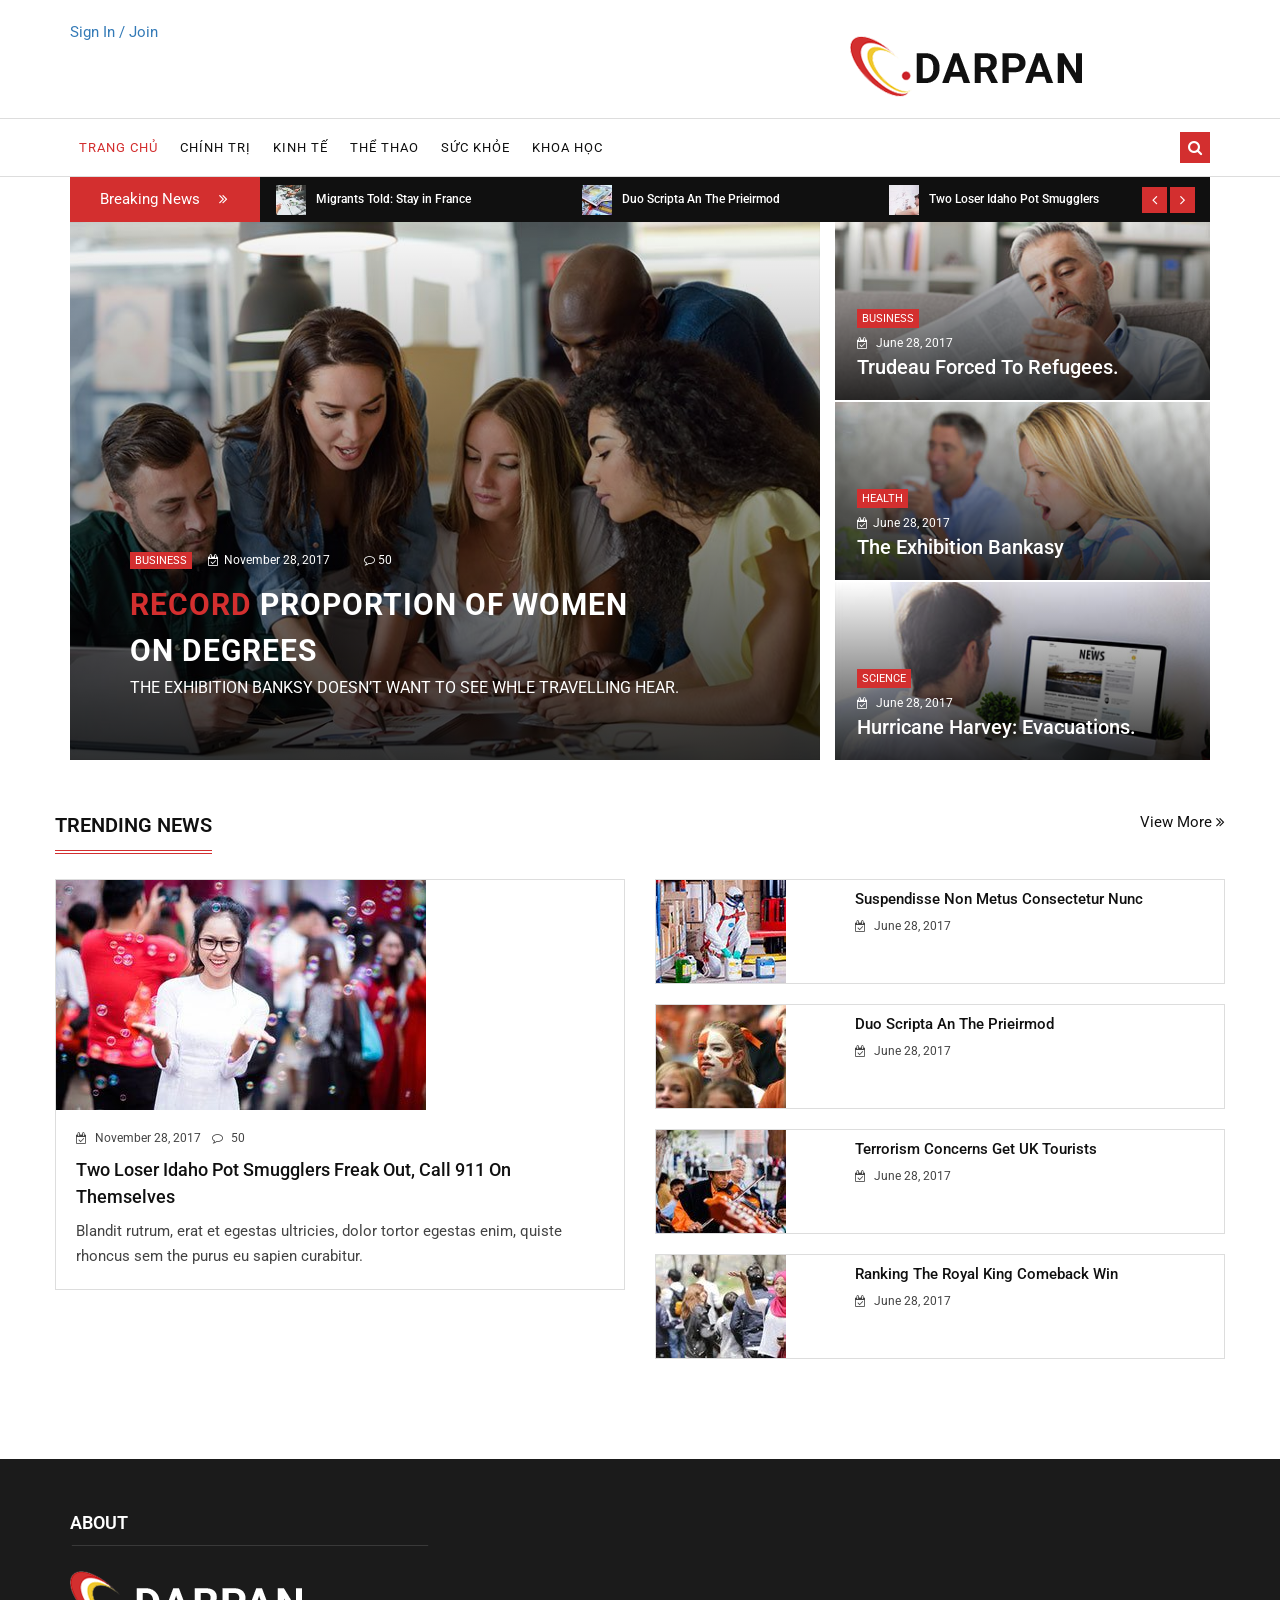
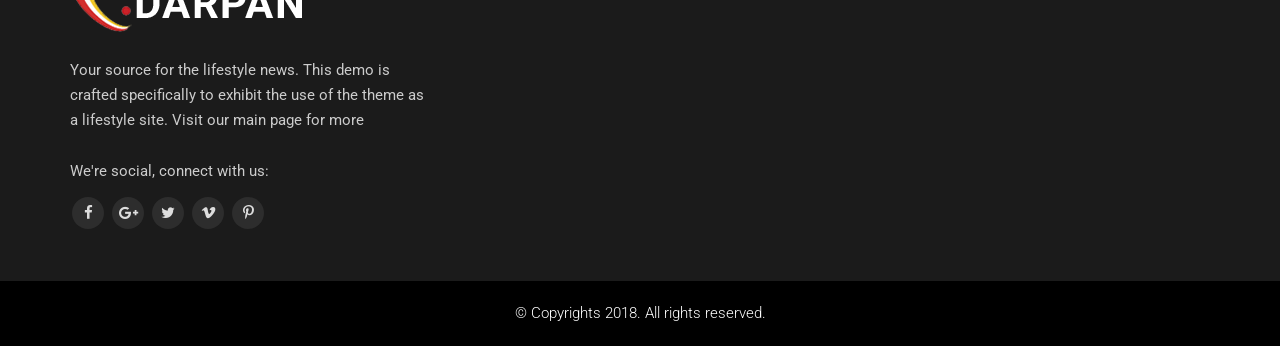
<file: public/client/index.html>
<!doctype html>
<html class="no-js" lang="zxx">


<!-- Mirrored from rstheme.com/products/html/news24/news-magazine/index.html by HTTrack Website Copier/3.x [XR&CO'2014], Wed, 25 Sep 2024 09:27:26 GMT -->

<head>
    <meta charset="utf-8">
    <meta http-equiv="X-UA-Compatible" content="IE=edge">
    <meta name="description" content="">
    <meta name="viewport" content="width=device-width, initial-scale=1">
    <title>Darpan | Home</title>
    <link rel="apple-touch-icon" href="apple-touch-icon.html">
    <link rel="shortcut icon" type="image/x-icon" href="images/fav.png">
    <!-- Place favicon.ico in the root directory -->
    <!-- all css here -->
    <!-- bootstrap v3.3.6 css -->
    <link rel="stylesheet" href="css/bootstrap.min.css">
    <!-- font-awesome css -->
    <link rel="stylesheet" href="css/font-awesome.min.css">
    <!-- animate css -->
    <link rel="stylesheet" href="css/animate.css">
    <!-- hover-min css -->
    <link rel="stylesheet" href="css/hover-min.css">
    <!-- magnific-popup css -->
    <link rel="stylesheet" href="css/magnific-popup.css">
    <!-- meanmenu css -->
    <link rel="stylesheet" href="css/meanmenu.min.css">
    <!-- owl.carousel css -->
    <link rel="stylesheet" href="css/owl.carousel.css">
    <!-- lightbox css -->
    <link href="css/lightbox.min.css" rel="stylesheet">
    <!-- nivo slider CSS -->
    <link rel="stylesheet" href="inc/custom-slider/css/nivo-slider.css" type="text/css" />
    <link rel="stylesheet" href="inc/custom-slider/css/preview.css" type="text/css" media="screen" />
    <!-- style css -->
    <link rel="stylesheet" href="style.css">
    <!-- responsive css -->
    <link rel="stylesheet" href="css/responsive.css">
    <!-- modernizr js -->
    <script src="js/modernizr-2.8.3.min.js"></script>
</head>

<body class="home">
    <!--Preloader area Start here-->
    <!-- <div class="preloader">
        <div class="sk-cube-grid">
            <div class="sk-cube sk-cube1"></div>
            <div class="sk-cube sk-cube2"></div>
            <div class="sk-cube sk-cube3"></div>
            <div class="sk-cube sk-cube4"></div>
            <div class="sk-cube sk-cube5"></div>
            <div class="sk-cube sk-cube6"></div>
            <div class="sk-cube sk-cube7"></div>
            <div class="sk-cube sk-cube8"></div>
            <div class="sk-cube sk-cube9"></div>
        </div>
    </div> -->
    <!--Preloader area end here-->

    <!--Header area start here-->
    <header>

        <div class="header-middle-area">
            <div class="container">
                <div class="row">
                    <div class="col-lg-8 col-md-8 col-sm-8 col-xs-12">
                        <div class="header-top-left">
                            <ul>
                                <li><a href="account.html">Sign In / Join</a></li>
                            </ul>
                        </div>
                    </div>
                    <div class="col-lg-4 col-md-4 col-sm-12 col-xs-12">
                        <div class="logo-area">
                            <a href="index.html"><img src="images/logo.png" alt="logo"></a>
                        </div>
                    </div>
                    <div class="col-lg-8 col-md-8 col-sm-12 col-xs-12">

                    </div>
                </div>
            </div>
        </div>
        <div class="header-bottom-area" id="sticky">
            <div class="container">
                <div class="row">
                    <div class="col-lg-10 col-md-10 col-sm-12 col-xs-12">
                        <div class="navbar-header">
                            <div class="col-sm-8 col-xs-8 padding-null">
                                <button class="navbar-toggle" type="button" data-toggle="collapse"
                                    data-target=".navbar-collapse">
                                    <span class="sr-only">Toggle navigation</span>
                                    <span class="icon-bar"></span>
                                    <span class="icon-bar"></span>
                                    <span class="icon-bar"></span>
                                </button>
                            </div>
                            <div class="col-sm-4 col-xs-4 hidden-desktop text-right search">
                                <a href="#search-mobile" data-toggle="collapse" class="search-icon"><i
                                        class="fa fa-search" aria-hidden="true"></i></a>
                                <div id="search-mobile" class="collapse search-box">
                                    <input type="text" class="form-control" placeholder="Search...">
                                </div>
                            </div>
                        </div>
                        <div class="main-menu navbar-collapse collapse">
                            <nav>
                                <ul>
                                    <li><a href="index.html" class="has dropdown-toggle">Trang chủ </a>

                                    </li>

                                    <li><a href="category-politics.html">Chính trị</a></li>
                                    <li><a href="#">Kinh tế</a></li>
                                    <li><a href="category-sports.html">Thể Thao</a></li>
                                    <li><a href="category-health.html">Sức khỏe</a></li>
                                    <li><a href="category-science.html">Khoa học</a></li>

                                </ul>
                            </nav>
                        </div>
                    </div>
                    <div class="col-lg-2 col-md-2 col-sm-hidden  text-center search hidden-mobile">
                        <a href="#search" data-toggle="collapse" class="search-icon"><i class="fa fa-search"
                                aria-hidden="true"></i></a>
                        <div id="search" class="collapse search-box">
                            <input type="text" class="form-control" placeholder="Search...">
                        </div>
                    </div>
                    <div>


                    </div>
                </div>
            </div>
        </div>
    </header>
    <!--Header area end here-->
    <!-- Slider Section Start Here -->
    <div class="container">
        <div class="row">
            <div class="col-lg-12 col-md-12 col-sm-12 col-xs-12 padding-0">
                <div class="wrapper">
                    <!-- News Slider -->
                    <div class="ticker marg-botm">
                        <div class="ticker-wrap">
                            <!-- News Slider Title -->
                            <div class="ticker-head up-case backg-colr col-md-2">Breaking News <i
                                    class="fa fa-angle-double-right" aria-hidden="true"></i></div>
                            <div class="tickers col-md-10">
                                <div id="top-news-slider" class="owl-carousel ">
                                    <div class="item">
                                        <a href="blog-single.html"> <img src="images/breaking/1.jpg" alt="news image">
                                            <span>Migrants Told: Stay in France </span></a>
                                    </div>
                                    <div class="item">
                                        <a href="blog-single.html"><img src="images/breaking/2.jpg" alt="news image">
                                            <span>Duo Scripta An The Prieirmod</span></a>
                                    </div>
                                    <div class="item">
                                        <a href="blog-single.html"><img src="images/breaking/3.jpg" alt="news image">
                                            <span>Two Loser Idaho Pot Smugglers </span></a>
                                    </div>
                                    <div class="item">
                                        <a href="blog-single.html"><img src="images/breaking/4.jpg" alt="news image">
                                            <span>Car racer gives herself a mid-Event</span></a>
                                    </div>
                                    <div class="item">
                                        <a href="blog-single.html"><img src="images/breaking/5.jpg" alt="news image">
                                            <span>Aaron Rodgers Criticizes </span></a>
                                    </div>
                                    <div class="item">
                                        <a href="blog-single.html"> <img src="images/breaking/1.jpg" alt="news image">
                                            <span>Detroit Natives Wary & Recovery</span></a>
                                    </div>
                                    <div class="item">
                                        <a href="blog-single.html"><img src="images/breaking/4.jpg" alt="news image">
                                            <span>Clinton campaign jilted as FBI</span></a>
                                    </div>
                                </div>
                            </div>
                        </div>
                    </div>
                    <!-- End News Slider -->
                </div>
            </div>
            <div class="col-lg-8 col-md-8 col-sm-8 col-xs-12 padding-0">
                <div class="slider-area">
                    <div class="bend niceties preview-2">
                        <div id="ensign-nivoslider" class="slides">
                            <img src="images/slider/slide_1.jpg" alt="" title="#slider-direction-1" />
                            <img src="images/slider/slide_3.jpg" alt="" title="#slider-direction-2" />
                        </div>
                        <!-- direction 2 -->
                        <div id="slider-direction-1" class="slider-direction">
                            <div class="slider-content t-cn s-tb slider-1">
                                <div class="title-container s-tb-c">
                                    <div class="slider-botton">
                                        <ul>
                                            <li>
                                                <a class="cat-link" href="category.html">Business</a>
                                                <span class="date">
                                                    <i class="fa fa-calendar-check-o" aria-hidden="true"></i>November
                                                    28, 2017
                                                </span>
                                                <span class="comment">
                                                    <a href="#"><i class="fa fa-comment-o" aria-hidden="true"></i> 50
                                                    </a>
                                                </span>
                                            </li>
                                        </ul>
                                    </div>
                                    <h1 class="title1"><a href="blog.html"><span>Record</span> proportion of
                                            women<br />on degrees</a></h1>
                                    <div class="title2">The exhibition Banksy doesn’t want to see whle travelling hear.
                                    </div>
                                </div>
                            </div>
                        </div>
                        <!-- direction 2 -->
                        <div id="slider-direction-2" class="slider-direction">
                            <div class="slider-content t-cn s-tb slider-2">
                                <div class="title-container s-tb-c">
                                    <div class="slider-botton">
                                        <ul>
                                            <li>
                                                <a class="cat-link" href="category-world.html">World</a>
                                                <span class="date">
                                                    <i class="fa fa-calendar-check-o" aria-hidden="true"></i>November
                                                    28, 2017
                                                </span>
                                                <span class="comment">
                                                    <a href="#"><i class="fa fa-comment-o" aria-hidden="true"></i> 50
                                                    </a>
                                                </span>
                                            </li>
                                        </ul>
                                    </div>
                                    <h1 class="title1"><a href="blog.html"><span>John</span> to retire as director</a>
                                    </h1>
                                    <div class="title2">The exhibition Banksy doesn’t want to see whle travelling hear.
                                    </div>
                                </div>
                            </div>
                        </div>
                    </div>
                </div>
            </div>
            <!-- Slider Area End Here-->
            <div class="col-lg-4 col-md-4 col-sm-4 col-xs-12 paddimg-left-none">
                <div class="slider-right">
                    <ul>
                        <li>
                            <div class="right-content">
                                <span class="category"><a class="cat-link" href="blog.html">Business</a></span>
                                <span class="date"><i class="fa fa-calendar-check-o" aria-hidden="true"> </i> June 28,
                                    2017</span>
                                <h3><a href="blog-single.html">Trudeau forced to refugees.</a></h3>
                            </div>
                            <div class="right-image"><a href="blog-single.html"><img src="images/sidebar-images/1.jpg"
                                        alt="sidebar image"></a></div>
                        </li>
                        <li>
                            <div class="right-content">
                                <span class="category"><a class="cat-link" href="blog.html">Health</a></span>
                                <span class="date"><i class="fa fa-calendar-check-o" aria-hidden="true"> </i>June 28,
                                    2017 </span>
                                <h3><a href="blog-single.html">The exhibition Bankasy</a></h3>
                            </div>
                            <div class="right-image"><a href="blog-single.html"><img src="images/sidebar-images/2.jpg"
                                        alt="sidebar image"></a></div>
                        </li>
                        <li>
                            <div class="right-content">
                                <span class="category"><a class="cat-link" href="blog.html">Science</a></span>
                                <span class="date"><i class="fa fa-calendar-check-o" aria-hidden="true"> </i> June 28,
                                    2017 </span>
                                <h3><a href="blog-single.html">Hurricane Harvey: evacuations.</a></h3>
                            </div>
                            <div class="right-image"><a href="blog-single.html"><img src="images/sidebar-images/3.jpg"
                                        alt="sidebar image"></a></div>
                        </li>
                    </ul>
                </div>
            </div>
        </div>
    </div>
    <!-- Slider Section end Here -->
    <!-- All News Section Start Here -->
    <div class="all-news-area">
        <div class="container">
            <!-- latest news Start Here -->
            <div class="row">
                <div class="item-box-light-md-less30 ie-full-width">

                    <div class="tab-content">
                        <div id="tab1" class="tab-pane fade in active">
                            <div class="tab-top-content">

                            </div>

                        </div>
                        <div id="tab2" class="tab-pane fade">
                            <div class="tab-top-content">
                                <div class="row">
                                    <div class="col-lg-6 col-md-6 col-sm-6 col-xs-12 paddimg-right-none">
                                        <a href="blog-single.html"><img src="images/tab/7.jpg" alt="sidebar image"></a>
                                    </div>
                                    <div class="col-lg-6 col-md-6 col-sm-6 col-xs-12 last-col">
                                        <span class="date"><a href="#"><i class="fa fa-user-o" aria-hidden="true"></i>
                                                james Bond </a></span> <span class="comment"><a href="#"><i
                                                    class="fa fa-comment-o" aria-hidden="true"></i> 50</a></span>
                                        <h3><a href="#">Migrants Told: Stay in France or go back to your country</a>
                                        </h3>
                                        <p>Lorem ipsum dolor sit amet, consectetur adipiscing elit. Nunc nisl risus,
                                            tristique diam id, blandit condimentum</p>
                                        <a href="blog-single.html" class="read-more hvr-bounce-to-right">READ MORE</a>
                                    </div>
                                </div>
                            </div>
                            <div class="tab-bottom-content">
                                <div class="row">
                                    <div class="col-lg-3 col-md-3 col-sm-3 col-xs-12 tab-area">
                                        <div class="col-sm-12 col-xs-3 img-tab">
                                            <a href="blog-single.html"><img src="images/tab/2.jpg" alt="News image"></a>
                                        </div>
                                        <div class="col-sm-12 col-xs-9 img-content">
                                            <span class="date"><i class="fa fa-calendar-check-o" aria-hidden="true"></i>
                                                June 28, 2017</span>
                                            <h4><a href="blog-single.html">SIS puts fierce fight & bombing</a></h4>
                                        </div>
                                    </div>
                                    <div class="col-lg-3 col-md-3 col-sm-3 col-xs-12 tab-area">
                                        <div class="col-sm-12 col-xs-3 img-tab">
                                            <a href="blog-single.html"><img src="images/tab/3.jpg" alt="News image"></a>
                                        </div>
                                        <div class="col-sm-12 col-xs-9 img-content">
                                            <span class="date"><i class="fa fa-calendar-check-o" aria-hidden="true"></i>
                                                June 28, 2017</span>
                                            <h4><a href="blog-single.html">SIS puts fierce fight & bombing</a></h4>
                                        </div>
                                    </div>
                                    <div class="col-lg-3 col-md-3 col-sm-3 col-xs-12 tab-area">
                                        <div class="col-sm-12 col-xs-3 img-tab">
                                            <a href="blog-single.html"><img src="images/tab/2.jpg" alt="News image"></a>
                                        </div>
                                        <div class="col-sm-12 col-xs-9 img-content">
                                            <span class="date"><i class="fa fa-calendar-check-o" aria-hidden="true"></i>
                                                June 28, 2017</span>
                                            <h4><a href="blog-single.html">SIS puts fierce fight & bombing</a></h4>
                                        </div>
                                    </div>
                                    <div class="col-lg-3 col-md-3 col-sm-3 col-xs-12 tab-area">
                                        <div class="col-sm-12 col-xs-3 img-tab">
                                            <a href="blog-single.html"><img src="images/tab/5.jpg" alt="News image"></a>
                                        </div>
                                        <div class="col-sm-12 col-xs-9 img-content">
                                            <span class="date"><i class="fa fa-calendar-check-o" aria-hidden="true"></i>
                                                June 28, 2017</span>

                                            <h4><a href="blog-single.html">SIS puts fierce fight & bombing</a></h4>
                                        </div>
                                    </div>
                                </div>
                            </div>
                        </div>
                        <div id="tab3" class="tab-pane fade">
                            <div class="tab-top-content">
                                <div class="row">
                                    <div class="col-lg-6 col-md-6 col-sm-6 col-xs-12 paddimg-right-none">
                                        <a href="blog-single.html"><img src="images/tab/8.jpg" alt="sidebar image"></a>
                                    </div>
                                    <div class="col-lg-6 col-md-6 col-sm-6 col-xs-12 last-col">
                                        <span class="date"><a href="#"><i class="fa fa-user-o" aria-hidden="true"></i>
                                                james Bond </a></span> <span class="comment"><a href="#"><i
                                                    class="fa fa-comment-o" aria-hidden="true"></i> 50</a></span>
                                        <h3><a href="#">Migrants Told: Stay in France or go back to your country</a>
                                        </h3>
                                        <p>Lorem ipsum dolor sit amet, consectetur adipiscing elit. Nunc nisl risus,
                                            tristique diam id, blandit condimentum</p>
                                        <a href="#" class="read-more hvr-bounce-to-right">Read More</a>
                                    </div>
                                </div>
                            </div>
                            <div class="tab-bottom-content">
                                <div class="row">
                                    <div class="col-lg-3 col-md-3 col-sm-3 col-xs-12 tab-area">
                                        <div class="col-sm-12 col-xs-3 img-tab">
                                            <a href="blog-single.html"><img src="images/tab/2.jpg" alt="News image"></a>
                                        </div>
                                        <div class="col-sm-12 col-xs-9 img-content">
                                            <span class="date"><i class="fa fa-calendar-check-o" aria-hidden="true"></i>
                                                June 28, 2017</span>


                                            <h4><a href="#">SIS puts fierce fight & bombing</a></h4>
                                        </div>
                                    </div>
                                    <div class="col-lg-3 col-md-3 col-sm-3 col-xs-12 tab-area">
                                        <div class="col-sm-12 col-xs-3 img-tab">
                                            <a href="blog-single.html"><img src="images/tab/3.jpg" alt="News image"></a>
                                        </div>
                                        <div class="col-sm-12 col-xs-9 img-content">
                                            <span class="date"><i class="fa fa-calendar-check-o" aria-hidden="true"></i>
                                                June 28, 2017</span>
                                            <h4><a href="#">SIS puts fierce fight & bombing</a></h4>
                                        </div>
                                    </div>
                                    <div class="col-lg-3 col-md-3 col-sm-3 col-xs-12 tab-area">
                                        <div class="col-sm-12 col-xs-3 img-tab">
                                            <a href="blog-single.html"><img src="images/tab/3.jpg" alt="News image"></a>
                                        </div>
                                        <div class="col-sm-12 col-xs-9 img-content">
                                            <span class="date"><i class="fa fa-calendar-check-o" aria-hidden="true"></i>
                                                June 28, 2017</span>
                                            <h4><a href="#">SIS puts fierce fight & bombing</a></h4>
                                        </div>
                                    </div>
                                    <div class="col-lg-3 col-md-3 col-sm-3 col-xs-12 tab-area">
                                        <div class="col-sm-12 col-xs-3 img-tab">
                                            <a href="blog-single.html"><img src="images/tab/2.jpg" alt="News image"></a>
                                        </div>
                                        <div class="col-sm-12 col-xs-9 img-content">
                                            <span class="date"><i class="fa fa-calendar-check-o" aria-hidden="true"></i>
                                                June 28, 2017</span>
                                            <h4><a href="#">SIS puts fierce fight & bombing</a></h4>
                                        </div>
                                    </div>
                                </div>
                            </div>
                        </div>
                        <div id="tab4" class="tab-pane fade">
                            <div class="tab-top-content">
                                <div class="row">
                                    <div class="col-lg-6 col-md-6 col-sm-6 col-xs-12 paddimg-right-none">
                                        <a href="blog-single.html"><img src="images/tab/1.jpg" alt="sidebar image"></a>
                                    </div>
                                    <div class="col-lg-6 col-md-6 col-sm-6 col-xs-12 last-col">
                                        <span class="date"><a href="#"><i class="fa fa-user-o" aria-hidden="true"></i>
                                                james Bond </a></span> <span class="comment"><a href="#"><i
                                                    class="fa fa-comment-o" aria-hidden="true"></i> 50</a></span>
                                        <h3><a href="#">Migrants Told: Stay in France or go back to your country</a>
                                        </h3>
                                        <p>Lorem ipsum dolor sit amet, consectetur adipiscing elit. Nunc nisl risus,
                                            tristique diam id, blandit condimentum</p>
                                        <a href="#" class="read-more hvr-bounce-to-right">Read More</a>
                                    </div>
                                </div>
                            </div>
                            <div class="tab-bottom-content fadeInUp">
                                <div class="row">
                                    <div class="col-lg-3 col-md-3 col-sm-3 col-xs-12 tab-area">
                                        <div class="col-sm-12 col-xs-3 img-tab">
                                            <a href="blog-single.html"><img src="images/tab/2.jpg" alt="News image"></a>
                                        </div>
                                        <div class="col-sm-12 col-xs-9 img-content">
                                            <span class="date"><i class="fa fa-calendar-check-o" aria-hidden="true"></i>
                                                June 28, 2017</span>
                                            <h4><a href="#">SIS puts fierce fight & bombing</a></h4>
                                        </div>
                                    </div>
                                    <div class="col-lg-3 col-md-3 col-sm-3 col-xs-12 tab-area">
                                        <div class="col-sm-12 col-xs-3 img-tab">
                                            <a href="blog-single.html"><img src="images/tab/3.jpg" alt="News image"></a>
                                        </div>
                                        <div class="col-sm-12 col-xs-9 img-content">
                                            <span class="date"><i class="fa fa-calendar-check-o" aria-hidden="true"></i>
                                                June 28, 2017</span>

                                            <h4><a href="#">SIS puts fierce fight & bombing</a></h4>
                                        </div>
                                    </div>
                                    <div class="col-lg-3 col-md-3 col-sm-3 col-xs-12 tab-area">
                                        <div class="col-sm-12 col-xs-3 img-tab">
                                            <a href="blog-single.html"><img src="images/tab/2.jpg" alt="News image"></a>
                                        </div>
                                        <div class="col-sm-12 col-xs-9 img-content">
                                            <span class="date"><i class="fa fa-calendar-check-o" aria-hidden="true"></i>
                                                June 28, 2017</span>

                                            <h4><a href="#">SIS puts fierce fight & bombing</a></h4>
                                        </div>
                                    </div>
                                    <div class="col-lg-3 col-md-3 col-sm-3 col-xs-12 tab-area">
                                        <div class="col-sm-12 col-xs-3 img-tab">
                                            <a href="blog-single.html"><img src="images/tab/4.jpg" alt="News image"></a>
                                        </div>
                                        <div class="col-sm-12 col-xs-9 img-content">
                                            <span class="date"><i class="fa fa-calendar-check-o" aria-hidden="true"></i>
                                                June 28, 2017</span>

                                            <h4><a href="#">SIS puts fierce fight & bombing</a></h4>
                                        </div>
                                    </div>
                                </div>
                            </div>
                        </div>
                        <div id="tab5" class="tab-pane fade">
                            <div class="tab-top-content">
                                <div class="row">
                                    <div class="col-lg-6 col-md-6 col-sm-6 col-xs-12 paddimg-right-none">
                                        <a href="blog-single.html"><img src="images/tab/7.jpg" alt="sidebar image"></a>
                                    </div>
                                    <div class="col-lg-6 col-md-6 col-sm-6 col-xs-12 last-col">
                                        <span class="date">james Bond </span><a href="#"><i class="fa fa-heart-o"
                                                aria-hidden="true"></i> 50</a> <span class="comment"><a href="#"><i
                                                    class="fa fa-comment-o" aria-hidden="true"></i> 50</a></span>
                                        <h3><a href="#">Migrants Told: Stay in France or go back to your country</a>
                                        </h3>
                                        <p>Lorem ipsum dolor sit amet, consectetur adipiscing elit. Nunc nisl risus,
                                            tristique diam id, blandit condimentum</p>
                                        <a href="#" class="read-more hvr-bounce-to-right">READ MORE</a>
                                    </div>
                                </div>
                            </div>
                            <div class="tab-bottom-content fadeInUp">
                                <div class="row">
                                    <div class="col-lg-3 col-md-3 col-sm-3 col-xs-12 tab-area">
                                        <div class="col-sm-12 col-xs-3 img-tab">
                                            <a href="blog-single.html"><img src="images/tab/2.jpg" alt="News image"></a>
                                        </div>
                                        <div class="col-sm-12 col-xs-9 img-content">
                                            <span class="date"><i class="fa fa-calendar-check-o" aria-hidden="true"></i>
                                                June 28, 2017</span>
                                            <h4><a href="#">SIS puts fierce fight & bombing</a></h4>
                                        </div>
                                    </div>
                                    <div class="col-lg-3 col-md-3 col-sm-3 col-xs-12 tab-area">
                                        <div class="col-sm-12 col-xs-3 img-tab">
                                            <a href="blog-single.html"><img src="images/tab/3.jpg" alt="News image"></a>
                                        </div>
                                        <div class="col-sm-12 col-xs-9 img-content">
                                            <span class="date"><i class="fa fa-calendar-check-o" aria-hidden="true"></i>
                                                June 28, 2017</span>
                                            <h4><a href="#">SIS puts fierce fight & bombing</a></h4>
                                        </div>
                                    </div>
                                    <div class="col-lg-3 col-md-3 col-sm-3 col-xs-12 tab-area">
                                        <div class="col-sm-12 col-xs-3 img-tab">
                                            <a href="blog-single.html"><img src="images/tab/2.jpg" alt="News image"></a>
                                        </div>
                                        <div class="col-sm-12 col-xs-9 img-content">
                                            <span class="date"><i class="fa fa-calendar-check-o" aria-hidden="true"></i>
                                                June 28, 2017</span>

                                            <h4><a href="#">SIS puts fierce fight & bombing</a></h4>
                                        </div>
                                    </div>
                                    <div class="col-lg-3 col-md-3 col-sm-3 col-xs-12 tab-area">
                                        <div class="col-sm-12 col-xs-3 img-tab">
                                            <a href="blog-single.html"><img src="images/tab/4.jpg" alt="News image"></a>
                                        </div>
                                        <div class="col-sm-12 col-xs-9 img-content">
                                            <span class="date"><i class="fa fa-calendar-check-o" aria-hidden="true"></i>
                                                June 28, 2017</span>
                                            <h4><a href="#">SIS puts fierce fight & bombing</a></h4>
                                        </div>
                                    </div>
                                </div>
                            </div>
                        </div>
                    </div>
                    <!-- Trending news  here-->
                    <div class="trending-news separator-large">
                        <div class="row">
                            <div class="view-area">
                                <div class="col-sm-8">
                                    <h3 class="title-bg">Trending News</h3>
                                </div>
                                <div class="col-sm-4 text-right">
                                    <a href="#">View More <i class="fa fa-angle-double-right"
                                            aria-hidden="true"></i></a>
                                </div>
                            </div>

                            <div class="col-lg-6 col-md-6 col-sm-12 col-xs-12">
                                <div class="list-col">
                                    <a href="blog-single.html"> <img src="images/Trending/1.jpg" alt=""
                                            title="Trending image" /></a>
                                    <div class="dsc">
                                        <span class="date"> <i class="fa fa-calendar-check-o" aria-hidden="true"></i>
                                            November 28, 2017 </span> <span class="comment"><a href="#"><i
                                                    class="fa fa-comment-o" aria-hidden="true"></i> 50</a></span>
                                        <h3><a href="blog-single.html">Two Loser Idaho Pot Smugglers Freak Out, Call 911
                                                on Themselves </a></h3>
                                        <p>Blandit rutrum, erat et egestas ultricies, dolor tortor egestas enim, quiste
                                            rhoncus sem the purus eu sapien curabitur.</p>
                                    </div>
                                </div>
                            </div>
                            <div class="col-lg-6 col-md-6 col-sm-12 col-xs-12">
                                <ul class="news-post">
                                    <li>
                                        <div class="row">
                                            <div class="col-lg-12 col-md-12 col-sm-12 col-xs-12 content">
                                                <div class="item-post">
                                                    <div class="row">
                                                        <div
                                                            class="col-lg-4 col-md-4 col-sm-3 col-xs-3 paddimg-right-none">
                                                            <a href="blog-single.html"> <img src="images/Trending/2.jpg"
                                                                    alt="" title="Trending image"></a>
                                                        </div>
                                                        <div class="col-lg-8 col-md-8 col-sm-9 col-xs-9">
                                                            <h4><a href="blog-single.html">Suspendisse Non Metus
                                                                    Consectetur Nunc </a></h4>
                                                            <span class="date"><i class="fa fa-calendar-check-o"
                                                                    aria-hidden="true"></i> June 28, 2017</span>
                                                        </div>
                                                    </div>
                                                </div>
                                            </div>
                                        </div>
                                    </li>
                                    <li>
                                        <div class="row">
                                            <div class="col-lg-12 col-md-12 col-sm-12 col-xs-12 content">
                                                <div class="item-post">
                                                    <div class="row">
                                                        <div
                                                            class="col-lg-4 col-md-4 col-sm-3 col-xs-3 paddimg-right-none">
                                                            <a href="blog-single.html"> <img src="images/Trending/3.jpg"
                                                                    alt="" title="Trending image"></a>
                                                        </div>
                                                        <div class="col-lg-8 col-md-8 col-sm-9 col-xs-9">
                                                            <h4><a href="blog-single.html">Duo Scripta An The
                                                                    Prieirmod</a></h4>
                                                            <span class="date"><i class="fa fa-calendar-check-o"
                                                                    aria-hidden="true"></i> June 28, 2017</span>
                                                        </div>
                                                    </div>
                                                </div>
                                            </div>
                                        </div>
                                    </li>
                                    <li>
                                        <div class="row">
                                            <div class="col-lg-12 col-md-12 col-sm-12 col-xs-12 content">
                                                <div class="item-post">
                                                    <div class="row">
                                                        <div
                                                            class="col-lg-4 col-md-4 col-sm-3 col-xs-3 paddimg-right-none">
                                                            <a href="blog-single.html"> <img src="images/Trending/4.jpg"
                                                                    alt="" title="Trending image"></a>
                                                        </div>
                                                        <div class="col-lg-8 col-md-8 col-sm-9 col-xs-9">
                                                            <h4><a href="blog-single.html">Terrorism Concerns Get UK
                                                                    Tourists </a></h4>
                                                            <span class="date"><i class="fa fa-calendar-check-o"
                                                                    aria-hidden="true"></i> June 28, 2017</span>
                                                        </div>
                                                    </div>
                                                </div>
                                            </div>
                                        </div>
                                    </li>
                                    <li>
                                        <div class="row">
                                            <div class="col-lg-12 col-md-12 col-sm-12 col-xs-12 content">
                                                <div class="item-post">
                                                    <div class="row">
                                                        <div
                                                            class="col-lg-4 col-md-4 col-sm-3 col-xs-3 paddimg-right-none">
                                                            <a href="blog-single.html"> <img src="images/Trending/5.jpg"
                                                                    alt="" title="Trending image"></a>
                                                        </div>
                                                        <div class="col-lg-8 col-md-8 col-sm-9 col-xs-9">
                                                            <h4><a href="blog-single.html">Ranking The Royal King
                                                                    Comeback Win </a></h4>
                                                            <span class="date"><i class="fa fa-calendar-check-o"
                                                                    aria-hidden="true"></i> June 28, 2017</span>
                                                        </div>
                                                    </div>
                                                </div>
                                            </div>
                                        </div>
                                    </li>
                                </ul>
                            </div>
                        </div>
                    </div>

                </div>
                <!--Sidebar Start Here -->

            </div>
        </div>
    </div>

    <footer>
        <div class="footer-top-area">
            <div class="container">
                <div class="row">
                    <!-- Footer About Section Start Here -->
                    <div class="col-lg-4 col-md-4 col-sm-4 col-xs-12">
                        <div class="single-footer footer-one">
                            <h3>About</h3>
                            <div class="footer-logo"><img src="images/footer-logo.png" alt="footer-logo"></div>
                            <p>Your source for the lifestyle news. This demo is crafted specifically to exhibit the use
                                of the theme as a lifestyle site. Visit our main page for more </p>
                            <p>We're social, connect with us:</p>
                            <div class="footer-social-media-area">
                                <nav>
                                    <ul>
                                        <!-- Facebook Icon Here -->
                                        <li><a href="#"><i class="fa fa-facebook"></i></a></li>
                                        <!-- Google Icon Here -->
                                        <li><a href="#"><i class="fa fa-google-plus" aria-hidden="true"></i></a></li>
                                        <!-- Twitter Icon Here -->
                                        <li><a href="#"><i class="fa fa-twitter"></i></a></li>
                                        <!-- Vimeo Icon Here -->
                                        <li><a href="#"><i class="fa fa-vimeo" aria-hidden="true"></i></a></li>
                                        <!-- Pinterest Icon Here -->
                                        <li><a href="#"><i class="fa fa-pinterest-p" aria-hidden="true"></i></a></li>
                                    </ul>
                                </nav>
                            </div>
                        </div>
                    </div>

                </div>
            </div>
        </div>
        <!-- Footer Copyright Area Start Here -->
        <div class="footer-bottom-area">
            <div class="container">
                <div class="row">
                    <div class="col-lg-12 col-md-12 col-sm-12 col-xs-12">
                        <div class="footer-bottom">
                            <p> &copy; Copyrights 2018. All rights reserved.</p>
                        </div>
                    </div>
                </div>
            </div>
        </div>
        <!-- Footer Copyright Area End Here -->
    </footer>


    <script src="js/jquery.min.js"></script>
    <!-- jquery latest version -->
    <script src="js/jquery.min.js"></script>
    <!-- jquery-ui js -->
    <script src="js/jquery-ui.min.js"></script>
    <!-- bootstrap js -->
    <script src="js/bootstrap.min.js"></script>
    <!-- meanmenu js -->
    <script src="js/jquery.meanmenu.js"></script>
    <!-- wow js -->
    <script src="js/wow.min.js"></script>
    <!-- owl.carousel js -->
    <script src="js/owl.carousel.min.js"></script>
    <!-- magnific-popup js -->
    <script src="js/jquery.magnific-popup.js"></script>

    <!-- jquery.counterup js -->
    <script src="js/jquery.counterup.min.js"></script>
    <script src="js/waypoints.min.js"></script>
    <!-- jquery light box -->
    <script src="js/lightbox.min.js"></script>
    <!-- Nivo slider js -->
    <script src="inc/custom-slider/js/jquery.nivo.slider.js" type="text/javascript"></script>
    <script src="inc/custom-slider/home.js" type="text/javascript"></script>
    <!-- main js -->
    <script src="js/main.js"></script>
</body>


<!-- Mirrored from rstheme.com/products/html/news24/news-magazine/index.html by HTTrack Website Copier/3.x [XR&CO'2014], Wed, 25 Sep 2024 09:28:12 GMT -->

</html>
</file>
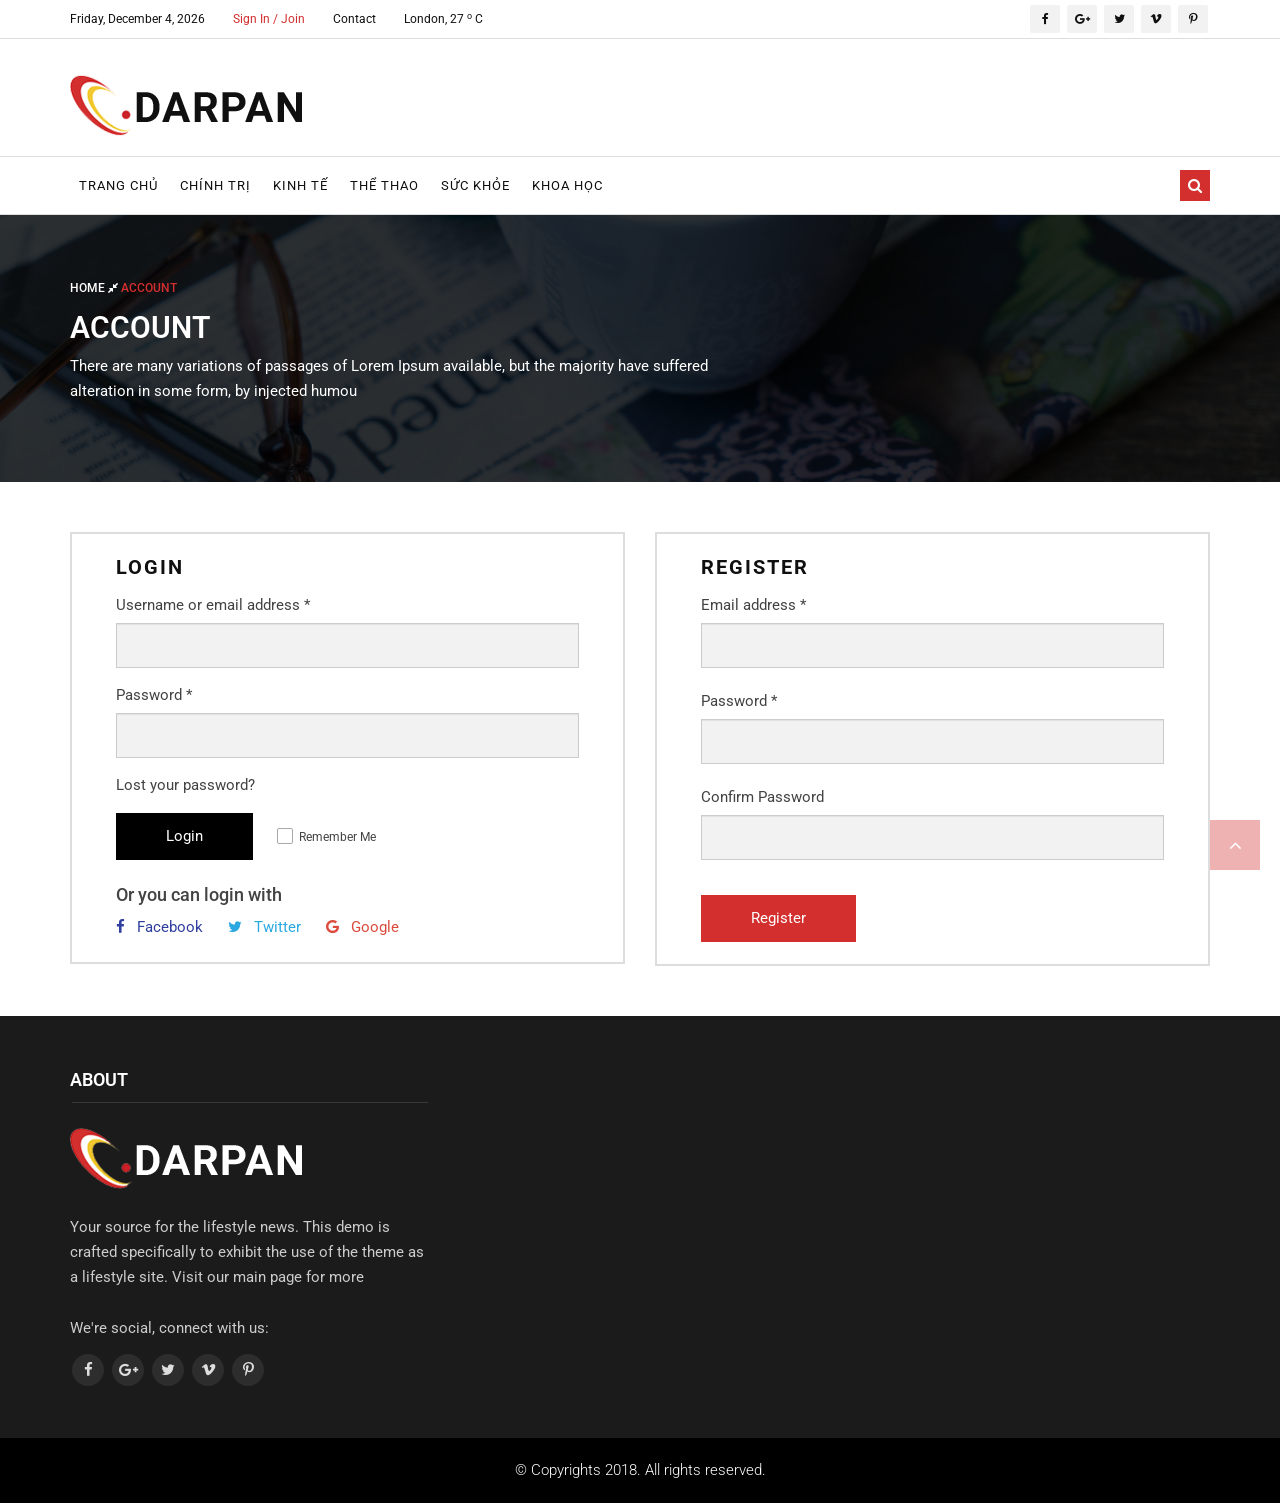
<file: public/client/account.html>
<!doctype html>
<html class="no-js" lang="zxx">


<!-- Mirrored from rstheme.com/products/html/news24/news-magazine/account.html by HTTrack Website Copier/3.x [XR&CO'2014], Wed, 25 Sep 2024 09:28:19 GMT -->
<head>
    <meta charset="utf-8">
    <meta http-equiv="x-ua-compatible" content="ie=edge">
    <title>Darpan | Account</title>
    <meta name="description" content="">
    <meta name="viewport" content="width=device-width, initial-scale=1">
    <link rel="apple-touch-icon" href="apple-touch-icon.html">
    <link rel="shortcut icon" type="image/x-icon" href="images/fav.png">
    <!-- Place favicon.ico in the root directory -->
    <!-- all css here -->
    <!-- bootstrap v3.3.6 css -->
    <link rel="stylesheet" href="css/bootstrap.min.css">
    <!-- font-awesome css -->
    <link rel="stylesheet" href="css/font-awesome.min.css">
    <!-- animate css -->
    <link rel="stylesheet" href="css/animate.css">
    <!-- hover-min css -->
    <link rel="stylesheet" href="css/hover-min.css">
      <!-- magnific-popup css -->
    <link rel="stylesheet" href="css/magnific-popup.css">
    <!-- meanmenu css -->
    <link rel="stylesheet" href="css/meanmenu.min.css">
    <!-- owl.carousel css -->
    <link rel="stylesheet" href="css/owl.carousel.css">
    <!-- lightbox css -->
    <link href="css/lightbox.min.css" rel="stylesheet">
    <!-- nivo slider CSS -->
    <link rel="stylesheet" href="inc/custom-slider/css/nivo-slider.css" type="text/css" />
    <link rel="stylesheet" href="inc/custom-slider/css/preview.css" type="text/css" media="screen" />
    <!-- style css -->
    <link rel="stylesheet" href="style.css">
    <!-- responsive css -->
    <link rel="stylesheet" href="css/responsive.css">
    <!-- modernizr js -->
    <script src="js/modernizr-2.8.3.min.js"></script>
</head>

<body>
    <!--Preloader area Start here-->
	<!-- <div class="preloader">
		 <div class="sk-cube-grid">
			<div class="sk-cube sk-cube1"></div>
			<div class="sk-cube sk-cube2"></div>
			<div class="sk-cube sk-cube3"></div>
			<div class="sk-cube sk-cube4"></div>
			<div class="sk-cube sk-cube5"></div>
			<div class="sk-cube sk-cube6"></div>
			<div class="sk-cube sk-cube7"></div>
			<div class="sk-cube sk-cube8"></div>
			<div class="sk-cube sk-cube9"></div>
		  </div>
	</div> -->
	<!--Preloader area end here-->
    
    <!--Header area start here-->
    <header>
        <div class="header-top-area">
            <div class="container">
                <div class="row">
                    <div class="col-lg-8 col-md-8 col-sm-8 col-xs-12">
                        <div class="header-top-left">
                            <ul>
                                <li><span id="today"></span></li>
                                <li class="active"><a href="account.html">Sign In / Join</a></li>
                                <li><a href="contact.html">Contact</a></li>
                                <li>London, 27 <sup>o</sup> C</li>
                            </ul>
                        </div>
                    </div>
                    <div class="col-lg-4 col-md-4 col-sm-4 col-xs-12">
                        <div class="social-media-area">
                            <nav>
                                <ul>
                                    <li><a href="#" class="active"><i class="fa fa-facebook"></i></a></li>
                                    <li><a href="#"><i class="fa fa-google-plus" aria-hidden="true"></i></a></li>
                                    <li><a href="#"><i class="fa fa-twitter"></i></a></li>
                                    <li><a href="#"><i class="fa fa-vimeo" aria-hidden="true"></i></a></li>
                                    <li><a href="#"><i class="fa fa-pinterest-p" aria-hidden="true"></i></a></li>
                                </ul>
                            </nav>
                        </div>
                    </div>
                </div>
            </div>
        </div>
        <div class="header-middle-area">
            <div class="container">
                <div class="row">
                    <div class="col-lg-4 col-md-4 col-sm-12 col-xs-12">
                        <div class="logo-area">
                            <a href="index.html"><img src="images/logo.png" alt="logo"></a>
                        </div>
                    </div>
                  
                </div>
            </div>
        </div>
        <div class="header-bottom-area" id="sticky">
            <div class="container">
                <div class="row">
                    <div class="col-lg-10 col-md-10 col-sm-12 col-xs-12">
                        <div class="navbar-header">
                            <div class="col-sm-8 col-xs-8 padding-null">
                                <button class="navbar-toggle" type="button" data-toggle="collapse" data-target=".navbar-collapse">
                                <span class="sr-only">Toggle navigation</span>
                                <span class="icon-bar"></span>
                                <span class="icon-bar"></span>
                                <span class="icon-bar"></span>
                                </button>
                            </div>
                            <div class="col-sm-4 col-xs-4 hidden-desktop text-right search">
                                <a href="#search-mobile" data-toggle="collapse" class="search-icon"><i class="fa fa-search" aria-hidden="true"></i></a>
                                <div id="search-mobile" class="collapse search-box">
                                    <input type="text" class="form-control" placeholder="Search...">
                                </div>
                            </div>    
                        </div>
                        <div class="main-menu navbar-collapse collapse">
                            <nav>
                                <ul>
                                    <li><a href="index.html" class="has dropdown-toggle">Trang chủ </a>

                                    </li>

                                    <li><a href="category-politics.html">Chính trị</a></li>
                                    <li><a href="#">Kinh tế</a></li>
                                    <li><a href="category-sports.html">Thể Thao</a></li>
                                    <li><a href="category-health.html">Sức khỏe</a></li>
                                    <li><a href="category-science.html">Khoa học</a></li>

                                </ul>
                            </nav> 
                        </div>
                    </div>
                    <div class="col-lg-2 col-md-2 col-sm-hidden col-xs-hidden text-right search hidden-mobile">
                        <a href="#search" data-toggle="collapse" class="search-icon"><i class="fa fa-search" aria-hidden="true"></i></a>
                        <div id="search" class="collapse search-box">
                            <input type="text" class="form-control" placeholder="Search...">
                        </div>
                    </div>                    
                </div>
            </div>
        </div>
    </header>
    <!--Header area end here-->
    <!-- Inner Page Header serction start here -->
    <div class="inner-page-header">
        <div class="banner">
            <img src="images/banner/3.jpg" alt="Banner">
        </div>
        <div class="banner-text">
            <div class="container">
                <div class="row">
                    <div class="col-lg-12 col-md-12 col-sm-12 col-xs-12">
                        <div class="header-page-locator">
                            <ul>
                                <li><a href="index.html">Home <i class="fa fa-compress" aria-hidden="true"></i> </a> Account</li>
                            </ul>
                        </div>
                        <div class="header-page-title">
                            <h1>Account</h1>
                        </div>
                        <div class="header-page-subtitle">
                            <p>There are many variations of passages of Lorem Ipsum available, but the majority have suffered
                                <br>alteration in some form, by injected humou</p>
                        </div>
                    </div>
                </div>
            </div>
        </div>
    </div>
    <!-- Inner Page Header serction end here -->
 
   <!-- Blog Page Start Here -->
    <div class="account-page-area">
        <div class="container">
            <div class="row">
                <div class="col-lg-6 col-md-6 col-sm-6 col-xs-12">
                    <div class="border">
                        <form>
                            <fieldset>
                                <div class="row">
                                    <h3>Login</h3>
                                    <div class="form-group">
                                        <label>Username or email address *</label>
                                        <input class="form-control" required="" type="text">
                                    </div>                                   
                                    <div class="form-group">
                                        <label>Password *</label>
                                        <input class="form-control" required="" type="pass">
                                    </div>
                                    <div class="form-group btn-register">
                                        <span class="lost-pass">Lost your password?</span>
                                        <button class="btn-send" type="submit">Login</button>
                                        <span class="checkbox">
                                          <label>
                                            <input type="checkbox" value=""><span class="cr"><i class="fa cr-icon fa-check" aria-hidden="true"></i></span>Remember Me
                                          </label>
                                        </span>
                                        <span class="login">Or you can login with</span>
                                        <ul class="share-link">
                                            <li class="facebook"><a href="#"> <i class="fa fa-facebook" aria-hidden="true"></i> Facebook</a></li>
                                            <li class="twitter"><a href="#"><i class="fa fa-twitter" aria-hidden="true"></i> Twitter</a></li>
                                            <li class="google"><a href="#"><i class="fa fa-google" aria-hidden="true"></i> Google</a></li>
                                        </ul>
                                    </div>
                                </div>     
                            </fieldset>
                        </form>
                    </div>
                </div>
                <div class="col-lg-6 col-md-6 col-sm-6 col-xs-12">
                    <div class="border register">
                        <form>
                            <fieldset>
                                <div class="row">
                                    <h3>Register</h3>
                                    <div class="form-group">
                                        <label>Email address *</label>
                                        <input class="form-control" required="" type="text">
                                    </div>                                   
                                    <div class="form-group">
                                        <label>Password *</label>
                                        <input class="form-control" required="" type="pass">
                                    </div>
                                    <div class="form-group">
                                        <label>Confirm Password</label>
                                        <input class="form-control" required="" type="confirm-pass">
                                    </div>
                                    <div class="form-group btn-register">
                                        <button class="btn-send" type="submit">Register</button>
                                    </div>
                                </div>     
                            </fieldset>
                        </form>
                    </div>
                </div>
            </div>
        </div>
    </div>
    <!-- Footer Area Section Start Here -->
     <footer>
        <div class="footer-top-area">
            <div class="container">
                <div class="row">
                    <!-- Footer About Section Start Here -->
                    <div class="col-lg-4 col-md-4 col-sm-4 col-xs-12">
                        <div class="single-footer footer-one">
                            <h3>About</h3>
                            <div class="footer-logo"><img src="images/footer-logo.png" alt="footer-logo"></div>
                            <p>Your source for the lifestyle news. This demo is crafted specifically to exhibit the use of the theme as a lifestyle site. Visit our main page for more </p>
                            <p>We're social, connect with us:</p>
                            <div class="footer-social-media-area">
                                <nav>
                                    <ul>
                                        <!-- Facebook Icon Here -->
                                        <li><a href="#"><i class="fa fa-facebook"></i></a></li>
                                        <!-- Google Icon Here -->
                                        <li><a href="#"><i class="fa fa-google-plus" aria-hidden="true"></i></a></li>
                                        <!-- Twitter Icon Here -->
                                        <li><a href="#"><i class="fa fa-twitter"></i></a></li>
                                        <!-- Vimeo Icon Here -->
                                        <li><a href="#"><i class="fa fa-vimeo" aria-hidden="true"></i></a></li>
                                        <!-- Pinterest Icon Here -->
                                        <li><a href="#"><i class="fa fa-pinterest-p" aria-hidden="true"></i></a></li>
                                    </ul>
                                </nav>
                            </div>
                        </div>
                    </div>
                  
                </div>
            </div>
        </div>
        <!-- Footer Copyright Area Start Here -->
        <div class="footer-bottom-area">
            <div class="container">
                <div class="row">
                    <div class="col-lg-12 col-md-12 col-sm-12 col-xs-12">
                        <div class="footer-bottom">
                            <p> &copy; Copyrights 2018. All rights reserved.</p>
                        </div>
                    </div>
                </div>
            </div>
        </div>
        <!-- Footer Copyright Area End Here -->
    </footer>

    <!-- Start scrollUp  -->
    <div id="return-to-top">
        <span>Top</span>
    </div>
    <!-- End scrollUp  -->
    
    <!-- Footer Area Section End Here -->
    <!-- all js here -->
    <script src="js/jquery.min.js"></script>
    <!-- jquery latest version -->
    <script src="js/jquery.min.js"></script>
     <!-- jquery-ui js -->
    <script src="js/jquery-ui.min.js"></script>
    <!-- bootstrap js -->
    <script src="js/bootstrap.min.js"></script>
    <!-- meanmenu js -->
    <script src="js/jquery.meanmenu.js"></script>
    <!-- wow js -->
    <script src="js/wow.min.js"></script>
    <!-- owl.carousel js -->
    <script src="js/owl.carousel.min.js"></script>
    <!-- magnific-popup js -->
    <script src="js/jquery.magnific-popup.js"></script>
    
    <!-- jquery.counterup js -->
    <script src="js/jquery.counterup.min.js"></script>
    <script src="js/waypoints.min.js"></script>
    <!-- jquery light box -->
    <script src="js/lightbox.min.js"></script>
    <!-- Nivo slider js -->
    <script src="inc/custom-slider/js/jquery.nivo.slider.js" type="text/javascript"></script>
    <script src="inc/custom-slider/home.js" type="text/javascript"></script>
    <!-- main js -->
    <script src="js/main.js"></script>
</body>


<!-- Mirrored from rstheme.com/products/html/news24/news-magazine/account.html by HTTrack Website Copier/3.x [XR&CO'2014], Wed, 25 Sep 2024 09:28:19 GMT -->
</html>
</file>
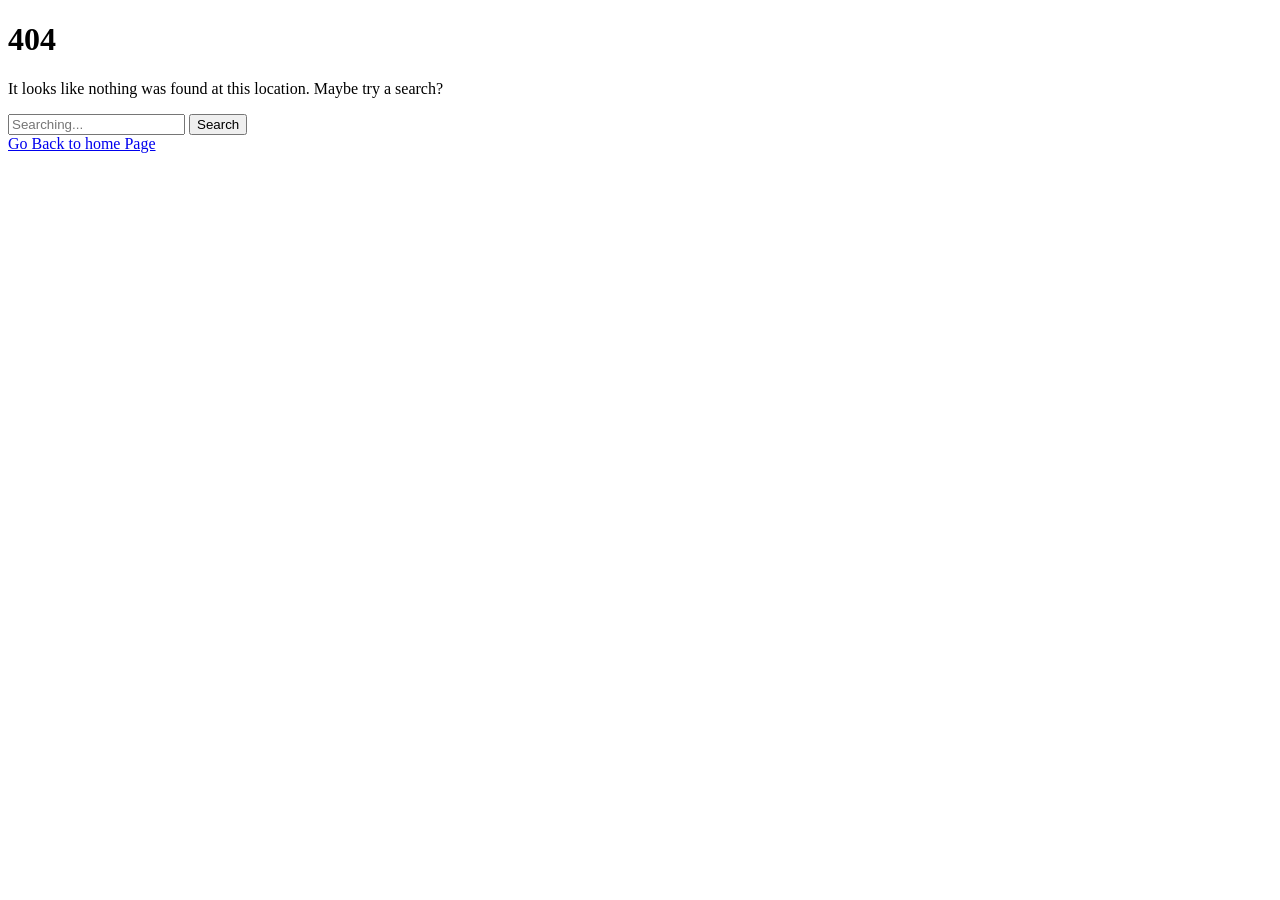
<file: public/client/apple-touch-icon.html>
<!DOCTYPE html>
<html lang="en-US">
<head>
	<meta charset="UTF-8" />
	<meta name="viewport" content="width=device-width, initial-scale=1" />
    <meta name="msvalidate.01" content="F5140D714D282732CF1620799B567039" />
	<link rel="profile" href="http://gmpg.org/xfn/11" />
	<link rel="pingback" href="https://rstheme.com/xmlrpc.php" />
	
	<meta name='robots' content='noindex, follow' />

	<!-- This site is optimized with the Yoast SEO plugin v23.4 - https://yoast.com/wordpress/plugins/seo/ -->
	<title>Page not found - RSTheme</title>
	<meta property="og:locale" content="en_US" />
	<meta property="og:title" content="Page not found - RSTheme" />
	<meta property="og:site_name" content="RSTheme" />
	<script type="application/ld+json" class="yoast-schema-graph">{"@context":"https://schema.org","@graph":[{"@type":"WebSite","@id":"https://rstheme.com/#website","url":"https://rstheme.com/","name":"RSTheme","description":"Top Quality WordPress Themes, WordPress Plugins, HTML &amp; React Templates","publisher":{"@id":"https://rstheme.com/#organization"},"potentialAction":[{"@type":"SearchAction","target":{"@type":"EntryPoint","urlTemplate":"https://rstheme.com/?s={search_term_string}"},"query-input":{"@type":"PropertyValueSpecification","valueRequired":true,"valueName":"search_term_string"}}],"inLanguage":"en-US"},{"@type":"Organization","@id":"https://rstheme.com/#organization","name":"RSTheme","url":"https://rstheme.com/","logo":{"@type":"ImageObject","inLanguage":"en-US","@id":"https://rstheme.com/#/schema/logo/image/","url":"https://rstheme.com/wp-content/uploads/2024/05/logo_pic.png","contentUrl":"https://rstheme.com/wp-content/uploads/2024/05/logo_pic.png","width":400,"height":400,"caption":"RSTheme"},"image":{"@id":"https://rstheme.com/#/schema/logo/image/"},"sameAs":["https://www.facebook.com/rstheme","https://x.com/rs_theme","https://www.linkedin.com/company/42425987","https://www.instagram.com/rsthemewp","https://www.tumblr.com/blog/rsthemewp","https://www.quora.com/profile/AB-Rashid-132","https://medium.com/@wptheme"]}]}</script>
	<!-- / Yoast SEO plugin. -->


<link rel='dns-prefetch' href='//www.googletagmanager.com' />
<link rel="alternate" type="application/rss+xml" title="RSTheme &raquo; Feed" href="https://rstheme.com/feed/" />
<link rel="alternate" type="application/rss+xml" title="RSTheme &raquo; Comments Feed" href="https://rstheme.com/comments/feed/" />
<link rel='stylesheet' id='edd-blocks-css' href='https://rstheme.com/wp-content/plugins/easy-digital-downloads/includes/blocks/assets/css/edd-blocks.min.css' media='all' />
<style id='classic-theme-styles-inline-css'>
/*! This file is auto-generated */
.wp-block-button__link{color:#fff;background-color:#32373c;border-radius:9999px;box-shadow:none;text-decoration:none;padding:calc(.667em + 2px) calc(1.333em + 2px);font-size:1.125em}.wp-block-file__button{background:#32373c;color:#fff;text-decoration:none}
</style>
<style id='global-styles-inline-css'>
:root{--wp--preset--aspect-ratio--square: 1;--wp--preset--aspect-ratio--4-3: 4/3;--wp--preset--aspect-ratio--3-4: 3/4;--wp--preset--aspect-ratio--3-2: 3/2;--wp--preset--aspect-ratio--2-3: 2/3;--wp--preset--aspect-ratio--16-9: 16/9;--wp--preset--aspect-ratio--9-16: 9/16;--wp--preset--color--black: #000000;--wp--preset--color--cyan-bluish-gray: #abb8c3;--wp--preset--color--white: #FFFFFF;--wp--preset--color--pale-pink: #f78da7;--wp--preset--color--vivid-red: #cf2e2e;--wp--preset--color--luminous-vivid-orange: #ff6900;--wp--preset--color--luminous-vivid-amber: #fcb900;--wp--preset--color--light-green-cyan: #7bdcb5;--wp--preset--color--vivid-green-cyan: #00d084;--wp--preset--color--pale-cyan-blue: #8ed1fc;--wp--preset--color--vivid-cyan-blue: #0693e3;--wp--preset--color--vivid-purple: #9b51e0;--wp--preset--color--dark-gray: #28303D;--wp--preset--color--gray: #39414D;--wp--preset--color--green: #D1E4DD;--wp--preset--color--blue: #D1DFE4;--wp--preset--color--purple: #D1D1E4;--wp--preset--color--red: #E4D1D1;--wp--preset--color--orange: #E4DAD1;--wp--preset--color--yellow: #EEEADD;--wp--preset--gradient--vivid-cyan-blue-to-vivid-purple: linear-gradient(135deg,rgba(6,147,227,1) 0%,rgb(155,81,224) 100%);--wp--preset--gradient--light-green-cyan-to-vivid-green-cyan: linear-gradient(135deg,rgb(122,220,180) 0%,rgb(0,208,130) 100%);--wp--preset--gradient--luminous-vivid-amber-to-luminous-vivid-orange: linear-gradient(135deg,rgba(252,185,0,1) 0%,rgba(255,105,0,1) 100%);--wp--preset--gradient--luminous-vivid-orange-to-vivid-red: linear-gradient(135deg,rgba(255,105,0,1) 0%,rgb(207,46,46) 100%);--wp--preset--gradient--very-light-gray-to-cyan-bluish-gray: linear-gradient(135deg,rgb(238,238,238) 0%,rgb(169,184,195) 100%);--wp--preset--gradient--cool-to-warm-spectrum: linear-gradient(135deg,rgb(74,234,220) 0%,rgb(151,120,209) 20%,rgb(207,42,186) 40%,rgb(238,44,130) 60%,rgb(251,105,98) 80%,rgb(254,248,76) 100%);--wp--preset--gradient--blush-light-purple: linear-gradient(135deg,rgb(255,206,236) 0%,rgb(152,150,240) 100%);--wp--preset--gradient--blush-bordeaux: linear-gradient(135deg,rgb(254,205,165) 0%,rgb(254,45,45) 50%,rgb(107,0,62) 100%);--wp--preset--gradient--luminous-dusk: linear-gradient(135deg,rgb(255,203,112) 0%,rgb(199,81,192) 50%,rgb(65,88,208) 100%);--wp--preset--gradient--pale-ocean: linear-gradient(135deg,rgb(255,245,203) 0%,rgb(182,227,212) 50%,rgb(51,167,181) 100%);--wp--preset--gradient--electric-grass: linear-gradient(135deg,rgb(202,248,128) 0%,rgb(113,206,126) 100%);--wp--preset--gradient--midnight: linear-gradient(135deg,rgb(2,3,129) 0%,rgb(40,116,252) 100%);--wp--preset--gradient--purple-to-yellow: linear-gradient(160deg, #D1D1E4 0%, #EEEADD 100%);--wp--preset--gradient--yellow-to-purple: linear-gradient(160deg, #EEEADD 0%, #D1D1E4 100%);--wp--preset--gradient--green-to-yellow: linear-gradient(160deg, #D1E4DD 0%, #EEEADD 100%);--wp--preset--gradient--yellow-to-green: linear-gradient(160deg, #EEEADD 0%, #D1E4DD 100%);--wp--preset--gradient--red-to-yellow: linear-gradient(160deg, #E4D1D1 0%, #EEEADD 100%);--wp--preset--gradient--yellow-to-red: linear-gradient(160deg, #EEEADD 0%, #E4D1D1 100%);--wp--preset--gradient--purple-to-red: linear-gradient(160deg, #D1D1E4 0%, #E4D1D1 100%);--wp--preset--gradient--red-to-purple: linear-gradient(160deg, #E4D1D1 0%, #D1D1E4 100%);--wp--preset--font-size--small: 18px;--wp--preset--font-size--medium: 20px;--wp--preset--font-size--large: 24px;--wp--preset--font-size--x-large: 42px;--wp--preset--font-size--extra-small: 16px;--wp--preset--font-size--normal: 20px;--wp--preset--font-size--extra-large: 40px;--wp--preset--font-size--huge: 96px;--wp--preset--font-size--gigantic: 144px;--wp--preset--spacing--20: 0.44rem;--wp--preset--spacing--30: 0.67rem;--wp--preset--spacing--40: 1rem;--wp--preset--spacing--50: 1.5rem;--wp--preset--spacing--60: 2.25rem;--wp--preset--spacing--70: 3.38rem;--wp--preset--spacing--80: 5.06rem;--wp--preset--shadow--natural: 6px 6px 9px rgba(0, 0, 0, 0.2);--wp--preset--shadow--deep: 12px 12px 50px rgba(0, 0, 0, 0.4);--wp--preset--shadow--sharp: 6px 6px 0px rgba(0, 0, 0, 0.2);--wp--preset--shadow--outlined: 6px 6px 0px -3px rgba(255, 255, 255, 1), 6px 6px rgba(0, 0, 0, 1);--wp--preset--shadow--crisp: 6px 6px 0px rgba(0, 0, 0, 1);}:where(.is-layout-flex){gap: 0.5em;}:where(.is-layout-grid){gap: 0.5em;}body .is-layout-flex{display: flex;}.is-layout-flex{flex-wrap: wrap;align-items: center;}.is-layout-flex > :is(*, div){margin: 0;}body .is-layout-grid{display: grid;}.is-layout-grid > :is(*, div){margin: 0;}:where(.wp-block-columns.is-layout-flex){gap: 2em;}:where(.wp-block-columns.is-layout-grid){gap: 2em;}:where(.wp-block-post-template.is-layout-flex){gap: 1.25em;}:where(.wp-block-post-template.is-layout-grid){gap: 1.25em;}.has-black-color{color: var(--wp--preset--color--black) !important;}.has-cyan-bluish-gray-color{color: var(--wp--preset--color--cyan-bluish-gray) !important;}.has-white-color{color: var(--wp--preset--color--white) !important;}.has-pale-pink-color{color: var(--wp--preset--color--pale-pink) !important;}.has-vivid-red-color{color: var(--wp--preset--color--vivid-red) !important;}.has-luminous-vivid-orange-color{color: var(--wp--preset--color--luminous-vivid-orange) !important;}.has-luminous-vivid-amber-color{color: var(--wp--preset--color--luminous-vivid-amber) !important;}.has-light-green-cyan-color{color: var(--wp--preset--color--light-green-cyan) !important;}.has-vivid-green-cyan-color{color: var(--wp--preset--color--vivid-green-cyan) !important;}.has-pale-cyan-blue-color{color: var(--wp--preset--color--pale-cyan-blue) !important;}.has-vivid-cyan-blue-color{color: var(--wp--preset--color--vivid-cyan-blue) !important;}.has-vivid-purple-color{color: var(--wp--preset--color--vivid-purple) !important;}.has-black-background-color{background-color: var(--wp--preset--color--black) !important;}.has-cyan-bluish-gray-background-color{background-color: var(--wp--preset--color--cyan-bluish-gray) !important;}.has-white-background-color{background-color: var(--wp--preset--color--white) !important;}.has-pale-pink-background-color{background-color: var(--wp--preset--color--pale-pink) !important;}.has-vivid-red-background-color{background-color: var(--wp--preset--color--vivid-red) !important;}.has-luminous-vivid-orange-background-color{background-color: var(--wp--preset--color--luminous-vivid-orange) !important;}.has-luminous-vivid-amber-background-color{background-color: var(--wp--preset--color--luminous-vivid-amber) !important;}.has-light-green-cyan-background-color{background-color: var(--wp--preset--color--light-green-cyan) !important;}.has-vivid-green-cyan-background-color{background-color: var(--wp--preset--color--vivid-green-cyan) !important;}.has-pale-cyan-blue-background-color{background-color: var(--wp--preset--color--pale-cyan-blue) !important;}.has-vivid-cyan-blue-background-color{background-color: var(--wp--preset--color--vivid-cyan-blue) !important;}.has-vivid-purple-background-color{background-color: var(--wp--preset--color--vivid-purple) !important;}.has-black-border-color{border-color: var(--wp--preset--color--black) !important;}.has-cyan-bluish-gray-border-color{border-color: var(--wp--preset--color--cyan-bluish-gray) !important;}.has-white-border-color{border-color: var(--wp--preset--color--white) !important;}.has-pale-pink-border-color{border-color: var(--wp--preset--color--pale-pink) !important;}.has-vivid-red-border-color{border-color: var(--wp--preset--color--vivid-red) !important;}.has-luminous-vivid-orange-border-color{border-color: var(--wp--preset--color--luminous-vivid-orange) !important;}.has-luminous-vivid-amber-border-color{border-color: var(--wp--preset--color--luminous-vivid-amber) !important;}.has-light-green-cyan-border-color{border-color: var(--wp--preset--color--light-green-cyan) !important;}.has-vivid-green-cyan-border-color{border-color: var(--wp--preset--color--vivid-green-cyan) !important;}.has-pale-cyan-blue-border-color{border-color: var(--wp--preset--color--pale-cyan-blue) !important;}.has-vivid-cyan-blue-border-color{border-color: var(--wp--preset--color--vivid-cyan-blue) !important;}.has-vivid-purple-border-color{border-color: var(--wp--preset--color--vivid-purple) !important;}.has-vivid-cyan-blue-to-vivid-purple-gradient-background{background: var(--wp--preset--gradient--vivid-cyan-blue-to-vivid-purple) !important;}.has-light-green-cyan-to-vivid-green-cyan-gradient-background{background: var(--wp--preset--gradient--light-green-cyan-to-vivid-green-cyan) !important;}.has-luminous-vivid-amber-to-luminous-vivid-orange-gradient-background{background: var(--wp--preset--gradient--luminous-vivid-amber-to-luminous-vivid-orange) !important;}.has-luminous-vivid-orange-to-vivid-red-gradient-background{background: var(--wp--preset--gradient--luminous-vivid-orange-to-vivid-red) !important;}.has-very-light-gray-to-cyan-bluish-gray-gradient-background{background: var(--wp--preset--gradient--very-light-gray-to-cyan-bluish-gray) !important;}.has-cool-to-warm-spectrum-gradient-background{background: var(--wp--preset--gradient--cool-to-warm-spectrum) !important;}.has-blush-light-purple-gradient-background{background: var(--wp--preset--gradient--blush-light-purple) !important;}.has-blush-bordeaux-gradient-background{background: var(--wp--preset--gradient--blush-bordeaux) !important;}.has-luminous-dusk-gradient-background{background: var(--wp--preset--gradient--luminous-dusk) !important;}.has-pale-ocean-gradient-background{background: var(--wp--preset--gradient--pale-ocean) !important;}.has-electric-grass-gradient-background{background: var(--wp--preset--gradient--electric-grass) !important;}.has-midnight-gradient-background{background: var(--wp--preset--gradient--midnight) !important;}.has-small-font-size{font-size: var(--wp--preset--font-size--small) !important;}.has-medium-font-size{font-size: var(--wp--preset--font-size--medium) !important;}.has-large-font-size{font-size: var(--wp--preset--font-size--large) !important;}.has-x-large-font-size{font-size: var(--wp--preset--font-size--x-large) !important;}
:where(.wp-block-post-template.is-layout-flex){gap: 1.25em;}:where(.wp-block-post-template.is-layout-grid){gap: 1.25em;}
:where(.wp-block-columns.is-layout-flex){gap: 2em;}:where(.wp-block-columns.is-layout-grid){gap: 2em;}
:root :where(.wp-block-pullquote){font-size: 1.5em;line-height: 1.6;}
</style>
<link rel='stylesheet' id='awsm-jobs-general-css' href='https://rstheme.com/wp-content/plugins/wp-job-openings/assets/css/general.min.css' media='all' />
<link rel='stylesheet' id='awsm-jobs-style-css' href='https://rstheme.com/wp-content/plugins/wp-job-openings/assets/css/style.min.css' media='all' />
<link rel='stylesheet' id='edd-styles-css' href='https://rstheme.com/wp-content/plugins/easy-digital-downloads/assets/css/edd.min.css' media='all' />
<link rel='stylesheet' id='hfe-style-css' href='https://rstheme.com/wp-content/plugins/rs-header-footer-elementor/assets/css/hfe-style.min.css' media='all' />
<link rel='stylesheet' id='elementor-frontend-css' href='https://rstheme.com/wp-content/uploads/elementor/css/custom-frontend.min.css' media='all' />
<link rel='stylesheet' id='swiper-css' href='https://rstheme.com/wp-content/plugins/elementor/assets/lib/swiper/v8/css/swiper.min.css' media='all' />
<link rel='stylesheet' id='e-swiper-css' href='https://rstheme.com/wp-content/plugins/elementor/assets/css/conditionals/e-swiper.min.css' media='all' />
<link rel='stylesheet' id='elementor-post-19662-css' href='https://rstheme.com/wp-content/uploads/elementor/css/post-19662.css' media='all' />
<link rel='stylesheet' id='elementor-post-21171-css' href='https://rstheme.com/wp-content/uploads/elementor/css/post-21171.css' media='all' />
<link rel='stylesheet' id='elementor-post-21292-css' href='https://rstheme.com/wp-content/uploads/elementor/css/post-21292.css' media='all' />
<link rel='stylesheet' id='elementor-post-21514-css' href='https://rstheme.com/wp-content/uploads/elementor/css/post-21514.css' media='all' />
<link rel='stylesheet' id='rsaddons-floaticon-css' href='https://rstheme.com/wp-content/plugins/rselements/assets/fonts/rsaddons-floaticon.min.css' media='all' />
<link rel='stylesheet' id='rsaddons-remixicon-css' href='https://rstheme.com/wp-content/plugins/rselements/assets/fonts/rsaddons-remixicon.min.css' media='all' />
<link rel='stylesheet' id='slick-css-css' href='https://rstheme.com/wp-content/plugins/rselements/assets/css/slick-css.min.css' media='all' />
<link rel='stylesheet' id='headding-title-css' href='https://rstheme.com/wp-content/plugins/rselements/assets/css/headding-title.min.css' media='all' />
<link rel='stylesheet' id='rsaddons-pro-css' href='https://rstheme.com/wp-content/plugins/rselements/assets/css/rsaddons-pro.min.css' media='all' />
<link rel='stylesheet' id='rselements-heading-css' href='https://rstheme.com/wp-content/plugins/rselements/widgets/heading/rselements-heading.min.css' media='all' />
<link rel='stylesheet' id='rselements-team_grid-css' href='https://rstheme.com/wp-content/plugins/rselements/widgets/team-member/rselements-team_grid.min.css' media='all' />
<link rel='stylesheet' id='rselements-portfolio_grid-css' href='https://rstheme.com/wp-content/plugins/rselements/widgets/portfolio-grid/rselements-portfolio_grid.min.css' media='all' />
<link rel='stylesheet' id='rselements-portfolio_list-css' href='https://rstheme.com/wp-content/plugins/rselements/widgets/portfolio-list/rselements-portfolio_list.min.css' media='all' />
<link rel='stylesheet' id='rselements-portfolio_slider-css' href='https://rstheme.com/wp-content/plugins/rselements/widgets/portfolio-slider/rselements-portfolio_slider.min.css' media='all' />
<link rel='stylesheet' id='rselements-testimonial_slider-css' href='https://rstheme.com/wp-content/plugins/rselements/widgets/testimonial/slider/rselements-testimonial_slider.min.css' media='all' />
<link rel='stylesheet' id='rselements-counter-css' href='https://rstheme.com/wp-content/plugins/rselements/widgets/counter/rselements-counter.min.css' media='all' />
<link rel='stylesheet' id='rselements-service_grid-css' href='https://rstheme.com/wp-content/plugins/rselements/widgets/services/rselements-service_grid.min.css' media='all' />
<link rel='stylesheet' id='rselements-pricing_switcher-css' href='https://rstheme.com/wp-content/plugins/rselements/widgets/rs-pricing-table/rselements-pricing_switcher.min.css' media='all' />
<link rel='stylesheet' id='rselements-button-css' href='https://rstheme.com/wp-content/plugins/rselements/widgets/button/rselements-button.min.css' media='all' />
<link rel='stylesheet' id='rselements-image_showcase-css' href='https://rstheme.com/wp-content/plugins/rselements/widgets/image-widget/rselements-image_showcase.min.css' media='all' />
<link rel='stylesheet' id='rselements-features_list-css' href='https://rstheme.com/wp-content/plugins/rselements/widgets/feature-list/rselements-features_list.min.css' media='all' />
<link rel='stylesheet' id='rselements-accordion-css' href='https://rstheme.com/wp-content/plugins/rselements/widgets/accordion/rselements-accordion.min.css' media='all' />
<link rel='stylesheet' id='rselements-newsletter-css' href='https://rstheme.com/wp-content/plugins/rselements/widgets/newsletter/rselements-newsletter.min.css' media='all' />
<link rel='stylesheet' id='rselements-fluent-form-custom-css' href='https://rstheme.com/wp-content/plugins/rselements/widgets/fluent-form/rselements-fluent-form-custom.min.css' media='all' />
<link rel='stylesheet' id='rselements-social-icons-css' href='https://rstheme.com/wp-content/plugins/rselements/widgets/social-icons/rselements-social-icons.min.css' media='all' />
<link rel='stylesheet' id='rselements-circle_service-css' href='https://rstheme.com/wp-content/plugins/rselements/widgets/circle-service/rselements-circle_service.min.css' media='all' />
<link rel='stylesheet' id='rselements-project-information-css' href='https://rstheme.com/wp-content/plugins/rselements/widgets/project-information/rselements-project-information.min.css' media='all' />
<link rel='stylesheet' id='customization-service-css' href='https://rstheme.com/wp-content/plugins/rselements/widgets/customization-service/customization-service.min.css' media='all' />
<link rel='stylesheet' id='smartpay-paddle-edd-css' href='https://rstheme.com/wp-content/plugins/wp-smartpay-edd/assets/styles/smartpay-paddle-edd.min.css' media='all' />
<link rel='stylesheet' id='edd-recurring-css' href='https://rstheme.com/wp-content/plugins/edd-recurring/assets/css/edd-recurring.min.css' media='all' />
<link rel='stylesheet' id='boostrap-css' href='https://rstheme.com/wp-content/themes/rstheme/assets/css/bootstrap.min.css' media='all' />
<link rel='stylesheet' id='rs-print-style-css' href='https://rstheme.com/wp-content/themes/rstheme/assets/css/rs-print-style.min.css' media='print' />
<link rel='stylesheet' id='google-fonts-1-css' href='https://fonts.googleapis.com/css?family=Roboto%3A100%2C100italic%2C200%2C200italic%2C300%2C300italic%2C400%2C400italic%2C500%2C500italic%2C600%2C600italic%2C700%2C700italic%2C800%2C800italic%2C900%2C900italic%7CRoboto+Slab%3A100%2C100italic%2C200%2C200italic%2C300%2C300italic%2C400%2C400italic%2C500%2C500italic%2C600%2C600italic%2C700%2C700italic%2C800%2C800italic%2C900%2C900italic&#038;display=swap&#038;ver=6.6.2' media='all' />
<link rel="preconnect" href="https://fonts.gstatic.com/" crossorigin><script src="https://rstheme.com/wp-includes/js/jquery/jquery.min.js" id="jquery-core-js"></script>
<script src="https://rstheme.com/wp-includes/js/jquery/jquery-migrate.min.js" id="jquery-migrate-js"></script>
<script defer src="https://rstheme.com/wp-content/plugins/wp-smartpay-edd/assets/scripts/smartpay-paddle-edd.js" id="smartpay-paddle-edd-js"></script>
<script id="custom-script-js-extra">
var ajax_posts = {"ajaxurl":"https:\/\/rstheme.com\/wp-admin\/admin-ajax.php","noposts":"No older posts found"};
</script>
<script defer src="https://rstheme.com/wp-content/themes/rstheme/assets/js/loadmore.js" id="custom-script-js"></script>

<!-- Google tag (gtag.js) snippet added by Site Kit -->

<!-- Google Analytics snippet added by Site Kit -->
<script defer src="https://www.googletagmanager.com/gtag/js?id=G-WFC849LTNN" id="google_gtagjs-js" async></script>
<script defer id="google_gtagjs-js-after">
window.dataLayer = window.dataLayer || [];function gtag(){dataLayer.push(arguments);}
gtag("set","linker",{"domains":["rstheme.com"]});
gtag("js", new Date());
gtag("set", "developer_id.dZTNiMT", true);
gtag("config", "G-WFC849LTNN");
</script>

<!-- End Google tag (gtag.js) snippet added by Site Kit -->
<link rel="https://api.w.org/" href="https://rstheme.com/wp-json/" /><link rel="EditURI" type="application/rsd+xml" title="RSD" href="https://rstheme.com/xmlrpc.php?rsd" />
<meta name="generator" content="WordPress 6.6.2" />
<meta name="generator" content="Site Kit by Google 1.136.0" /><meta name="generator" content="Easy Digital Downloads v3.3.3" />
<meta name="generator" content="EDD DP v1.5.0" />
<meta name="generator" content="EDD CFM v2.1.9" />

<!-- Google AdSense meta tags added by Site Kit -->
<meta name="google-adsense-platform-account" content="ca-host-pub-2644536267352236">
<meta name="google-adsense-platform-domain" content="sitekit.withgoogle.com">
<!-- End Google AdSense meta tags added by Site Kit -->
<meta name="generator" content="Elementor 3.24.0; features: e_font_icon_svg, additional_custom_breakpoints; settings: css_print_method-external, google_font-enabled, font_display-swap">
			<style>
				.e-con.e-parent:nth-of-type(n+4):not(.e-lazyloaded):not(.e-no-lazyload),
				.e-con.e-parent:nth-of-type(n+4):not(.e-lazyloaded):not(.e-no-lazyload) * {
					background-image: none !important;
				}
				@media screen and (max-height: 1024px) {
					.e-con.e-parent:nth-of-type(n+3):not(.e-lazyloaded):not(.e-no-lazyload),
					.e-con.e-parent:nth-of-type(n+3):not(.e-lazyloaded):not(.e-no-lazyload) * {
						background-image: none !important;
					}
				}
				@media screen and (max-height: 640px) {
					.e-con.e-parent:nth-of-type(n+2):not(.e-lazyloaded):not(.e-no-lazyload),
					.e-con.e-parent:nth-of-type(n+2):not(.e-lazyloaded):not(.e-no-lazyload) * {
						background-image: none !important;
					}
				}
			</style>
			
<!-- Google Tag Manager snippet added by Site Kit -->
<script>
			( function( w, d, s, l, i ) {
				w[l] = w[l] || [];
				w[l].push( {'gtm.start': new Date().getTime(), event: 'gtm.js'} );
				var f = d.getElementsByTagName( s )[0],
					j = d.createElement( s ), dl = l != 'dataLayer' ? '&l=' + l : '';
				j.async = true;
				j.src = 'https://www.googletagmanager.com/gtm.js?id=' + i + dl;
				f.parentNode.insertBefore( j, f );
			} )( window, document, 'script', 'dataLayer', 'GTM-M5GZ3KC' );
			
</script>

<!-- End Google Tag Manager snippet added by Site Kit -->
<link rel="icon" href="https://rstheme.com/wp-content/uploads/2023/12/fav-40x40.png" sizes="32x32" />
<link rel="icon" href="https://rstheme.com/wp-content/uploads/2023/12/fav.png" sizes="192x192" />
<link rel="apple-touch-icon" href="https://rstheme.com/wp-content/uploads/2023/12/fav.png" />
<meta name="msapplication-TileImage" content="https://rstheme.com/wp-content/uploads/2023/12/fav.png" />
		<style id="wp-custom-css">
			.list-style-none {
	list-style: none !important;
	padding-left: 0 !important;
}
#rs-header .menu-area .navbar ul li.menu-item-has-children>a:before{
	display:none
}
.single-awsm_job_openings h3{
	margin:  30px 0;
}

.primary-navigation > div > .menu-wrapper > li > .sub-menu ul.sub-menu {
	width: 200px;
}
.primary-navigation > div > .menu-wrapper > li > .sub-menu ul.sub-menu li a {
    margin-right: 0;
}

.img-gap{
	margin: 40px 0;
	position: relative;
}

body.single-awsm_job_openings p {
	font-size: 17px !important;
}

body .rs-supports-address ul li:before,
.page_item.page-item-18823, .page_item.page-item-18355,
.page_item.page-item-17835,
.page_item.page-item-15937,
.page_item.page-item-15417,
.page_item.page-item-17216,
.page_item.page-item-14907,
.page_item.page-item-14672
{
	 display: none;
}

.edd_download_purchase_form.edd_purchase_25588{
	display: none;
}


body.archive.post-type-archive-docs .docspress-archive ul li.docspress-archive-list-category{
	margin-top: 50px !important;
}body.archive.post-type-archive-docs .docspress-archive ul li.docspress-archive-list-category:first-child{
	margin-top: 0 !important;
}

ul.full-downloads{
	padding-left: 0 !important;
}
ul.full-downloads li{
	list-style: none;
}		</style>
		
	<link rel='stylesheet preload' as="style" id='twenty-twenty-one-style-css'  href='https://rstheme.com/wp-content/themes/rstheme/style.css?ver=1.4' media='all' />
	<link rel='stylesheet preload' as="style" id='twenty-twenty-one-custom-css'  href='https://rstheme.com/wp-content/themes/rstheme/custom.css?ver=1.4' media='all' />
	<link rel="shortcut icon" type="image/x-icon" href="https://rstheme.com/wp-content/themes/rstheme/image/fav.png"> 
</head>
<body class="error404 wp-custom-logo wp-embed-responsive theme-rstheme edd-js-none ehf-header ehf-footer ehf-template-rstheme ehf-stylesheet-rstheme is-light-theme no-js hfeed has-main-navigation elementor-default elementor-kit-19662">
		<!-- Google Tag Manager (noscript) snippet added by Site Kit -->
		<noscript>
			<iframe src="https://www.googletagmanager.com/ns.html?id=GTM-M5GZ3KC" height="0" width="0" style="display:none;visibility:hidden"></iframe>
		</noscript>
		<!-- End Google Tag Manager (noscript) snippet added by Site Kit -->
			<style>.edd-js-none .edd-has-js, .edd-js .edd-no-js, body.edd-js input.edd-no-js { display: none; }</style>
	<script>/* <![CDATA[ */(function(){var c = document.body.classList;c.remove('edd-js-none');c.add('edd-js');})();/* ]]> */</script>
	
<!--Preloader start here-->

<div class="error-404 not-found default-max-width">
	<div class="page-content">
		<h1 class="error404-title"> 404 </h1>
		<p>It looks like nothing was found at this location. Maybe try a search?</p>
		<form role="search"  method="get" class="search-form" action="https://rstheme.com/">
	<input type="search" id="search-form-2" class="search-field" value="" placeholder="Searching..." name="s" />
	<input type="submit" class="search-submit" value="Search" />
</form>
		<a href="https://rstheme.com" class="back-to-home">Go Back to home Page</a>
	</div><!-- .page-content -->
</div><!-- .error-404 -->
</file>
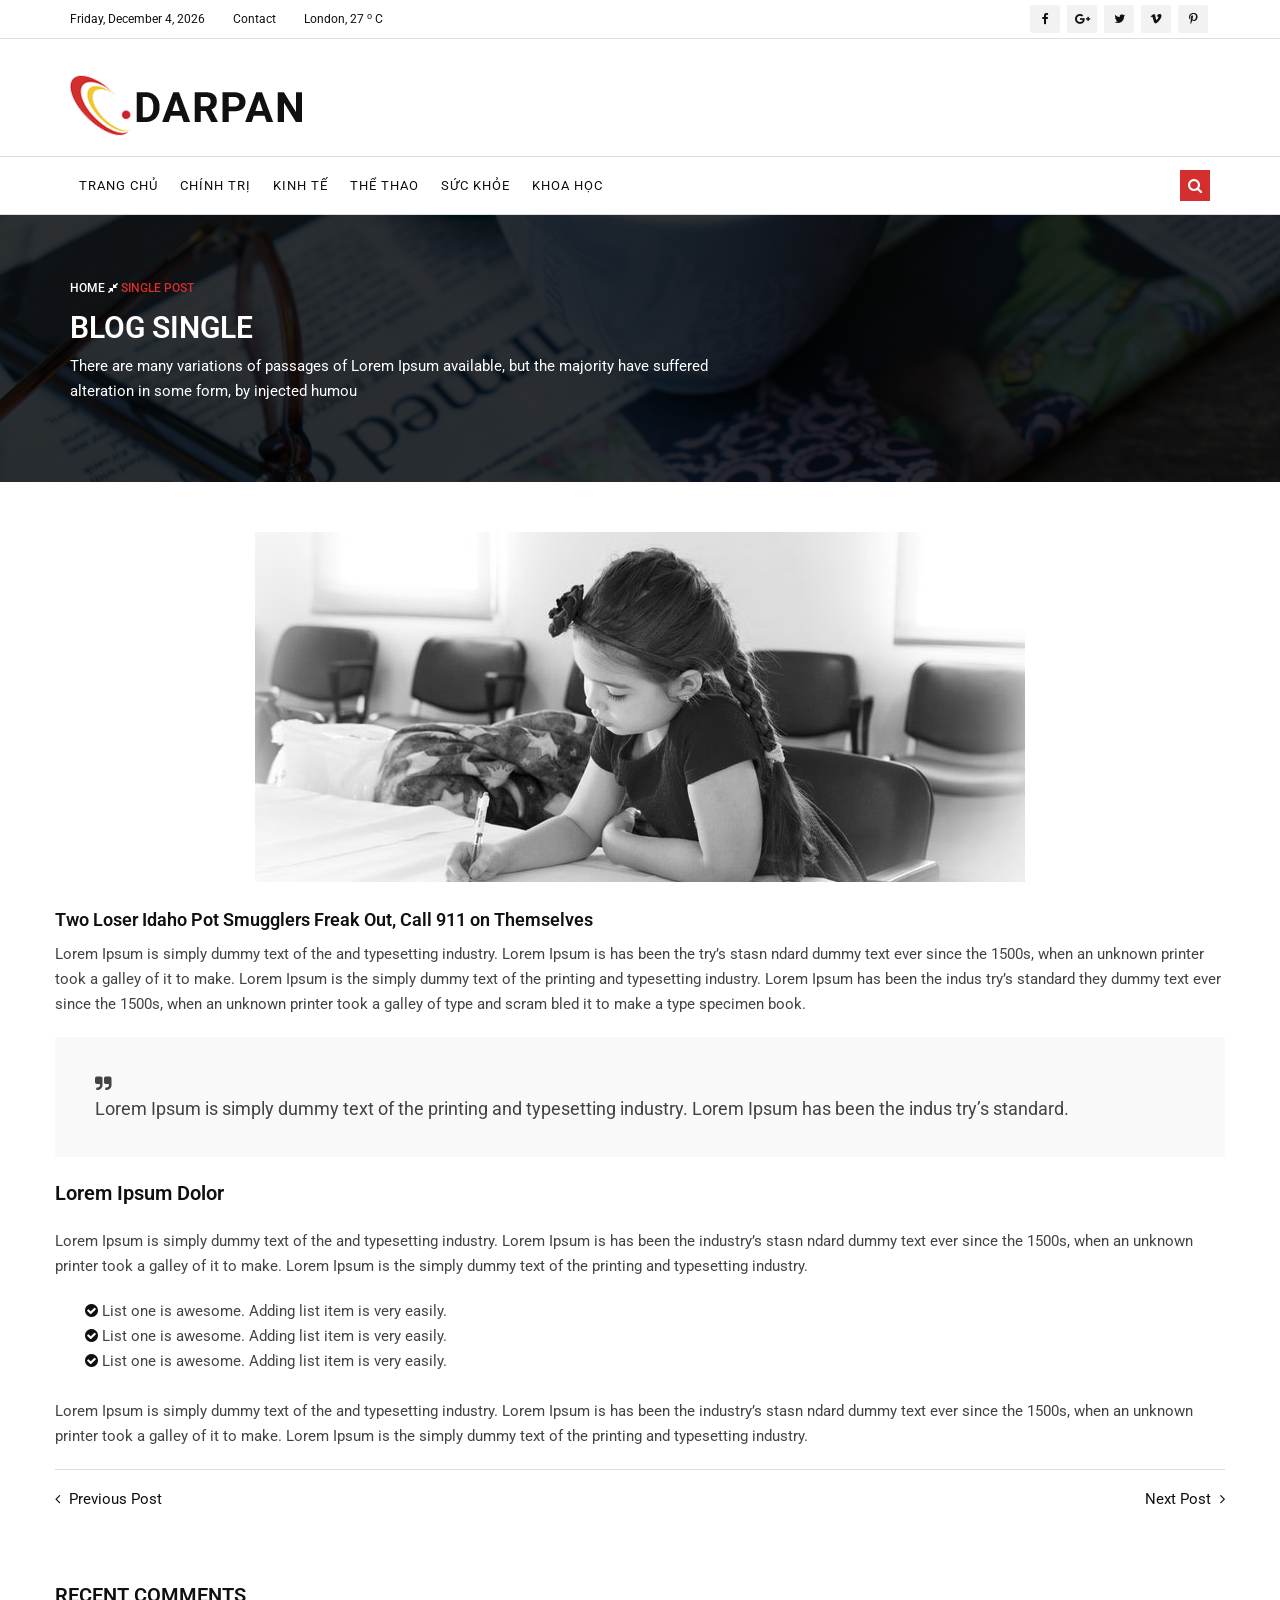
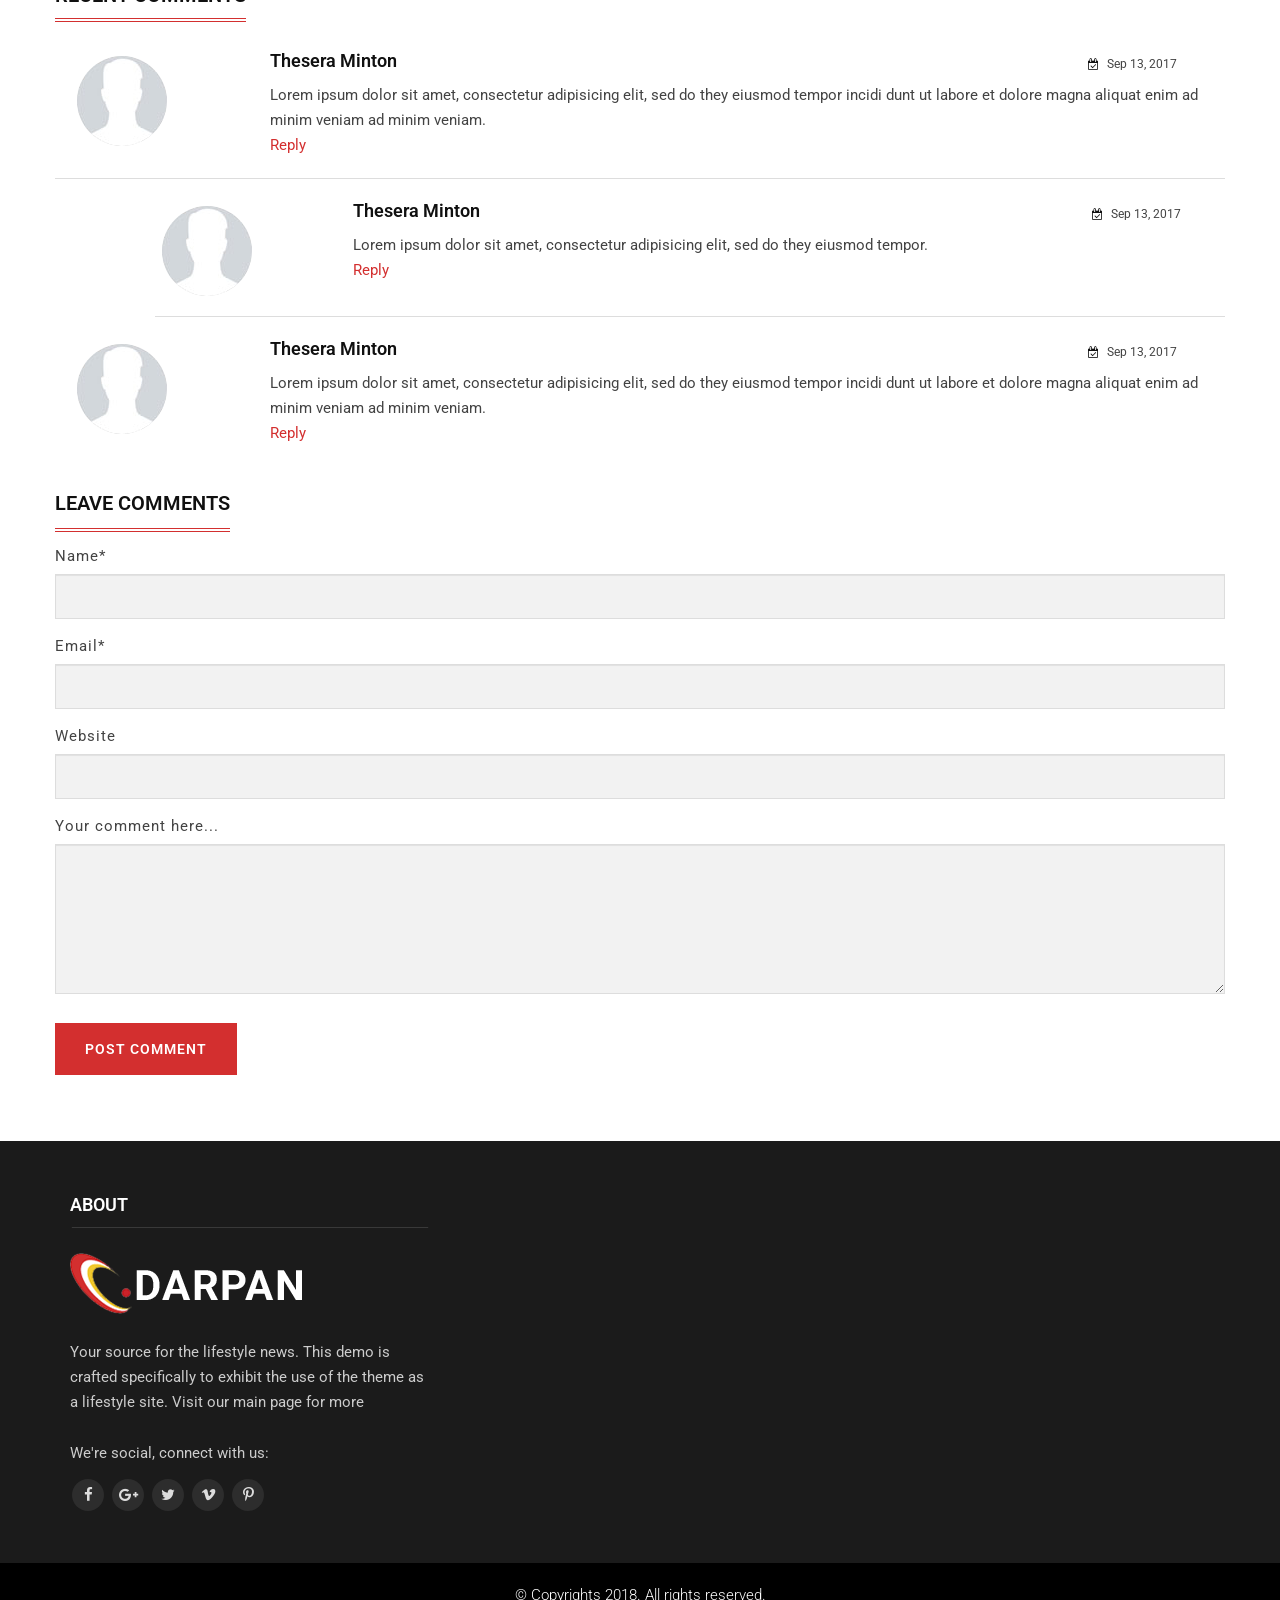
<file: public/client/blog-single.html>
<!doctype html>
<html class="no-js" lang="zxx">


<!-- Mirrored from rstheme.com/products/html/news24/news-magazine/blog-single.html by HTTrack Website Copier/3.x [XR&CO'2014], Wed, 25 Sep 2024 09:28:22 GMT -->
<head>
    <meta charset="utf-8">
    <meta http-equiv="x-ua-compatible" content="ie=edge">
    <title>Darpan | Blog Single</title>
    <meta name="description" content="">
    <meta name="viewport" content="width=device-width, initial-scale=1">
    <link rel="apple-touch-icon" href="apple-touch-icon.html">
    <link rel="shortcut icon" type="image/x-icon" href="images/fav.png">
    <!-- Place favicon.ico in the root directory -->
    <!-- all css here -->
    <!-- bootstrap v3.3.6 css -->
    <link rel="stylesheet" href="css/bootstrap.min.css">
    <!-- font-awesome css -->
    <link rel="stylesheet" href="css/font-awesome.min.css">
    <!-- animate css -->
    <link rel="stylesheet" href="css/animate.css">
    <!-- hover-min css -->
    <link rel="stylesheet" href="css/hover-min.css">
      <!-- magnific-popup css -->
    <link rel="stylesheet" href="css/magnific-popup.css">
    <!-- meanmenu css -->
    <link rel="stylesheet" href="css/meanmenu.min.css">
    <!-- owl.carousel css -->
    <link rel="stylesheet" href="css/owl.carousel.css">
    <!-- lightbox css -->
    <link href="css/lightbox.min.css" rel="stylesheet">
    <!-- nivo slider CSS -->
    <link rel="stylesheet" href="inc/custom-slider/css/nivo-slider.css" type="text/css" />
    <link rel="stylesheet" href="inc/custom-slider/css/preview.css" type="text/css" media="screen" />
    <!-- style css -->
    <link rel="stylesheet" href="style.css">
    <!-- responsive css -->
    <link rel="stylesheet" href="css/responsive.css">
    <!-- modernizr js -->
    <script src="js/modernizr-2.8.3.min.js"></script>
</head>

<body>
    <!--Preloader area Start here-->
	<!-- <div class="preloader">
		 <div class="sk-cube-grid">
			<div class="sk-cube sk-cube1"></div>
			<div class="sk-cube sk-cube2"></div>
			<div class="sk-cube sk-cube3"></div>
			<div class="sk-cube sk-cube4"></div>
			<div class="sk-cube sk-cube5"></div>
			<div class="sk-cube sk-cube6"></div>
			<div class="sk-cube sk-cube7"></div>
			<div class="sk-cube sk-cube8"></div>
			<div class="sk-cube sk-cube9"></div>
		  </div>
	</div> -->
	<!--Preloader area end here-->
    
    <!--Header area start here-->
    <header>
        <div class="header-top-area">
            <div class="container">
                <div class="row">
                    <div class="col-lg-8 col-md-8 col-sm-8 col-xs-12">
                        <div class="header-top-left">
                            <ul>
                                <li><span id="today"></span></li>
                                <li><a href="contact.html">Contact</a></li>
                                <li>London, 27 <sup>o</sup> C</li>
                            </ul>
                        </div>
                    </div>
                    <div class="col-lg-4 col-md-4 col-sm-4 col-xs-12">
                        <div class="social-media-area">
                            <nav>
                                <ul>
                                    <li><a href="#" class="active"><i class="fa fa-facebook"></i></a></li>
                                    <li><a href="#"><i class="fa fa-google-plus" aria-hidden="true"></i></a></li>
                                    <li><a href="#"><i class="fa fa-twitter"></i></a></li>
                                    <li><a href="#"><i class="fa fa-vimeo" aria-hidden="true"></i></a></li>
                                    <li><a href="#"><i class="fa fa-pinterest-p" aria-hidden="true"></i></a></li>
                                </ul>
                            </nav>
                        </div>
                    </div>
                </div>
            </div>
        </div>
        <div class="header-middle-area">
            <div class="container">
                <div class="row">
                    <div class="col-lg-4 col-md-4 col-sm-12 col-xs-12">
                        <div class="logo-area">
                            <a href="index.html"><img src="images/logo.png" alt="logo"></a>
                        </div>
                    </div>
                   
                </div>
            </div>
        </div>
       <div class="header-bottom-area" id="sticky">
            <div class="container">
                <div class="row">
                    <div class="col-lg-10 col-md-10 col-sm-12 col-xs-12">
                        <div class="navbar-header">
                            <div class="col-sm-8 col-xs-8 padding-null">
                                <button class="navbar-toggle" type="button" data-toggle="collapse" data-target=".navbar-collapse">
                                <span class="sr-only">Toggle navigation</span>
                                <span class="icon-bar"></span>
                                <span class="icon-bar"></span>
                                <span class="icon-bar"></span>
                                </button>
                            </div>
                            <div class="col-sm-4 col-xs-4 hidden-desktop text-right search">
                                <a href="#search-mobile" data-toggle="collapse" class="search-icon"><i class="fa fa-search" aria-hidden="true"></i></a>
                                <div id="search-mobile" class="collapse search-box">
                                    <input type="text" class="form-control" placeholder="Search...">
                                </div>
                            </div>    
                        </div>
                        <div class="main-menu navbar-collapse collapse">
                            <nav>
                                <ul>
                                    <li><a href="index.html" class="has dropdown-toggle">Trang chủ </a>

                                    </li>

                                    <li><a href="category-politics.html">Chính trị</a></li>
                                    <li><a href="#">Kinh tế</a></li>
                                    <li><a href="category-sports.html">Thể Thao</a></li>
                                    <li><a href="category-health.html">Sức khỏe</a></li>
                                    <li><a href="category-science.html">Khoa học</a></li>

                                </ul>
                            </nav>
                        </div>
                    </div>
                    <div class="col-lg-2 col-md-2 col-sm-hidden col-xs-hidden text-right search hidden-mobile">
                        <a href="#search" data-toggle="collapse" class="search-icon"><i class="fa fa-search" aria-hidden="true"></i></a>
                        <div id="search" class="collapse search-box">
                            <input type="text" class="form-control" placeholder="Search...">
                        </div>
                    </div>                    
                </div>
            </div>
        </div>
    </header>
    <!--Header area end here-->
    <!-- Inner Page Header serction start here -->
    <div class="inner-page-header">
        <div class="banner">
            <img src="images/banner/3.jpg" alt="Banner">
        </div>
        <div class="banner-text">
            <div class="container">
                <div class="row">
                    <div class="col-lg-12 col-md-12 col-sm-12 col-xs-12">
                        <div class="header-page-locator">
                            <ul>
                                <li><a href="index.html">Home <i class="fa fa-compress" aria-hidden="true"></i> </a> Single Post</li>
                            </ul>
                        </div>
                        <div class="header-page-title">
                            <h1>Blog Single</h1>
                        </div>
                        <div class="header-page-subtitle">
                            <p>There are many variations of passages of Lorem Ipsum available, but the majority have suffered
                                <br>alteration in some form, by injected humou</p>
                        </div>
                    </div>
                </div>
            </div>
        </div>
    </div>
    <!-- Inner Page Header serction end here -->
 
   <!-- Blog Single Start Here -->
    <div class="single-blog-page-area">
        <div class="container">
            <div class="row">
                <div class="">
                    <div class="single-image text-center">
                        <img src="images/single/1.jpg" alt="Blog single photo">
                    </div>
                    <h3><a href="#">Two Loser Idaho Pot Smugglers Freak Out, Call 911 on Themselves</a></h3>
                    <p>Lorem Ipsum is simply dummy text of the and typesetting industry. Lorem Ipsum is has been the try’s stasn ndard dummy text ever since the 1500s, when an unknown printer took a galley of it to make. Lorem Ipsum is the simply dummy text of the printing and typesetting industry. Lorem Ipsum has been the indus try’s standard they dummy text ever since the 1500s, when an unknown printer took a galley of type and scram bled it to make a type specimen book.</p>
                    <blockquote>
                        <i class="fa fa-quote-right" aria-hidden="true"></i>
                        <p>Lorem Ipsum is simply dummy text of the printing and typesetting industry. Lorem Ipsum has been the indus try’s standard.</p>
                    </blockquote>
                    <h2>Lorem Ipsum Dolor</h2>
                    <p>Lorem Ipsum is simply dummy text of the and typesetting industry. Lorem Ipsum is has been the industry’s stasn ndard dummy text ever since the 1500s, when an unknown printer took a galley of it to make. Lorem Ipsum is the simply dummy text of the printing and typesetting industry. </p> 
                    <ul class="cercle">
                        <li><i class="fa fa-check-circle" aria-hidden="true"></i>  List one is awesome. Adding list item is very easily.</li>
                        <li><i class="fa fa-check-circle" aria-hidden="true"></i> List one is awesome. Adding list item is very easily.</li>
                        <li><i class="fa fa-check-circle" aria-hidden="true"></i> List one is awesome. Adding list item is very easily.</li>
                    </ul> 
                    <p>Lorem Ipsum is simply dummy text of the and typesetting industry. Lorem Ipsum is has been the industry’s stasn ndard dummy text ever since the 1500s, when an unknown printer took a galley of it to make. Lorem Ipsum is the simply dummy text of the printing and typesetting industry. </p>
                    <div class="share-section">
                      
                    </div>


                    <div class="row">
                        <div class="col-lg-12 col-md-12 col-sm-12 col-xs-12">
                            <ul class="next-pre-section">
                                <li class="left-arrow"><a href="#"><i class="fa fa-angle-left" aria-hidden="true"></i> Previous Post</a></li>
                                <li class="right-arrow"><a href="#">Next Post <i class="fa fa-angle-right" aria-hidden="true"></i> </a></li>
                            </ul>
                        </div>
                    </div>    
                    
                    <div class="author-comment">
                        <h3 class="title-bg">Recent Comments</h3>
                        <ul>
                            <li>
                                <div class="row">
                                    <div class="col-lg-2 col-md-2 col-sm-2 col-xs-12">
                                        <div class="image-comments"><img src="images/single/3.jpg" alt="Blog single photo"></div>
                                    </div>
                                    <div class="col-lg-10 col-md-10 col-sm-10 col-xs-12">
                                        <span class="reply"> <span class="date"><i class="fa fa-calendar-check-o" aria-hidden="true"></i> Sep 13, 2017</span></span>
                                        <div class="dsc-comments">
                                            <h4>Thesera Minton</h4>                                            
                                            <p>Lorem ipsum dolor sit amet, consectetur adipisicing elit, sed do they eiusmod tempor incidi dunt ut labore et dolore magna aliquat enim ad minim veniam ad minim veniam.</p>
                                            <a href="#"> Reply</a>
                                        </div>    
                                    </div>
                                </div>
                            </li>
                            <li>
                                <div class="row">
                                    <div class="col-lg-2 col-md-2 col-sm-2 col-xs-12">
                                        <div class="image-comments"><img src="images/single/3.jpg" alt="Blog single photo"></div>
                                    </div>
                                    <div class="col-lg-10 col-md-10 col-sm-10 col-xs-12">
                                        <span class="reply"> <span class="date"><i class="fa fa-calendar-check-o" aria-hidden="true"></i> Sep 13, 2017</span></span>
                                        <div class="dsc-comments">
                                            <h4>Thesera Minton</h4>                                            
                                            <p>Lorem ipsum dolor sit amet, consectetur adipisicing elit, sed do they eiusmod tempor.</p>
                                            <a href="#"> Reply</a>
                                        </div>    
                                    </div>
                                </div>
                            </li>
                            <li>
                                <div class="row">
                                    <div class="col-lg-2 col-md-2 col-sm-2 col-xs-12">
                                        <div class="image-comments"><img src="images/single/3.jpg" alt="Blog single photo"></div>
                                    </div>
                                    <div class="col-lg-10 col-md-10 col-sm-10 col-xs-12">
                                        <span class="reply"><span class="date"><i class="fa fa-calendar-check-o" aria-hidden="true"></i> Sep 13, 2017</span></span>
                                        <div class="dsc-comments">
                                            <h4>Thesera Minton</h4>                                            
                                            <p>Lorem ipsum dolor sit amet, consectetur adipisicing elit, sed do they eiusmod tempor incidi dunt ut labore et dolore magna aliquat enim ad minim veniam ad minim veniam.</p>
                                            <a href="#"> Reply</a>
                                        </div>    
                                    </div>
                                </div>
                            </li>
                        </ul>
                    </div>
                       <div class="leave-comments-area">
                            <h4 class="title-bg">Leave Comments</h4>
                            <form>
                                <fieldset>
                                    <div class="form-group">
                                        <label>Name*</label>
                                        <input type="text" class="form-control">
                                    </div>
                                    <div class="form-group">
                                        <label>Email*</label>
                                        <input type="email" class="form-control">
                                    </div>

                                    <div class="form-group">
                                        <label>Website</label>
                                        <input type="website" class="form-control">
                                    </div>
                                    <div class="form-group">
                                        <label>Your comment here...</label>
                                        <textarea cols="40" rows="10" class="textarea form-control"></textarea>
                                    </div>
                                    <div class="form-group">
                                        <button class="btn-send" type="submit">Post Comment</button>
                                    </div>
                            </fieldset>
                        </form>
                    </div>                                 
                </div>
                <div class="col-lg-4 col-md-4 col-sm-12 col-xs-12">
                    <!-- Blog Single Sidebar Start Here -->
                    <div class="sidebar-area">
                       
                      
                    </div>
                </div>                
            </div>
        </div>
    </div>
    <!-- Blog Details Page end here -->
    <!-- Footer Area Section Start Here -->
    <footer>
        <div class="footer-top-area">
            <div class="container">
                <div class="row">
                    <!-- Footer About Section Start Here -->
                    <div class="col-lg-4 col-md-4 col-sm-4 col-xs-12">
                        <div class="single-footer footer-one">
                            <h3>About</h3>
                            <div class="footer-logo"><img src="images/footer-logo.png" alt="footer-logo"></div>
                            <p>Your source for the lifestyle news. This demo is crafted specifically to exhibit the use of the theme as a lifestyle site. Visit our main page for more </p>
                            <p>We're social, connect with us:</p>
                            <div class="footer-social-media-area">
                                <nav>
                                    <ul>
                                        <!-- Facebook Icon Here -->
                                        <li><a href="#"><i class="fa fa-facebook"></i></a></li>
                                        <!-- Google Icon Here -->
                                        <li><a href="#"><i class="fa fa-google-plus" aria-hidden="true"></i></a></li>
                                        <!-- Twitter Icon Here -->
                                        <li><a href="#"><i class="fa fa-twitter"></i></a></li>
                                        <!-- Vimeo Icon Here -->
                                        <li><a href="#"><i class="fa fa-vimeo" aria-hidden="true"></i></a></li>
                                        <!-- Pinterest Icon Here -->
                                        <li><a href="#"><i class="fa fa-pinterest-p" aria-hidden="true"></i></a></li>
                                    </ul>
                                </nav>
                            </div>
                        </div>
                    </div>
                    <!-- Footer About Section End Here -->

                    <!-- Footer Popular Post Section Start Here -->
                    <div class="col-lg-4 col-md-4 col-sm-4 col-xs-12">
                      
                    </div>
                    <!-- Footer Popular Post Section End Here -->

                    <!-- Footer From Flickr Section Start Here -->
                    <div class="col-lg-4 col-md-4 col-sm-4 col-xs-12">
                       
                    </div>
                    <!-- Footer From Flickr Section End Here -->
                </div>
            </div>
        </div>
        <!-- Footer Copyright Area Start Here -->
        <div class="footer-bottom-area">
            <div class="container">
                <div class="row">
                    <div class="col-lg-12 col-md-12 col-sm-12 col-xs-12">
                        <div class="footer-bottom">
                            <p> &copy; Copyrights 2018. All rights reserved.</p>
                        </div>
                    </div>
                </div>
            </div>
        </div>
        <!-- Footer Copyright Area End Here -->
    </footer>

   
    <script src="js/jquery.min.js"></script>
    <!-- jquery latest version -->
    <script src="js/jquery.min.js"></script>
     <!-- jquery-ui js -->
    <script src="js/jquery-ui.min.js"></script>
    <!-- bootstrap js -->
    <script src="js/bootstrap.min.js"></script>
    <!-- meanmenu js -->
    <script src="js/jquery.meanmenu.js"></script>
    <!-- wow js -->
    <script src="js/wow.min.js"></script>
    <!-- owl.carousel js -->
    <script src="js/owl.carousel.min.js"></script>
    <!-- magnific-popup js -->
    <script src="js/jquery.magnific-popup.js"></script>
    
    <!-- jquery.counterup js -->
    <script src="js/jquery.counterup.min.js"></script>
    <script src="js/waypoints.min.js"></script>
    <!-- jquery light box -->
    <script src="js/lightbox.min.js"></script>
    <!-- Nivo slider js -->
    <script src="inc/custom-slider/js/jquery.nivo.slider.js" type="text/javascript"></script>
    <script src="inc/custom-slider/home.js" type="text/javascript"></script>
    <!-- main js -->
    <script src="js/main.js"></script>
</body>


<!-- Mirrored from rstheme.com/products/html/news24/news-magazine/blog-single.html by HTTrack Website Copier/3.x [XR&CO'2014], Wed, 25 Sep 2024 09:28:23 GMT -->
</html>
</file>
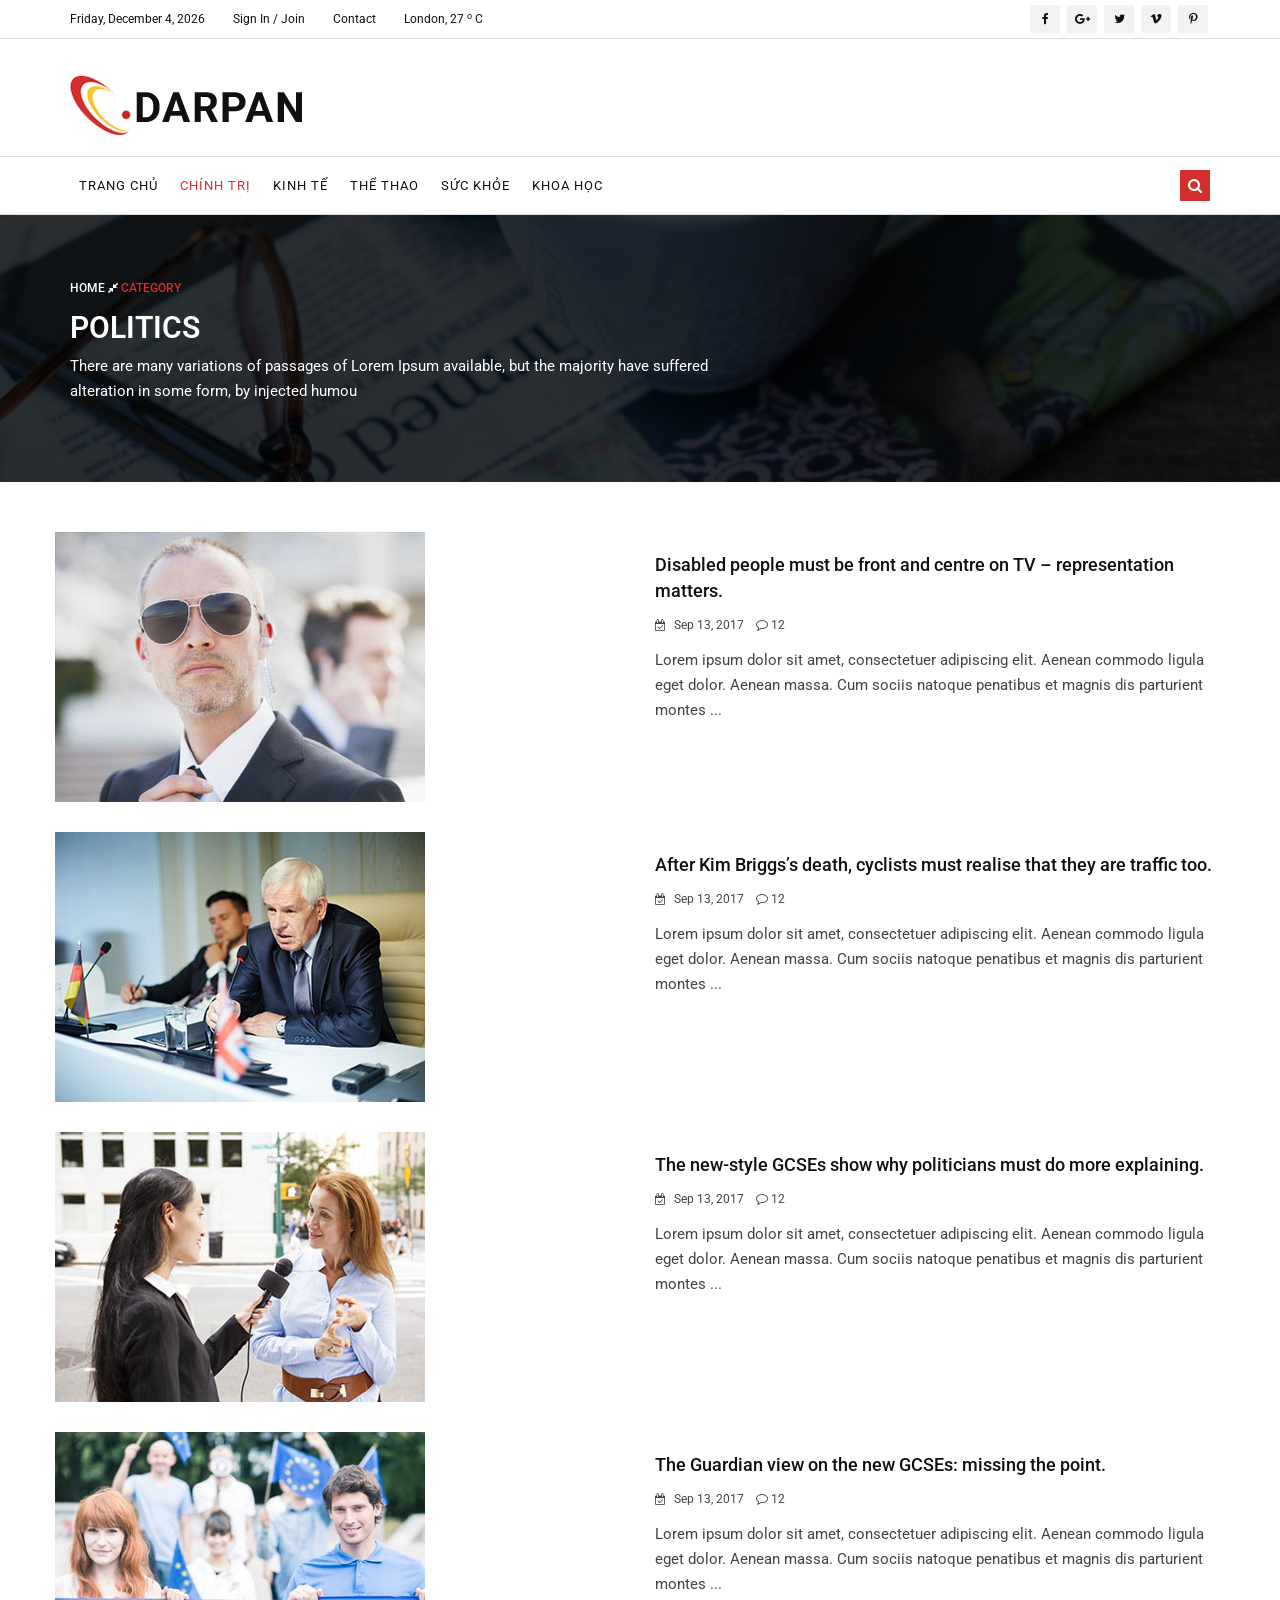
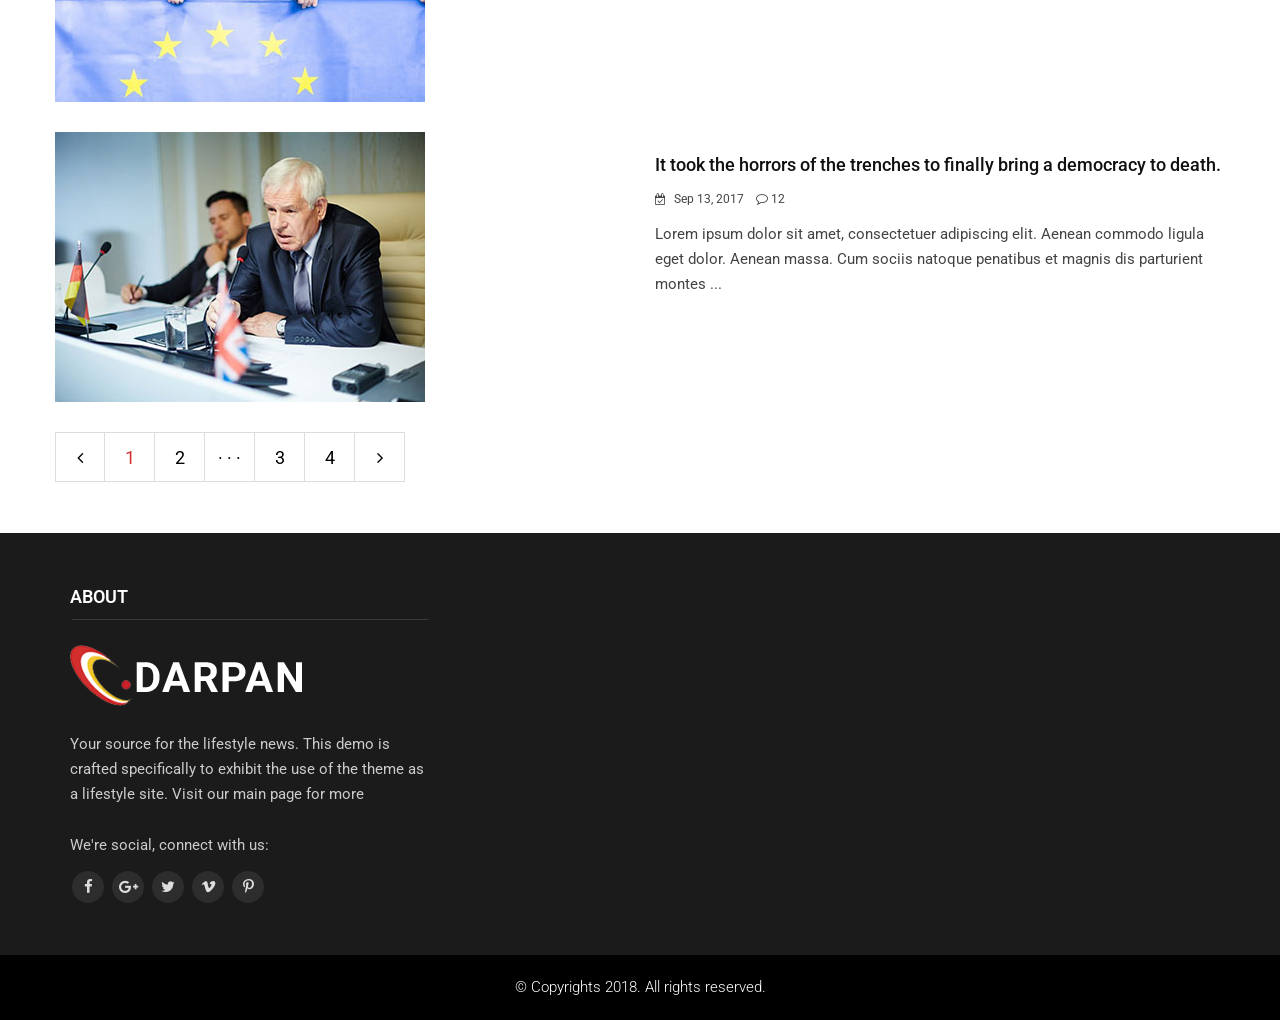
<file: public/client/category-politics.html>
<!doctype html>
<html class="no-js" lang="zxx">


<!-- Mirrored from rstheme.com/products/html/news24/news-magazine/category-politics.html by HTTrack Website Copier/3.x [XR&CO'2014], Wed, 25 Sep 2024 09:28:56 GMT -->
<head>
    <meta charset="utf-8">
    <meta http-equiv="x-ua-compatible" content="ie=edge">
    <title>Darpan | Polities</title>
    <meta name="description" content="">
    <meta name="viewport" content="width=device-width, initial-scale=1">
    <link rel="apple-touch-icon" href="apple-touch-icon.html">
    <link rel="shortcut icon" type="image/x-icon" href="images/fav.png">
    <!-- Place favicon.ico in the root directory -->
    <!-- all css here -->
    <!-- bootstrap v3.3.6 css -->
    <link rel="stylesheet" href="css/bootstrap.min.css">
    <!-- font-awesome css -->
    <link rel="stylesheet" href="css/font-awesome.min.css">
    <!-- animate css -->
    <link rel="stylesheet" href="css/animate.css">
    <!-- hover-min css -->
    <link rel="stylesheet" href="css/hover-min.css">
      <!-- magnific-popup css -->
    <link rel="stylesheet" href="css/magnific-popup.css">
    <!-- meanmenu css -->
    <link rel="stylesheet" href="css/meanmenu.min.css">
    <!-- owl.carousel css -->
    <link rel="stylesheet" href="css/owl.carousel.css">
    <!-- lightbox css -->
    <link href="css/lightbox.min.css" rel="stylesheet">
    <!-- nivo slider CSS -->
    <link rel="stylesheet" href="inc/custom-slider/css/nivo-slider.css" type="text/css" />
    <link rel="stylesheet" href="inc/custom-slider/css/preview.css" type="text/css" media="screen" />
    <!-- style css -->
    <link rel="stylesheet" href="style.css">
    <!-- responsive css -->
    <link rel="stylesheet" href="css/responsive.css">
    <!-- modernizr js -->
    <script src="js/modernizr-2.8.3.min.js"></script>
</head>

<body>
    <!--Preloader area Start here-->
	<!-- <div class="preloader">
		 <div class="sk-cube-grid">
			<div class="sk-cube sk-cube1"></div>
			<div class="sk-cube sk-cube2"></div>
			<div class="sk-cube sk-cube3"></div>
			<div class="sk-cube sk-cube4"></div>
			<div class="sk-cube sk-cube5"></div>
			<div class="sk-cube sk-cube6"></div>
			<div class="sk-cube sk-cube7"></div>
			<div class="sk-cube sk-cube8"></div>
			<div class="sk-cube sk-cube9"></div>
		  </div>
	</div> -->
	<!--Preloader area end here-->
    
    <!--Header area start here-->
    <header>
        <div class="header-top-area">
            <div class="container">
                <div class="row">
                    <div class="col-lg-8 col-md-8 col-sm-8 col-xs-12">
                        <div class="header-top-left">
                            <ul>
                                <li><span id="today"></span></li>
                                <li><a href="account.html">Sign In / Join</a></li>
                                <li><a href="contact.html">Contact</a></li>
                                <li>London, 27 <sup>o</sup> C</li>
                            </ul>
                        </div>
                    </div>
                    <div class="col-lg-4 col-md-4 col-sm-4 col-xs-12">
                        <div class="social-media-area">
                            <nav>
                                <ul>
                                    <li><a href="#" class="active"><i class="fa fa-facebook"></i></a></li>
                                    <li><a href="#"><i class="fa fa-google-plus" aria-hidden="true"></i></a></li>
                                    <li><a href="#"><i class="fa fa-twitter"></i></a></li>
                                    <li><a href="#"><i class="fa fa-vimeo" aria-hidden="true"></i></a></li>
                                    <li><a href="#"><i class="fa fa-pinterest-p" aria-hidden="true"></i></a></li>
                                </ul>
                            </nav>
                        </div>
                    </div>
                </div>
            </div>
        </div>
        <div class="header-middle-area">
            <div class="container">
                <div class="row">
                    <div class="col-lg-4 col-md-4 col-sm-12 col-xs-12">
                        <div class="logo-area">
                            <a href="index.html"><img src="images/logo.png" alt="logo"></a>
                        </div>
                    </div>
                   
                </div>
            </div>
        </div>
        <div class="header-bottom-area" id="sticky">
            <div class="container">
                <div class="row">
                    <div class="col-lg-10 col-md-10 col-sm-12 col-xs-12">
                        <div class="navbar-header">
                            <div class="col-sm-8 col-xs-8 padding-null">
                                <button class="navbar-toggle" type="button" data-toggle="collapse" data-target=".navbar-collapse">
                                <span class="sr-only">Toggle navigation</span>
                                <span class="icon-bar"></span>
                                <span class="icon-bar"></span>
                                <span class="icon-bar"></span>
                                </button>
                            </div>
                            <div class="col-sm-4 col-xs-4 hidden-desktop text-right search">
                                <a href="#search-mobile" data-toggle="collapse" class="search-icon"><i class="fa fa-search" aria-hidden="true"></i></a>
                                <div id="search-mobile" class="collapse search-box">
                                    <input type="text" class="form-control" placeholder="Search...">
                                </div>
                            </div>    
                        </div>
                        <div class="main-menu navbar-collapse collapse">
                            <nav>
                                <ul>
                                    <li><a href="index.html" class="has dropdown-toggle">Trang chủ </a>

                                    </li>

                                    <li><a href="category-politics.html">Chính trị</a></li>
                                    <li><a href="#">Kinh tế</a></li>
                                    <li><a href="category-sports.html">Thể Thao</a></li>
                                    <li><a href="category-health.html">Sức khỏe</a></li>
                                    <li><a href="category-science.html">Khoa học</a></li>

                                </ul>
                            </nav>
                        </div>
                    </div>
                    <div class="col-lg-2 col-md-2 col-sm-hidden col-xs-hidden text-right search hidden-mobile">
                        <a href="#search" data-toggle="collapse" class="search-icon"><i class="fa fa-search" aria-hidden="true"></i></a>
                        <div id="search" class="collapse search-box">
                            <input type="text" class="form-control" placeholder="Search...">
                        </div>
                    </div>                    
                </div>
            </div>
        </div>
    </header>
  
    <div class="inner-page-header">
        <div class="banner">
            <img src="images/banner/3.jpg" alt="Banner">
        </div>
        <div class="banner-text">
            <div class="container">
                <div class="row">
                    <div class="col-lg-12 col-md-12 col-sm-12 col-xs-12">
                        <div class="header-page-locator">
                            <ul>
                                <li><a href="index.html">Home <i class="fa fa-compress" aria-hidden="true"></i> </a> Category</li>
                            </ul>
                        </div>
                        <div class="header-page-title">
                            <h1>Politics</h1>
                        </div>
                        <div class="header-page-subtitle">
                            <p>There are many variations of passages of Lorem Ipsum available, but the majority have suffered
                                <br>alteration in some form, by injected humou</p>
                        </div>
                    </div>
                </div>
            </div>
        </div>
    </div>
    
    <div class="blog-page-area gallery-page category-page">
        <div class="container">
            <div class="row">
                <div class="item-box-light-md-less30 ie-full-width">
                       
                    <div class="row">
                        <ul>
                            <li>
                                <div class="col-lg-6 col-md-6 col-sm-6 col-xs-12">
                                    <div class="carousel-inner">              
                                        <div class="blog-image">
                                            <div class="videos-icon">
                                                <a class="popup-videos" href="http://youtube.com/watch?v=Cdajfy4voyY">
                                                <img src="images/fetuered/video-icon.png" alt="">
                                                </a>
                                            </div>
                                            <a href="blog-single.html">
                                                <img src="images/politics-cat/2.jpg" alt="category photo">
                                            </a>
                                        </div>                           
                                    </div>
                                </div>
                                <div class="col-lg-6 col-md-6 col-sm-6 col-xs-12">
                                    <h3><a href="blog-single.html">Disabled people must be front and centre on TV – representation matters.</a></h3>
                                    <span class="date"><i class="fa fa-calendar-check-o" aria-hidden="true"></i> Sep 13, 2017</span>               <span class="like"><a href="#"><i class="fa fa-comment-o" aria-hidden="true"></i>  12 </a></span>
                                    <p>Lorem ipsum dolor sit amet, consectetuer adipiscing elit. Aenean commodo ligula eget dolor. Aenean massa. Cum sociis natoque penatibus et magnis dis parturient montes ...</p>
                                </div>
                            </li>
                        </ul>    
                    </div>
                    <div class="row">
                        <ul>
                            <li>
                                <div class="col-lg-6 col-md-6 col-sm-6 col-xs-12">
                                    <div id="news-Category" class="carousel slide" data-ride="carousel">
                                    <!-- Wrapper for slides -->
                                    <!-- Left and right controls -->                
                                    <div class="next-prev">
                                        <a class="left news-control" href="#news-Category" data-slide="prev">
                                        <span class="news-arrow-left"><i class="fa fa-angle-left" aria-hidden="true"></i></span>
                                        </a>
                                        <a class="right news-control" href="#news-Category" data-slide="next">
                                        <span class="news-arrow-right"><i class="fa fa-angle-right" aria-hidden="true"></i></span>
                                        </a>
                                        </div>                  
                                        <div class="carousel-inner">
                                        <div class="item active">                          
                                        <div class="blog-image">
                                            <a href="blog-single.html">
                                            <i class="fa fa-link" aria-hidden="true"></i>
                                                <img src="images/politics-cat/1.jpg" alt="category photo">
                                            </a>
                                        </div>  
                                        </div>
                                        <div class="item">                          
                                            <div class="blog-image">
                                                <a href="blog-single.html">
                                                    <i class="fa fa-link" aria-hidden="true"></i>
                                                    <img src="images/politics-cat/2.jpg" alt="category photo">
                                                </a>
                                            </div>  
                                        </div>
                                    </div>
                                </div>
                                </div>
                                <div class="col-lg-6 col-md-6 col-sm-6 col-xs-12">
                                    <h3><a href="blog-single.html">After Kim Briggs’s death, cyclists must realise that they are traffic too.</a></h3>
                                    <span class="date"><i class="fa fa-calendar-check-o" aria-hidden="true"></i> Sep 13, 2017</span>               <span class="like"><a href="#"><i class="fa fa-comment-o" aria-hidden="true"></i>  12 </a></span>
                                    <p>Lorem ipsum dolor sit amet, consectetuer adipiscing elit. Aenean commodo ligula eget dolor. Aenean massa. Cum sociis natoque penatibus et magnis dis parturient montes ...</p>
                                </div>
                            </li>
                        </ul>     
                    </div>
                    <div class="row">
                        <ul>
                            <li>
                                <div class="col-lg-6 col-md-6 col-sm-6 col-xs-12">
                                    <div class="carousel-inner">              
                                        <div class="blog-image">
                                            <a href="blog-single.html">
                                                <i class="fa fa-link" aria-hidden="true"></i>
                                                <img src="images/politics-cat/4.jpg" alt="category photo">
                                            </a>
                                        </div>                           
                                    </div>
                                </div>
                                <div class="col-lg-6 col-md-6 col-sm-6 col-xs-12">
                                    <h3><a href="blog-single.html">The new-style GCSEs show why politicians must do more explaining.</a></h3>
                                    <span class="date"><i class="fa fa-calendar-check-o" aria-hidden="true"></i> Sep 13, 2017</span> <span class="like"><a href="#"><i class="fa fa-comment-o" aria-hidden="true"></i>  12 </a></span>
                                    <p>Lorem ipsum dolor sit amet, consectetuer adipiscing elit. Aenean commodo ligula eget dolor. Aenean massa. Cum sociis natoque penatibus et magnis dis parturient montes ...</p>
                                </div>
                            </li>
                        </ul>    
                    </div>
                    <div class="row">
                        <ul>
                            <li>
                                <div class="col-lg-6 col-md-6 col-sm-6 col-xs-12">
                                    <div class="carousel-inner">              
                                        <div class="blog-image">
                                            <div class="videos-icon">
                                            <a class="popup-videos" href="http://youtube.com/watch?v=Cdajfy4voyY">
                                                <img src="images/fetuered/video-icon.png" alt="">
                                            </a>
                                            </div>
                                            <a href="blog-single.html">
                                                <img src="images/politics-cat/5.jpg" alt="category photo">
                                            </a>
                                        </div>                           
                                    </div>
                                </div>
                                <div class="col-lg-6 col-md-6 col-sm-6 col-xs-12">
                                    <h3><a href="blog-single.html">The Guardian view on the new GCSEs: missing the point.</a></h3>
                                    <span class="date"><i class="fa fa-calendar-check-o" aria-hidden="true"></i> Sep 13, 2017</span>               <span class="like"><a href="#"><i class="fa fa-comment-o" aria-hidden="true"></i>  12 </a></span>
                                    <p>Lorem ipsum dolor sit amet, consectetuer adipiscing elit. Aenean commodo ligula eget dolor. Aenean massa. Cum sociis natoque penatibus et magnis dis parturient montes ...</p>
                                </div>
                            </li>
                        </ul>    
                    </div>
                    <div class="row">
                        <ul>
                            <li>
                                <div class="col-lg-6 col-md-6 col-sm-6 col-xs-12">
                                    <div class="carousel-inner">              
                                        <div class="blog-image">
                                            <a href="blog-single.html">
                                                <i class="fa fa-link" aria-hidden="true"></i>
                                                <img src="images/politics-cat/1.jpg" alt="category photo">
                                            </a>
                                        </div>                           
                                    </div>
                                </div>
                                <div class="col-lg-6 col-md-6 col-sm-6 col-xs-12">
                                    <h3><a href="blog-single.html">It took the horrors of the trenches to finally bring a democracy to death.</a></h3>
                                    <span class="date"><i class="fa fa-calendar-check-o" aria-hidden="true"></i> Sep 13, 2017</span>               <span class="like"><a href="#"><i class="fa fa-comment-o" aria-hidden="true"></i>  12 </a></span>
                                    <p>Lorem ipsum dolor sit amet, consectetuer adipiscing elit. Aenean commodo ligula eget dolor. Aenean massa. Cum sociis natoque penatibus et magnis dis parturient montes ...</p>
                                </div>
                            </li>
                        </ul>    
                    </div>
                    <div class="row">
                        <div class="col-lg-12 col-md-12 col-sm-12 col-xs-12 ">
                            <div class="pagination-area">
                                <ul>
                                    <li><a href="#"><i class="fa fa-angle-left" aria-hidden="true"></i></a></li>
                                    <li class="active"><a href="#">1</a></li>
                                    <li><a href="#">2</a></li>
                                    <li><a href="#">. . .</a></li>
                                    <li><a href="#">3</a></li>
                                    <li><a href="#">4</a></li>
                                    <li><a href="#"><i class="fa fa-angle-right" aria-hidden="true"></i></a></li>
                                </ul>
                            </div>
                        </div>
                    </div>                       
                </div>
                <div class="col-lg-4 col-md-4 col-sm-12 col-xs-12">
                    <div class="sidebar-area">
                    </div>
                </div>
            </div>
        </div>
    </div>
    <!-- Footer Area Section Start Here -->
     <footer>
        <div class="footer-top-area">
            <div class="container">
                <div class="row">
                    <!-- Footer About Section Start Here -->
                    <div class="col-lg-4 col-md-4 col-sm-4 col-xs-12">
                        <div class="single-footer footer-one">
                            <h3>About</h3>
                            <div class="footer-logo"><img src="images/footer-logo.png" alt="footer-logo"></div>
                            <p>Your source for the lifestyle news. This demo is crafted specifically to exhibit the use of the theme as a lifestyle site. Visit our main page for more </p>
                            <p>We're social, connect with us:</p>
                            <div class="footer-social-media-area">
                                <nav>
                                    <ul>
                                        <!-- Facebook Icon Here -->
                                        <li><a href="#"><i class="fa fa-facebook"></i></a></li>
                                        <!-- Google Icon Here -->
                                        <li><a href="#"><i class="fa fa-google-plus" aria-hidden="true"></i></a></li>
                                        <!-- Twitter Icon Here -->
                                        <li><a href="#"><i class="fa fa-twitter"></i></a></li>
                                        <!-- Vimeo Icon Here -->
                                        <li><a href="#"><i class="fa fa-vimeo" aria-hidden="true"></i></a></li>
                                        <!-- Pinterest Icon Here -->
                                        <li><a href="#"><i class="fa fa-pinterest-p" aria-hidden="true"></i></a></li>
                                    </ul>
                                </nav>
                            </div>
                        </div>
                    </div>
                    <!-- Footer About Section End Here -->

                    <!-- Footer Popular Post Section Start Here -->
                    <div class="col-lg-4 col-md-4 col-sm-4 col-xs-12">
                       
                    </div>
                    <!-- Footer Popular Post Section End Here -->

                    <!-- Footer From Flickr Section Start Here -->
                    <div class="col-lg-4 col-md-4 col-sm-4 col-xs-12">
                        
                    </div>
                    <!-- Footer From Flickr Section End Here -->
                </div>
            </div>
        </div>
        <!-- Footer Copyright Area Start Here -->
        <div class="footer-bottom-area">
            <div class="container">
                <div class="row">
                    <div class="col-lg-12 col-md-12 col-sm-12 col-xs-12">
                        <div class="footer-bottom">
                            <p> &copy; Copyrights 2018. All rights reserved.</p>
                        </div>
                    </div>
                </div>
            </div>
        </div>
        <!-- Footer Copyright Area End Here -->
    </footer>

    <!-- Start scrollUp  -->
    <div id="return-to-top">
        <span>Top</span>
    </div>
    <!-- End scrollUp  -->
    
    <!-- Footer Area Section End Here -->
    <!-- all js here -->
    <script src="js/jquery.min.js"></script>
    <!-- jquery latest version -->
    <script src="js/jquery.min.js"></script>
     <!-- jquery-ui js -->
    <script src="js/jquery-ui.min.js"></script>
    <!-- bootstrap js -->
    <script src="js/bootstrap.min.js"></script>
    <!-- meanmenu js -->
    <script src="js/jquery.meanmenu.js"></script>
    <!-- wow js -->
    <script src="js/wow.min.js"></script>
    <!-- owl.carousel js -->
    <script src="js/owl.carousel.min.js"></script>
    <!-- magnific-popup js -->
    <script src="js/jquery.magnific-popup.js"></script>
    
    <!-- jquery.counterup js -->
    <script src="js/jquery.counterup.min.js"></script>
    <script src="js/waypoints.min.js"></script>
    <!-- jquery light box -->
    <script src="js/lightbox.min.js"></script>
    <!-- Nivo slider js -->
    <script src="inc/custom-slider/js/jquery.nivo.slider.js" type="text/javascript"></script>
    <script src="inc/custom-slider/home.js" type="text/javascript"></script>
    <!-- main js -->
    <script src="js/main.js"></script>
</body>


<!-- Mirrored from rstheme.com/products/html/news24/news-magazine/category-politics.html by HTTrack Website Copier/3.x [XR&CO'2014], Wed, 25 Sep 2024 09:28:58 GMT -->
</html>
</file>
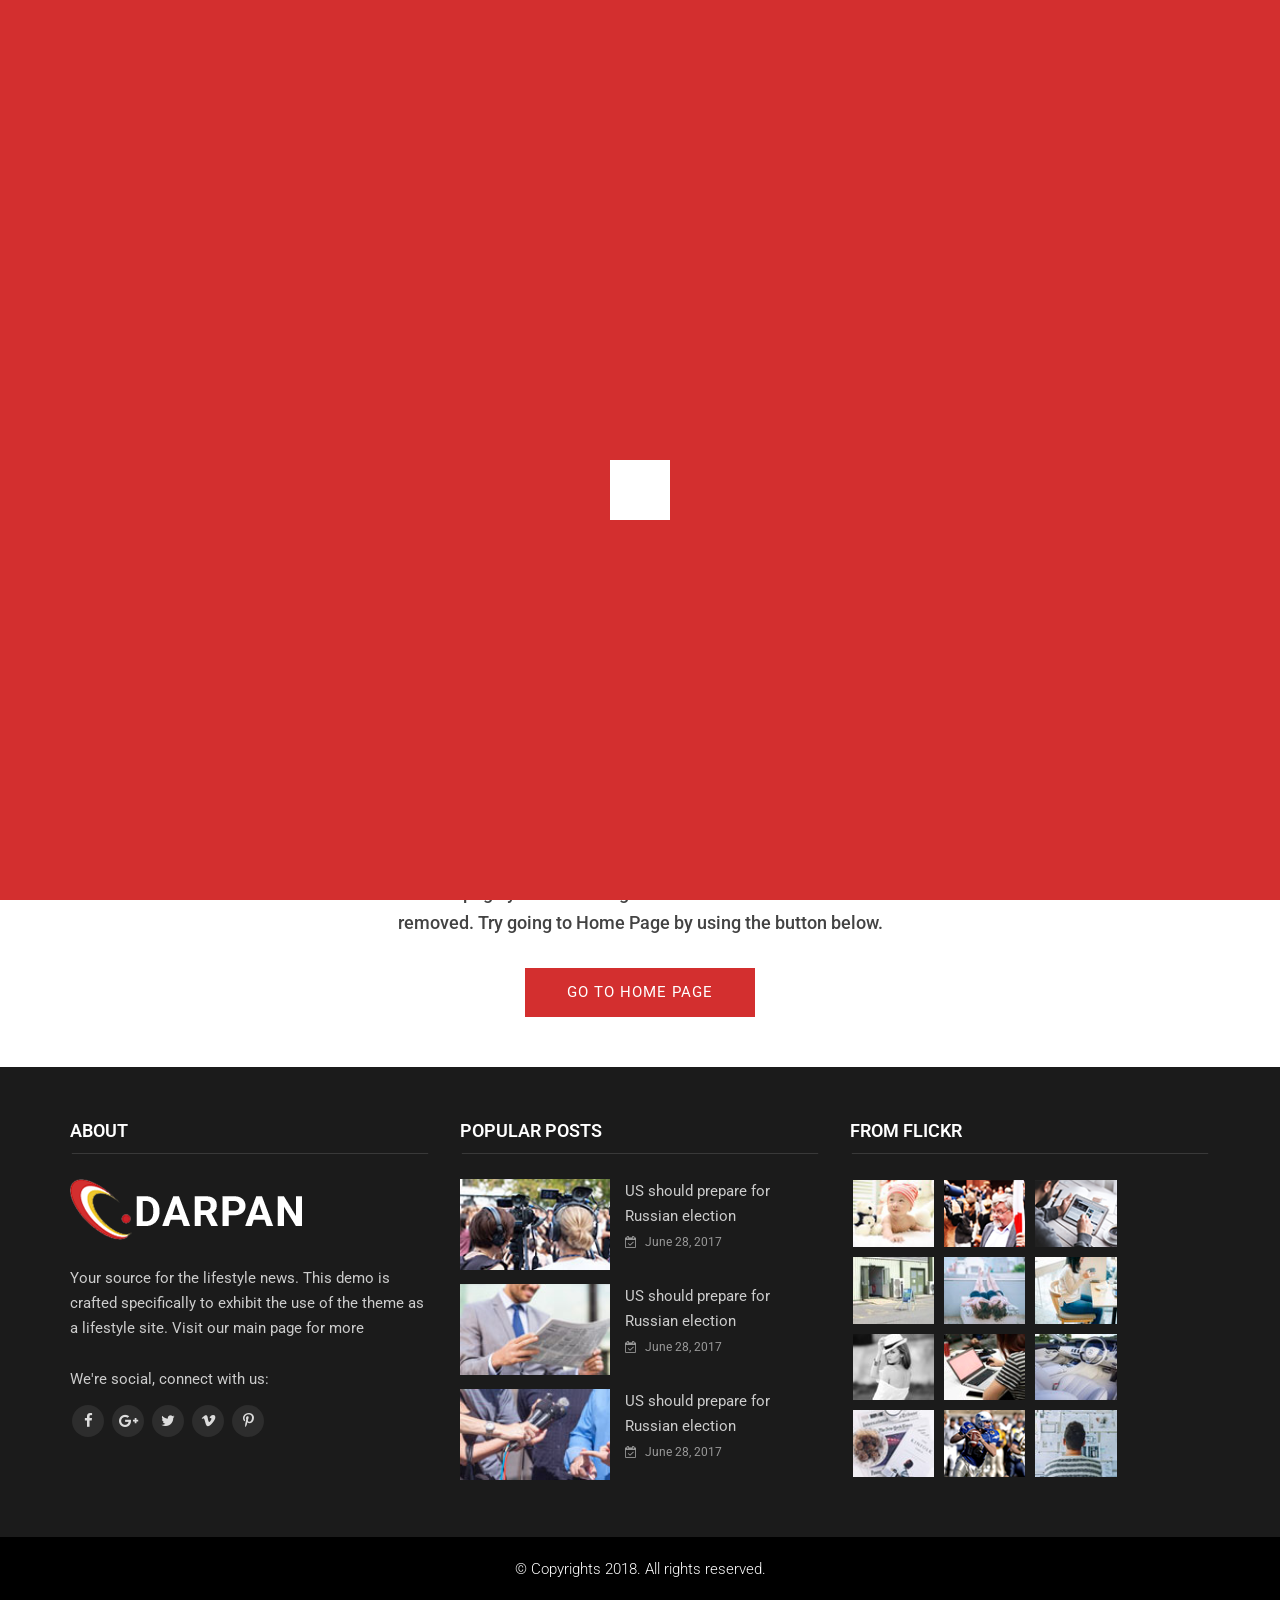
<file: public/client/error-404.html>
<!doctype html>
<html class="no-js" lang="zxx">


<!-- Mirrored from rstheme.com/products/html/news24/news-magazine/error-404.html by HTTrack Website Copier/3.x [XR&CO'2014], Wed, 25 Sep 2024 09:28:56 GMT -->
<head>
    <meta charset="utf-8">
    <meta http-equiv="x-ua-compatible" content="ie=edge">
    <title>Darpan | Error 404</title>
    <meta name="description" content="">
    <meta name="viewport" content="width=device-width, initial-scale=1">
    <link rel="apple-touch-icon" href="apple-touch-icon.html">
    <link rel="shortcut icon" type="image/x-icon" href="images/fav.png">
    <!-- Place favicon.ico in the root directory -->
    <!-- all css here -->
    <!-- bootstrap v3.3.6 css -->
    <link rel="stylesheet" href="css/bootstrap.min.css">
    <!-- font-awesome css -->
    <link rel="stylesheet" href="css/font-awesome.min.css">
    <!-- animate css -->
    <link rel="stylesheet" href="css/animate.css">
    <!-- hover-min css -->
    <link rel="stylesheet" href="css/hover-min.css">
      <!-- magnific-popup css -->
    <link rel="stylesheet" href="css/magnific-popup.css">
    <!-- meanmenu css -->
    <link rel="stylesheet" href="css/meanmenu.min.css">
    <!-- owl.carousel css -->
    <link rel="stylesheet" href="css/owl.carousel.css">
    <!-- lightbox css -->
    <link href="css/lightbox.min.css" rel="stylesheet">
    <!-- nivo slider CSS -->
    <link rel="stylesheet" href="inc/custom-slider/css/nivo-slider.css" type="text/css" />
    <link rel="stylesheet" href="inc/custom-slider/css/preview.css" type="text/css" media="screen" />
    <!-- style css -->
    <link rel="stylesheet" href="style.css">
    <!-- responsive css -->
    <link rel="stylesheet" href="css/responsive.css">
    <!-- modernizr js -->
    <script src="js/modernizr-2.8.3.min.js"></script>
</head>

<body class="error">
    <!--Preloader area Start here-->
	<div class="preloader">
		 <div class="sk-cube-grid">
			<div class="sk-cube sk-cube1"></div>
			<div class="sk-cube sk-cube2"></div>
			<div class="sk-cube sk-cube3"></div>
			<div class="sk-cube sk-cube4"></div>
			<div class="sk-cube sk-cube5"></div>
			<div class="sk-cube sk-cube6"></div>
			<div class="sk-cube sk-cube7"></div>
			<div class="sk-cube sk-cube8"></div>
			<div class="sk-cube sk-cube9"></div>
		  </div>
	</div>
	<!--Preloader area end here-->
    
    <!--Header area start here-->
    <header>
        <div class="header-top-area">
            <div class="container">
                <div class="row">
                    <div class="col-lg-8 col-md-8 col-sm-8 col-xs-12">
                        <div class="header-top-left">
                            <ul>
                                <li><span id="today"></span></li>
                                <li><a href="account.html">Sign In / Join</a></li>
                                <li><a href="contact.html">Contact</a></li>
                                <li>London, 27 <sup>o</sup> C</li>
                            </ul>
                        </div>
                    </div>
                    <div class="col-lg-4 col-md-4 col-sm-4 col-xs-12">
                        <div class="social-media-area">
                            <nav>
                                <ul>
                                    <li><a href="#" class="active"><i class="fa fa-facebook"></i></a></li>
                                    <li><a href="#"><i class="fa fa-google-plus" aria-hidden="true"></i></a></li>
                                    <li><a href="#"><i class="fa fa-twitter"></i></a></li>
                                    <li><a href="#"><i class="fa fa-vimeo" aria-hidden="true"></i></a></li>
                                    <li><a href="#"><i class="fa fa-pinterest-p" aria-hidden="true"></i></a></li>
                                </ul>
                            </nav>
                        </div>
                    </div>
                </div>
            </div>
        </div>
        <div class="header-middle-area">
            <div class="container">
                <div class="row">
                    <div class="col-lg-4 col-md-4 col-sm-12 col-xs-12">
                        <div class="logo-area">
                            <a href="index.html"><img src="images/logo.png" alt="logo"></a>
                        </div>
                    </div>
                    <div class="col-lg-8 col-md-8 col-sm-12 col-xs-12">
                        <div class="right-banner">
                            <img src="images/add/1.png" alt="add image">
                        </div>
                    </div>
                </div>
            </div>
        </div>
        <div class="header-bottom-area" id="sticky">
            <div class="container">
                <div class="row">
                    <div class="col-lg-10 col-md-10 col-sm-12 col-xs-12">
                        <div class="navbar-header">
                            <div class="col-sm-8 col-xs-8 padding-null">
                                <button class="navbar-toggle" type="button" data-toggle="collapse" data-target=".navbar-collapse">
                                <span class="sr-only">Toggle navigation</span>
                                <span class="icon-bar"></span>
                                <span class="icon-bar"></span>
                                <span class="icon-bar"></span>
                                </button>
                            </div>
                            <div class="col-sm-4 col-xs-4 hidden-desktop text-right search">
                                <a href="#search-mobile" data-toggle="collapse" class="search-icon"><i class="fa fa-search" aria-hidden="true"></i></a>
                                <div id="search-mobile" class="collapse search-box">
                                    <input type="text" class="form-control" placeholder="Search...">
                                </div>
                            </div>    
                        </div>
                        <div class="main-menu navbar-collapse collapse">
                            <nav>
                                <ul>
                                    <li><a href="index.html" class="has dropdown-toggle">Home <i class="fa fa-chevron-down" aria-hidden="true"></i></a>
                                        <ul class="sub-menu">
                                            <li><a href="index.html">Home 1</a></li>
                                            <li><a href="index2.html">Home 2</a></li>
                                            <li><a href="index3.html">Home 3</a></li>
                                        </ul>
                                    </li>
                                    <li><a href="#" class="has">Mega Menu <i class="fa fa-chevron-down" aria-hidden="true"></i></a>
                                        <ul class="sub-menu mega">
                                            <div class="row">
                                                <div class="col-lg-12 col-md-12 col-sm-12 col-xs-12">
                                                    <div class="col-lg-3 col-md-3 col-sm-3 col-xs-12">
                                                        <a href="blog-single.html"><img src="images/category/1.jpg" alt=""></a>
                                                        <h3> <a href="blog-single.html">Holiday Money: The Ultimate Guide to Buying</a></h3>
                                                        <p>Nulla ullamcorper orci metus, eu imperdiet quam is a dapibus ac...</p>
                                                    </div>
                                                    <div class="col-lg-3 col-md-3 col-sm-3 col-xs-12">
                                                        <a href="blog-single.html"><img src="images/category/2.jpg" alt=""></a>
                                                        <h3> <a href="blog-single.html">The Exhibition Bankasy Doesn’t Want You to See </a></h3>
                                                        <p>Nulla ullamcorper orci metus, eu imperdiet quam is a dapibus ac...</p>
                                                    </div>
                                                    <div class="col-lg-3 col-md-3 col-sm-3 col-xs-12">
                                                        <a href="blog-single.html"><img src="images/category/5.jpg" alt=""></a>
                                                        <h3> <a href="blog-single.html">How to End Boom And Bust: Make Cash Illegal </a></h3>
                                                        <p>Nulla ullamcorper orci metus, eu imperdiet quam is a dapibus ac...</p>
                                                    </div>
                                                    <div class="col-lg-3 col-md-3 col-sm-3 col-xs-12">
                                                        <a href="blog-single.html"><img src="images/category/4.jpg" alt=""></a>
                                                        <h3> <a href="blog-single.html">Quiz: Turner Prize Nominee or Load of Old Rubbish? </a></h3>
                                                        <p>Nulla ullamcorper orci metus, eu imperdiet quam is a dapibus ac...</p>
                                                    </div>
                                                </div>    
                                            </div>
                                        </ul>
                                    </li>
                                    <li><a href="#" class="has">Pages <i class="fa fa-chevron-down" aria-hidden="true"></i></a>
                                        <ul class="sub-menu">
                                            <li><a href="about.html">About</a></li>
                                            <li class="has"><a href="#">Blog <i class="fa fa-angle-right" aria-hidden="true"></i></a>
                                                <ul>
                                                    <li><a href="blog.html">Blog</a></li>
                                                    <li><a href="blog-single.html">Blog Single</a></li>
                                                </ul>
                                            </li>
                                            <li><a href="#">Category <i class="fa fa-angle-right" aria-hidden="true"></i></a>
                                                <ul>
                                                    <li><a href="category-style1.html">Category Style 1</a></li>
                                                    <li><a href="category-style2.html">Category Style 2</a></li>
                                                    <li><a href="category-style3.html">Category Style 3</a></li>
                                                    <li><a href="category-style4.html">Category Style 4</a></li>
                                                </ul>
                                            </li>                                            
                                            <li><a href="#">Gallery<i class="fa fa-angle-right" aria-hidden="true"></i></a>
                                                <ul>
                                                    <li><a href="gallery.html">Gallery One</a></li>
                                                    <li><a href="gallery2.html">Gallery Two</a></li>
                                                    <li><a href="gallery-single.html">Gallery Single</a></li>
                                                </ul>
                                            </li>
                                            <li><a href="#">Author <i class="fa fa-angle-right" aria-hidden="true"></i></a>
                                                <ul>
                                                    <li><a href="author.html">Author</a></li>
                                                    <li><a href="author-single.html">Author Single</a></li>
                                                </ul>
                                            </li>
                                            <li><a href="testimonial.html">Testimonial</a></li>
                                            <li><a href="account.html">Account</a></li>
                                            <li><a href="contact.html">Contact</a></li>
                                            <li><a href="error-404.html">Error-404</a></li>
                                        </ul>
                                    </li>
                                    <li><a href="category.html">Business</a></li>
                                    <li><a href="category-world.html">World</a></li>
                                    <li><a href="category-fashion.html">Fashion</a></li>
                                    <li><a href="category-politics.html">Politics</a></li>
                                    <li><a href="category-sports.html">Sports</a></li>
                                    <li><a href="category-health.html">Health</a></li>
                                    <li><a href="category-science.html">Science</a></li>
                                    <li><a href="category-videos.html">Videos</a></li>
                                </ul>
                            </nav>
                        </div>
                    </div>
                    <div class="col-lg-2 col-md-2 col-sm-hidden col-xs-hidden text-right search hidden-mobile">
                        <a href="#search" data-toggle="collapse" class="search-icon"><i class="fa fa-search" aria-hidden="true"></i></a>
                        <div id="search" class="collapse search-box">
                            <input type="text" class="form-control" placeholder="Search...">
                        </div>
                    </div>                    
                </div>
            </div>
        </div>
    </header>
    <!--Header area end here-->
    <!-- Inner Page Header serction start here -->
    <div class="inner-page-header">
        <div class="banner">
            <img src="images/banner/3.jpg" alt="Banner">
        </div>
        <div class="banner-text">
            <div class="container">
                <div class="row">
                    <div class="col-lg-12 col-md-12 col-sm-12 col-xs-12">
                        <div class="header-page-locator">
                            <ul>
                                <li><a href="index.html">Home <i class="fa fa-compress" aria-hidden="true"></i> </a> Error</li>
                            </ul>
                        </div>
                        <div class="header-page-title">
                            <h1>Error 404</h1>
                        </div>
                        <div class="header-page-subtitle">
                            <p>There are many variations of passages of Lorem Ipsum available, but the majority have suffered
                            <br>alteration in some form, by injected humou</p>
                        </div>
                    </div>
                </div>
            </div>
        </div>
    </div>
    <!-- Inner Page Header serction end here -->
 
   <!-- Erroe 404 Page Start Here -->
    <div class="error-page-area">
        <div class="container">
            <div class="row">
                <div class="col-lg-12 col-md-12 col-sm-12 col-xs-12">
                    <div class="erroe-404">
                        <h2>404</h2>
                        <span>Sorry Page Was Not Found</span>
                    </div>    
                    <p>The page you are looking is not available or has been removed.
                    Try going to Home Page by using the button below.</p>
                    <a href="index.html">Go To Home Page</a>
                </div>
            </div>
        </div>
    </div>
    <!-- Erroe 404 Page End Here -->
    <!-- Footer Area Section Start Here -->
     <footer>
        <div class="footer-top-area">
            <div class="container">
                <div class="row">
                    <!-- Footer About Section Start Here -->
                    <div class="col-lg-4 col-md-4 col-sm-4 col-xs-12">
                        <div class="single-footer footer-one">
                            <h3>About</h3>
                            <div class="footer-logo"><img src="images/footer-logo.png" alt="footer-logo"></div>
                            <p>Your source for the lifestyle news. This demo is crafted specifically to exhibit the use of the theme as a lifestyle site. Visit our main page for more </p>
                            <p>We're social, connect with us:</p>
                            <div class="footer-social-media-area">
                                <nav>
                                    <ul>
                                        <!-- Facebook Icon Here -->
                                        <li><a href="#"><i class="fa fa-facebook"></i></a></li>
                                        <!-- Google Icon Here -->
                                        <li><a href="#"><i class="fa fa-google-plus" aria-hidden="true"></i></a></li>
                                        <!-- Twitter Icon Here -->
                                        <li><a href="#"><i class="fa fa-twitter"></i></a></li>
                                        <!-- Vimeo Icon Here -->
                                        <li><a href="#"><i class="fa fa-vimeo" aria-hidden="true"></i></a></li>
                                        <!-- Pinterest Icon Here -->
                                        <li><a href="#"><i class="fa fa-pinterest-p" aria-hidden="true"></i></a></li>
                                    </ul>
                                </nav>
                            </div>
                        </div>
                    </div>
                    <!-- Footer About Section End Here -->

                    <!-- Footer Popular Post Section Start Here -->
                    <div class="col-lg-4 col-md-4 col-sm-4 col-xs-12">
                        <div class="single-footer footer-two">
                            <h3>Popular Posts</h3>
                            <nav>
                                <ul>
                                    <li>
                                        <div class="col-lg-5 col-md-5 col-sm-5 col-xs-4">
                                            <a href="blog-single.html"><img src="images/post-images/post-1.jpg" alt="post photo"></a>
                                        </div>
                                        <div class="col-lg-7 col-md-7 col-sm-7 col-xs-8">
                                            <p><a href="blog-single.html">US should prepare for Russian election</a></p>
                                            <span><i class="fa fa-calendar-check-o" aria-hidden="true"> </i> June  28,  2017</span>
                                        </div>
                                    </li>
                                    <li>
                                        <div class="col-lg-5 col-md-5 col-sm-5 col-xs-4">
                                            <a href="blog-single.html"><img src="images/post-images/post-2.jpg" alt="post photo"></a>
                                        </div>
                                        <div class="col-lg-7 col-md-7 col-sm-7 col-xs-8">
                                            <p><a href="blog-single.html">US should prepare for Russian election</a></p>
                                            <span><i class="fa fa-calendar-check-o" aria-hidden="true"> </i> June  28,  2017</span>
                                        </div>
                                    </li>
                                    <li>
                                        <div class="col-lg-5 col-md-5 col-sm-5 col-xs-4">
                                            <a href="blog-single.html"><img src="images/post-images/post-3.jpg" alt="post photo"></a>
                                        </div>
                                        <div class="col-lg-7 col-md-7 col-sm-7 col-xs-8">
                                            <p><a href="blog-single.html">US should prepare for Russian election</a></p>
                                            <span><i class="fa fa-calendar-check-o" aria-hidden="true"> </i> June  28,  2017</span>
                                        </div>
                                    </li>
                                </ul>
                            </nav>
                        </div>
                    </div>
                    <!-- Footer Popular Post Section End Here -->

                    <!-- Footer From Flickr Section Start Here -->
                    <div class="col-lg-4 col-md-4 col-sm-4 col-xs-12">
                        <div class="single-footer footer-three">
                            <h3>From Flickr</h3>
                            <ul>
                                <li>
                                    <a href="#"><img src="images/flicker/1.png" alt="flicker photo"></a>
                                </li>
                                <li>
                                    <a href="#"><img src="images/flicker/2.png" alt="flicker photo"></a>
                                </li>
                                <li>
                                    <a href="#"><img src="images/flicker/3.png" alt="flicker photo"></a>
                                </li>
                                <li>
                                    <a href="#"><img src="images/flicker/4.png" alt="flicker photo"></a>
                                </li>
                                <li>
                                    <a href="#"><img src="images/flicker/5.png" alt="flicker photo"></a>
                                </li>
                                <li>
                                    <a href="#"><img src="images/flicker/6.png" alt="flicker photo"></a>
                                </li>
                                <li>
                                    <a href="#"><img src="images/flicker/7.png" alt="flicker photo"></a>
                                </li>
                                <li>
                                    <a href="#"><img src="images/flicker/8.png" alt="flicker photo"></a>
                                </li>
                                <li>
                                    <a href="#"><img src="images/flicker/9.png" alt="flicker photo"></a>
                                </li>
                                <li>
                                    <a href="#"><img src="images/flicker/10.png" alt="flicker photo"></a>
                                </li>
                                <li>
                                    <a href="#"><img src="images/flicker/11.png" alt="flicker photo"></a>
                                </li>
                                <li>
                                    <a href="#"><img src="images/flicker/12.png" alt="flicker photo"></a>
                                </li>
                            </ul>
                        </div>
                    </div>
                    <!-- Footer From Flickr Section End Here -->
                </div>
            </div>
        </div>
        <!-- Footer Copyright Area Start Here -->
        <div class="footer-bottom-area">
            <div class="container">
                <div class="row">
                    <div class="col-lg-12 col-md-12 col-sm-12 col-xs-12">
                        <div class="footer-bottom">
                            <p> &copy; Copyrights 2018. All rights reserved.</p>
                        </div>
                    </div>
                </div>
            </div>
        </div>
        <!-- Footer Copyright Area End Here -->
    </footer>

    <!-- Start scrollUp  -->
    <div id="return-to-top">
        <span>Top</span>
    </div>
    <!-- End scrollUp  -->
    
    <!-- Footer Area Section End Here -->
    <!-- all js here -->
    <script src="js/jquery.min.js"></script>
    <!-- jquery latest version -->
    <script src="js/jquery.min.js"></script>
     <!-- jquery-ui js -->
    <script src="js/jquery-ui.min.js"></script>
    <!-- bootstrap js -->
    <script src="js/bootstrap.min.js"></script>
    <!-- meanmenu js -->
    <script src="js/jquery.meanmenu.js"></script>
    <!-- wow js -->
    <script src="js/wow.min.js"></script>
    <!-- owl.carousel js -->
    <script src="js/owl.carousel.min.js"></script>
    <!-- magnific-popup js -->
    <script src="js/jquery.magnific-popup.js"></script>
    
    <!-- jquery.counterup js -->
    <script src="js/jquery.counterup.min.js"></script>
    <script src="js/waypoints.min.js"></script>
    <!-- jquery light box -->
    <script src="js/lightbox.min.js"></script>
    <!-- Nivo slider js -->
    <script src="inc/custom-slider/js/jquery.nivo.slider.js" type="text/javascript"></script>
    <script src="inc/custom-slider/home.js" type="text/javascript"></script>
    <!-- main js -->
    <script src="js/main.js"></script>
</body>


<!-- Mirrored from rstheme.com/products/html/news24/news-magazine/error-404.html by HTTrack Website Copier/3.x [XR&CO'2014], Wed, 25 Sep 2024 09:28:56 GMT -->
</html>
</file>
<file: public/client/inc/custom-slider/css/preview.css>
/*
Skin Name: Nivo Slider Default Theme
Skin URI: http://nivo.dev7studios.com
Description: The default skin for the Nivo Slider.
Version: 1.3
Author: Gilbert Pellegrom
Author URI: http://dev7studios.com
Supports Thumbs: true
*/
/* -------------------------------------
preview-1 
---------------------------------------- */
.preview-1 .nivoSlider {
	position:relative;
	background: url(../img/loading.gif) no-repeat 50% 50%;
}
.preview-1 .nivoSlider img {
	position:absolute;
	top:0px;
	left:0px;
	display:none;
}
.preview-1 .nivoSlider a {
	border:0;
	display:block;
}

.preview-1 .nivo-controlNav {
	text-align: center;
	padding: 20px 0;
}
.preview-1 .nivo-controlNav a {
	display:inline-block;
	width:22px;
	height:22px;
	background:url(../img/bullets.png) no-repeat;
	text-indent:-9999px;
	border:0;
	margin: 0 2px;
}
.preview-1 .nivo-controlNav a.active {
	background-position:0 -22px;
}

.preview-1 .nivo-directionNav a {
	display:block;
	width:30px;
	height:30px;
	background:url(../img/arrows.png) no-repeat;
	text-indent:-9999px;
	border:0;
	opacity: 1;
	-webkit-transition: all 200ms ease-in-out;
    -moz-transition: all 200ms ease-in-out;
    -o-transition: all 200ms ease-in-out;
    transition: all 200ms ease-in-out;
}
.preview-1:hover .nivo-directionNav a { opacity: 1; }
.preview-1 a.nivo-nextNav {
	background-position:-30px 0;
	right:15px;
}
.preview-1 a.nivo-prevNav {
	left:15px;
}
.preview-1 .nivo-caption {
    font-family: Helvetica, Arial, sans-serif;
}
.preview-1 .nivo-caption a {
    color:#fff;
    border-bottom:1px dotted #fff;
}
.preview-1 .nivo-caption a:hover {
    color:#fff;
}

.preview-1 .nivo-controlNav.nivo-thumbs-enabled {
	width: 100%;
}
.preview-1 .nivo-controlNav.nivo-thumbs-enabled a {
	width: auto;
	height: auto;
	background: none;
	margin-bottom: 5px;
}
.preview-1 .nivo-controlNav.nivo-thumbs-enabled img {
	display: block;
	width: 120px;
	height: auto;
}
.preview-1 .nivo-controlNav {
    position: relative;
    z-index: 99999;
    bottom: 68px;
}
.preview-1 .nivo-controlNav a {
	border:5px solid #fff;
	display: inline-block;
	height:18px;
	margin: 0 5px;
	text-indent: -9999px;
	width:18px;
	line-height: 8px;
	background: #3c3c3c;
	cursor: pointer;
	position: relative;
	z-index: 9;
	border-radius: 100%;
	opacity: 1;
	z-index: 999;
}
.preview-1:hover .nivo-controlNav a{
  opacity: 1;
  z-index: 999999;
}
.preview-1 .nivo-controlNav a:hover, .preview-1 .nivo-controlNav a.active {
    background: #000;
    cursor: pointer;
}
/* -------------------------------------
preview-2
---------------------------------------- */
.preview-2 .nivoSlider:hover .nivo-directionNav a.nivo-prevNav {
  left: 15px;
}
.preview-2 .nivoSlider:hover .nivo-directionNav a.nivo-nextNav{
  right: 65px;
}
.preview-2 .nivoSlider .nivo-directionNav a.nivo-prevNav {
  left:0px;
  font-size: 0;
}
.preview-2 .nivoSlider .nivo-directionNav a.nivo-nextNav {
  right: 50px;
    font-size: 0;
}
.preview-2 .nivo-directionNav a.nivo-prevNav:hover:before{
  background:#981313;
  color: #ffffff;
}
.preview-2 .nivo-directionNav a.nivo-prevNav:before{
  background:rgba(255, 255, 255, 0.1);
  content: "\f053";
  font: normal normal normal 14px/1 FontAwesome;
  color: #0070aa;
  cursor: pointer;
  font-size: 25px;
  font-weight: 400;
  height: 50px;
  line-height: 50px;
  margin: 0;
  position: absolute;
  text-align: center;
  top: 45%;
  transition: all 300ms ease-in 0s;
  width: 50px;
  z-index: 9;
  border-radius:0 5px 5px 0;
  -moz-border-radius: 0 5px 5px 0;
  -webkit-border-radius: 0 5px 5px 0;
}
.preview-2 .nivo-directionNav a.nivo-nextNav:hover:before{
  background:#981313;
  color: #ffffff;
}
.preview-2 .nivo-directionNav a.nivo-nextNav:before{
  background:rgba(255, 255, 255, 0.1);
  content: "\f054";
  font: normal normal normal 14px/1 FontAwesome;
  color: #ffffff;
  cursor: pointer;
  font-size: 25px;
  font-weight: 400;
  height: 50px;
  line-height: 50px;
  margin: 0;
  position: absolute;
  text-align: center;
  top: 45%;
  transition: all 300ms ease-in 0s;
  width: 50px;
  z-index: 9;
  border-radius:5px 0px 0 5px;
  -moz-border-radius: 5px 0px 0 5px;
  -webkit-border-radius: 5px 0px 0 5px;
}
.preview-2 .nivo-controlNav {
    position: relative;
    z-index: 99999;
    bottom: 100px;
    display: none;
}
.preview-2 .nivo-controlNav a {
	background: #d32f2f none repeat scroll 0 0;
	border: 2px solid #ffffff;
	border-radius: 6px;
	cursor: pointer;
	display: inline-block;
	height: 8px;
	line-height: 15px;
	margin: 0 5px;
	opacity: 1;
	position: relative;
	text-indent: -9999px;
	width: 25px;
	z-index: 999;
}
.preview-2:hover .nivo-controlNav a{
  opacity: 1;
  z-index: 999999;
}
.preview-2 .nivo-controlNav a:hover, .preview-2 .nivo-controlNav a.active {
    background: #ffffff;
    cursor: pointer;
}
</file>
<file: public/client/style.css>
@charset "utf-8";
@import url('https://fonts.googleapis.com/css?family=Open+Sans:400,600|Roboto:400,500,700');
/**
*
* -----------------------------------------------------------------------------
*
* Template : Responsive News Magazine HTML5 Template
* Author : rs-theme
* Author URI : http://www.rstheme.com/
*
* -----------------------------------------------------------------------------
*
**/
/* Table Of Content
---------------------------------------------------------
1.General CSS
2.Header area start here
3.Breaking News Slider Here 
4.Slide Menu Section Start Here
    4.1.Home Two Slider Area Start Here
5 Latest News Area Start Here
6.Home carousel Slider Start Here
7.Trending news Start Here
8.Hot News Start Here
9.Fetuered Videos Start Here 
10.Sidebar Home Start Here 
11.sidebar Start Here
12.Gallery Page Start Here
13.Home Page Gellary Start Here
14.Testimonial Page Start Here 
15.Error 404 page Start Here 
16.Footer Area Section Start Here
17.Inner Page Header serction start Here
18.About Team Start Here 
19.Pagination Area Start Here 
20.Blog Page Start Here 
21.Blog Details Page start here 
22.Sidebar area Blog Single Start Here
23.Contact Page Start Here
24.Team Page Start Here
25.Single team Page Start Here
26.About page core services start here
27.About Page Counter up Section Start Here
28.Category Page Start Here
29.Account Page Start Here 
30.Scroll To Css Start Here 
31.Sticky Menu To Css Start Here
32.Preloader CSS 
....................................*/
html,
body {
  height: 100%;
  font-size: 15px;
  color: #434343;
  font-family: 'Roboto', sans-serif;
  vertical-align: baseline;
  line-height: 25px;
  font-weight: 400;
  background: #fff;
}
/* ....................................
1. General CSS
.......................................*/
.floatleft {
  float: left;
}
.floatright {
  float: right;
}
.alignleft {
  float: left;
  margin-right: 15px;
  margin-bottom: 26px;
}
.alignright {
  float: right;
  margin-left: 15px;
  margin-bottom: 26px;
}
.title1 {
  color: #d32f2f;
  font-size: 15px;
  line-height: 25px;
  margin-bottom: 10px;
  display: block;
}
.title2 {
  color: #101010;
  font-size: 26px;
  line-height: 30px;
  text-transform: capitalize;
  margin: 0 0 25px;
  text-transform: uppercase;
}
.title2 span {
  color: #777777;
  font-size: 24px;
  float: right;
}
.spc-o {
  margin-bottom: 0 !important;
}
.hidden-desktop {
  display: none;
}
.more {
  font-size: 15px;
  font-weight: 500;
  text-transform: uppercase;
  line-height: 19px;
  color: #434343;
}
.fa-heart-o:hover {
  color: #d32f2f !important;
}
.fa-user-o {
  font-size: 11px;
}
.fa-comment-o {
  font-size: 12px;
}
.author {
  font-size: 12px;
}
.more i {
  color: #101010;
  margin-left: 3px;
}
.more i:hover {
  color: #d32f2f;
}
.category-btn {
  font-size: 12px;
  line-height: 18px;
  color: #101010;
  text-transform: uppercase;
  background: #ffffff;
  padding: 5px 16px;
  font-weight: 400;
}
.hvr-bounce-to-right::before {
  background: #d32f2f;
}
.category-page .fa-link {
  border: 2px solid #f52222;
  border-radius: 100%;
  font-size: 18px;
  height: 60px;
  line-height: 60px;
  text-align: center;
  width: 60px;
}
.author {
  font-size: 14px;
  text-transform: capitalize;
}
.author .fa-user-o {
  baseline-shift: 1px;
}
.clear {
  clear: both;
}
.title-panel {
  background: #ffffff none repeat scroll 0 0;
  border-color: #d32f2f;
  border-radius: 4px;
  border-style: solid;
  border-width: 1px 2px 1px 5px;
  margin: 0 0 32px;
  overflow: hidden;
  padding: 20px 15px;
  text-transform: uppercase;
}
.btn-small {
  background: #d32f2f;
  color: #ffffff;
  font-size: 12px;
  text-transform: uppercase;
  font-weight: 600;
  line-height: 15px;
  padding: 6px 14px;
}
.aligncenter {
  display: block;
  margin: 0 auto 26px;
}
.paddimg-left-none {
  padding-left: 0;
}
.paddimg-right-none {
  padding-right: 0;
}
.separator-large {
  margin: 50px 0;
}
.separator-large2 {
  margin-top: 50px;
}
.separator-large3 {
  margin-top: 45px;
}
span.category {
  display: block;
}
span.category a {
  color: #ffffff;
  display: inline-block;
  padding: 2px 5px;
  transition: all 0.5s ease 0s;
  font-weight: 400;
  font-size: 11px;
  line-height: 15px;
  background: #d32f2f;
  text-transform: uppercase;
  -webkit-border-radius: 0px;
  -moz-border-radius: 0px;
  border-radius: 0px;
  text-decoration: none;
}
span.category a:hover {
  background: #000000;
  color: #fff;
}
.title3 {
  color: #101010;
  font-size: 30px;
  font-weight: 600;
  margin-bottom: 0px;
  text-transform: uppercase;
  letter-spacing: 2px;
}
.padding-null {
  padding: 0;
}
.title3 span {
  font-weight: 600;
  text-transform: uppercase;
  font-size: 15px;
  display: block;
  color: #101010;
  margin-top: 14px;
}
.separator-mediam {
  margin-bottom: 25px;
}
a:focus {
  outline: 0px solid;
}
img {
  max-width: 100%;
  height: auto;
}
.fix {
  overflow: hidden;
}
p {
  margin: 0 0 20px;
}
h4 {
  text-transform: capitalize;
}
h1,
h2,
h3,
h4,
h5,
h6 {
  margin: 0 0 26px;
  font-weight: 600;
  font-family: 'Roboto', sans-serif;
  color: #101010;
}
a {
  transition: all 0.5s ease 0s;
  text-decoration: none;
}
a:hover {
  color: #d32f2f;
  text-decoration: none;
}
a:active,
a:hover {
  outline: 0 none;
  color: #d32f2f;
}
ul {
  list-style: outside none none;
  margin: 0;
  padding: 0;
}
.clear {
  clear: both;
}
::-moz-selection {
  background: #d32f2f;
  text-shadow: none;
}
::selection {
  background: #d32f2f;
  text-shadow: none;
  color: #ffffff;
}
.around-news li:first-child {
  margin-top: 0 !important;
}
.browserupgrade {
  margin: 26px 0;
  background: #d32f2f;
  color: #333333;
  padding: 26px 0;
}
.acurate {
  margin: 0;
  padding: 0;
}
.padding {
  padding: 30px;
}
.padding-top {
  padding-top: 30px;
}
.padding-bottom {
  padding-bottom: 30px;
}
.padding1 {
  padding: 60px;
}
.padding-top1 {
  padding-top: 60px;
}
.text-right {
  text-align: right;
}
.title-bg {
  position: relative;
  font-size: 20px;
  color: #101010;
  line-height: 30px;
  display: inline-block;
  text-transform: uppercase;
}
.title-bg:after {
  background: #d32f2f;
  content: "";
  height: 1px;
  left: 0;
  position: absolute;
  bottom: -11px;
  width: 100%;
}
.title-bg:before {
  background: #d32f2f;
  content: "";
  height: 1px;
  left: 0;
  position: absolute;
  bottom: -14px;
  width: 100%;
}
.view-area {
  overflow: hidden;
  padding-bottom: 13px;
}
.view-area a {
  font-size: 15px;
  color: #101010;
  font-weight: 400;
}
.view-area a:hover {
  color: #d32f2f;
}
.padding-bottom1 {
  padding-bottom: 60px;
}
.mobile-menu-area {
  display: none;
}
.mean-container .mean-nav {
  position: absolute;
  top: 100%;
}
.section-title {
  text-align: center;
}
.section-title h2 {
  font-size: 36px;
  text-transform: uppercase;
  margin-bottom: 25px;
  position: relative;
  padding-bottom: 25px;
}
.section-title h2:after {
  position: absolute;
  left: 0;
  right: 0;
  text-align: center;
  width: 60px;
  height: 2px;
  content: "";
  bottom: 0;
  margin: auto;
  background: #d32f2f;
}
.section-title h2:before {
  position: absolute;
  left: 0;
  right: 0;
  text-align: center;
  width: 40px;
  height: 2px;
  content: "";
  bottom: 5px;
  margin: auto;
  background: #d32f2f;
}
.section-title h2 span {
  color: #d32f2f;
  font-weight: 400;
}
.section-title img {
  margin-bottom: 50px;
  display: none;
}
.section-title p {
  padding: 0 150px;
  margin-bottom: 30px;
}
.view-more {
  display: block;
  width: 100%;
  text-align: center;
  margin: auto;
}
.view-more a {
  margin-top: 30px;
  display: inline-block;
  border: 1px solid #d32f2f;
  background: #d32f2f;
  color: #ffffff;
  font-size: 16px;
  transition: all 0.5s ease 0s;
  border-radius: 0px;
  padding: 10px 18px;
}
.view-more a:hover {
  border: 1px solid #d32f2f;
  background: #d32f2f;
  color: #ffffff;
}
/* ------------------------------------
2.Header area start here 
---------------------------------------*/
.header-top-area {
  padding: 5px 0;
  border-bottom: 1px solid #dddddd;
  font-size: 12px;
  line-height: 28px;
}
.header-top-area .header-top-left ul {
  margin: 0;
  padding: 0;
  list-style: none;
}
.header-top-area .header-top-left ul li {
  display: inline-block;
  margin-right: 25px;
  color: #101010;
}
.header-top-area .header-top-left ul li a {
  transition: all 0.5s ease 0s;
  color: #101010;
}
.header-top-area .header-top-left ul li a:hover {
  color: #d32f2f;
}
.header-top-area .header-top-left ul li.active a {
  color: #d32f2f;
}
.header-top-area .header-top-right ul {
  margin: 0;
  padding: 0;
  list-style: none;
  text-align: right;
}
.header-top-area .header-top-right ul li {
  display: inline-block;
}
.header-top-area .header-top-right ul li a {
  color: #101010;
  transition: all 0.5s ease 0s;
}
.header-top-area .header-top-right ul li a:hover {
  color: #d32f2f;
}
.header-top-area .header-top-right ul li i {
  font-weight: 600;
  font-size: 14px;
  margin-right: 10px;
  color: #101010;
}
.header-top-area .social-media-area ul {
  text-align: right;
}
.header-top-area .social-media-area ul li {
  display: inline-block;
  margin: 0 2px;
}
.header-top-area .social-media-area ul li a {
  display: block;
  width: 30px;
  height: 28px;
  line-height: 28px;
  color: #101010;
  border-radius: 2px;
  background: #f2f2f2;
  transition: all 0.5s ease 0s;
  text-decoration: none;
  text-align: center;
}
.header-top-area .social-media-area ul li a:hover {
  color: #d32f2f;
  transform: rotate(360deg);
  border-radius: 2px;
}
.header-top-area .social-media-area ul li a i {
  text-align: center;
  display: inline-block;
}
.ticker-top {
  background: #101010;
}
.ticker-top .ticker-head {
  padding: 11px 30px;
}
.ticker-top .tickers .owl-nav {
  right: -13px;
}
.home2 .header-middle-area .logo-area {
  padding-top: 0;
}
.header-middle-area {
  background: #fff;
  padding: 20px 0;
}
.header-middle-area .logo-area {
  padding-top: 16px;
}
.header-middle-area .right-banner p {
  font-size: 12px;
  text-transform: uppercase;
  line-height: 31px;
  margin: 0;
}
.header-middle-area .right-banner p span {
  font-size: 15px;
  display: block;
  font-weight: 600;
}
.header-middle-area .right-banner a {
  color: #ffffff;
  font-size: 15px;
  font-weight: 600;
  border: 1px solid #fff;
  border-radius: 2px;
  padding: 3px 25px;
  text-transform: uppercase;
  margin-top: 14px;
}
.header-middle-area .right-banner a:hover {
  border: 1px solid #d32f2f;
}
.header-middle-area .right-banner .hvr-bounce-to-right::before {
  background: #d32f2f;
}
.header-bottom-area {
  border-top: 1px solid #ddd;
  border-bottom: 1px solid #ddd;
}
.header-bottom-area .logo-area {
  padding: 20px 0;
}
.header-bottom-area .logo-area a img {
  display: inline-block;
}
.header-bottom-area .main-menu {
  padding-left: 0;
}
.header-bottom-area .main-menu ul {
  margin: 0;
  padding: 0;
  text-align: left;
}
.header-bottom-area .main-menu ul li {
  display: inline-block;
  position: relative;
  /* Dropdown Menu area */
}
.header-bottom-area .main-menu ul li:first-child {
  padding-left: 0;
}
.header-bottom-area .main-menu ul li a {
  display: block;
  text-transform: uppercase;
  text-decoration: none;
  color: #101010;
  font-weight: 400;
  font-size: 13px;
  transition: all 0.5s ease 0s;
  letter-spacing: 1px;
  padding: 16px 9px;
}
.header-bottom-area .main-menu ul li a i {
  margin-left: 0px;
  color: #101010;
  font-size: 9px;
}
.header-bottom-area .main-menu ul li.active a {
  color: #d32f2f;
}
.header-bottom-area .main-menu ul li.active a i {
  color: #d32f2f;
}
.header-bottom-area .main-menu ul li.active a:hover a {
  color: #d32f2f;
}
.header-bottom-area .main-menu ul li.active a:hover a i {
  color: #d32f2f;
}
.header-bottom-area .main-menu ul li:hover:after {
  width: 48px;
}
.header-bottom-area .main-menu ul li:hover a {
  color: #d32f2f;
}
.header-bottom-area .main-menu ul li:hover a i {
  color: #d32f2f;
}
.header-bottom-area .main-menu ul li:after {
  position: absolute;
}
.header-bottom-area .main-menu ul li ul {
  background: #f2f2f2;
  left: 0;
  opacity: 0;
  position: absolute;
  top: 101%;
  transform: scaleY(0);
  transform-origin: 0 0 0;
  transition: all 0.5s ease 0s;
  width: 250px;
  z-index: 99999 !important;
  text-align: left;
  visibility: hidden;
  border-top: 2px solid #d32f2f;
}
.header-bottom-area .main-menu ul li ul li {
  display: block;
  margin: 0;
  padding: 0;
  border-right: 0px solid transparent;
}
.header-bottom-area .main-menu ul li ul li a i {
  float: right;
  font-size: 18px;
  margin-top: 3px;
}
.header-bottom-area .main-menu ul li ul li:after {
  display: none;
}
.header-bottom-area .main-menu ul li ul li:last-child {
  border-bottom: 0;
}
.header-bottom-area .main-menu ul li ul li a {
  display: block;
  padding: 6px 20px;
  text-transform: none;
  transition: all 0.5s ease 0s;
  color: #101010 !important;
  font-weight: 400;
  text-transform: capitalize;
  border-bottom: 1px solid #ddd;
}
.header-bottom-area .main-menu ul li ul li a:hover {
  padding-left: 30px;
  color: #d32f2f !important;
}
.header-bottom-area .main-menu ul li ul li ul {
  position: absolute;
  top: 0;
  left: 100%;
  transform: scaleY(0) !important;
  visibility: hidden !important;
  opacity: 0 !important;
  transition: all 0.5s ease 0s !important;
  border: none;
  border-left: 2px solid #d32f2f;
}
.header-bottom-area .main-menu ul li ul li ul li {
  display: inline-block;
}
.header-bottom-area .main-menu ul li ul li ul li a {
  width: 248px;
}
.header-bottom-area .main-menu ul li ul li:hover ul {
  opacity: 1 !important;
  transform: scaleY(1) !important;
  visibility: visible !important;
}
.header-bottom-area .main-menu ul li:hover ul {
  opacity: 1;
  transform: scaleY(1);
  visibility: visible;
}
.header-bottom-area .container {
  position: relative;
}
.header-bottom-area .search .search-icon {
  display: block;
  color: #101010;
  text-align: right;
}
.header-bottom-area .search .search-icon i {
  background: #d32f2f;
  color: #ffffff;
  padding: 8px;
  margin-top: 13px;
}
.header-bottom-area .search .search-box {
  top: 13px;
  position: absolute;
  right: 45px;
  width: 100%;
  max-width: 1141px;
  z-index: 100;
  background: #fff;
}
.header-bottom-area .search .search-box input {
  background: rgba(255, 255, 255, 0.8) none repeat scroll 0 0;
  border: medium none;
  border-radius: 0;
  height: 31px;
  border-top: 2px solid #d32f2f;
  border-left: 2px solid #d32f2f;
  border-bottom: 2px solid #d32f2f;
  transition: right 0.3s ease 0s;
}
.header-bottom-area .mega.sub-menu {
  width: 100%;
  width: 1140px;
  padding-top: 15px;
  padding-bottom: 15px;
  left: -76px;
  box-shadow: none;
}
.header-bottom-area .mega.sub-menu a {
  padding: 0;
}
.header-bottom-area .mega.sub-menu img {
  transition: all 0.5s ease 0s;
}
.header-bottom-area .mega.sub-menu h3 {
  margin: 15px 0 10px;
  line-height: 22px;
}
.header-bottom-area .mega.sub-menu h3 a {
  font-size: 15px;
  font-weight: 500;
  text-transform: capitalize;
  color: #101010 !important;
  padding: 0;
}
.header-bottom-area .mega.sub-menu h3 a:hover {
  color: #d32f2f !important;
}
.header-bottom-area .mega.sub-menu p {
  margin: 0;
  line-height: 18px;
  font-size: 13px;
}
.header-bottom-area .mega.sub-menu .col-sm-3:hover h3 a {
  color: #d32f2f !important;
}
.header-bottom-area .mega.sub-menu .col-sm-3:hover img {
  opacity: .7;
}
.active2 a {
  color: red;
}
.header-bottom-area ul > li > ul > li.active > a {
  color: #d32f2f !important;
}
/* ------------------------------------
  3.Breaking News Slider Here 
---------------------------------------*/
#top-news-slider {
  padding: 7px 0;
  line-height: 30px;
}
#top-news-slider .item img {
  height: 30px;
}
#top-news-slider div a {
  color: #434343;
}
#top-news-slider div a:hover {
  color: #d32f2f;
}
#top-news-slider span {
  padding-left: 10px;
  position: absolute;
  font-size: 12px;
  font-weight: 500;
}
.ticker-head {
  background: #d32f2f none repeat scroll 0 0;
  color: #fff;
  font-size: 15px;
  margin-left: 0;
  margin-top: 0;
  padding: 10px 30px;
}
.ticker-head i {
  padding-left: 15px;
}
/* ------------------------------------
  4.Slide Menu Section Start Here 
---------------------------------------*/
.slide-menu-area {
  background: rgba(211, 47, 47, 0.9);
  width: 0px;
  height: 100vh;
  position: fixed;
  right: -360px;
  top: 0px;
  padding: 200px 30px;
  transition: all 0.5s ease 0s;
  opacity: 0;
  visibility: hidden;
}
.slide-menu-area .close {
  position: absolute;
  left: 0;
  top: 0;
  color: #ffffff;
  opacity: 1;
  padding: 10px;
}
.slide-menu-area .close i {
  color: #ffffff;
  font-size: 20px;
  cursor: pointer;
  transition: all 0.5s ease 0s;
}
.slide-menu-area .close i:hover {
  color: #222222;
}
.slide-menu-area.highlight {
  right: 0;
  opacity: 1;
  width: 300px;
  visibility: visible;
  z-index: 999;
}
.slide-menu-area h3 {
  color: #ffffff;
  font-weight: 600;
  position: relative;
}
.slide-menu-area h3:after {
  position: absolute;
  content: "";
  top: 30px;
  left: 0px;
  width: 60px;
  height: 2px;
  font-style: normal;
  background: #ffffff;
}
.slide-menu-area ul {
  text-align: left;
  transition: all 0.5s ease 0s;
  margin: 0;
  padding: 0;
}
.slide-menu-area ul li {
  display: block;
  position: relative;
  font-size: 14px;
  color: #ffffff;
  margin-right: 30px;
  padding: 10px 0;
}
.slide-menu-area ul li:last-child {
  margin-right: 0;
}
.slide-menu-area ul li span {
  font-weight: 600;
  color: #ffffff;
  padding: 0 1px;
}
.slide-menu-area ul li span i {
  margin-left: 50px;
}
.slide-menu-area ul li a {
  display: block;
  color: #ffffff;
  transition: all 0.5s ease 0s;
}
.slide-menu-area ul li a:hover {
  color: #dddddd;
}
.slide-menu-area ul li i {
  color: #ffffff;
  margin-right: 10px;
  font-size: 12px;
}
.slide-menu-area .footer-social-media-area ul {
  text-align: left;
}
.slide-menu-area .footer-social-media-area ul li {
  display: inline-block;
  margin: 2px;
}
.slide-menu-area .footer-social-media-area ul li a {
  display: block;
  width: 30px;
  height: 30px;
  line-height: 28px;
  color: #dddddd;
  background: #000000;
  border: 1px solid #d32f2f;
  transition: all 0.5s ease 0s;
  text-decoration: none;
  text-align: right;
}
.slide-menu-area .footer-social-media-area ul li a:hover {
  background: #d32f2f;
  border-radius: 50%;
  -moz-border-radius: 50%;
  -webkit-border-radius: 50%;
  border: 1px solid #d32f2f;
}
.slide-menu-area .footer-social-media-area ul li a i {
  text-align: center;
  display: inline-block;
}
/* ------------------------------------
4.1. Home Two Slider Area Start Here 
---------------------------------------*/
.slider-area span.comment {
  font-size: 12px;
  background: transparent !important;
}
.slider-area span.comment > a {
  font-size: 12px;
  color: #FFF;
  padding-left: 10px !important;
  background: transparent!important;
  font-weight: 400 !important;
}
.slider-area span.comment > a > i {
  margin-right: 0 !important;
}
.slider-area .slides {
  position: relative;
  overflow: hidden;
}
.slider-area .slides:after {
  background: rgba(0, 0, 0, 0.5);
  /* Old Browsers */
  background: -webkit-linear-gradient(top, rgba(0, 0, 0, 0), rgba(0, 0, 0, 0.8));
  /*Safari 5.1-6*/
  background: -o-linear-gradient(top, rgba(0, 0, 0, 0), rgba(0, 0, 0, 0.8));
  /*Opera 11.1-12*/
  background: -moz-linear-gradient(top, rgba(0, 0, 0, 0), rgba(0, 0, 0, 0.8));
  /*Fx 3.6-15*/
  background: linear-gradient(to bottom, rgba(0, 0, 0, 0), rgba(0, 0, 0, 0.8));
  /*Standard*/
  position: absolute;
  content: "";
  top: 0;
  left: 0;
  width: 100%;
  height: 100%;
  z-index: 10;
}
.slider-area .slides .nivo-caption,
.slider-area .slides .nivo-directionNav a {
  z-index: 100;
}
.slider-area .slider-1 {
  text-align: left;
}
.slider-area .slider-1 h1 {
  font-size: 30px;
  line-height: 1.55;
  letter-spacing: 1px;
  margin: 10px 0 0;
  font-weight: 700;
  text-transform: uppercase;
  color: #ffffff;
}
.slider-area .slider-1 h1 a {
  color: #ffffff;
}
.slider-area .slider-1 h1 a:hover {
  color: #d32f2f;
}
.slider-area .slider-1 h1 span {
  color: #d32f2f;
}
.slider-area .slider-1 div.title2 {
  font-size: 16px;
  color: #ffffff;
  font-weight: normal;
  line-height: 1.6;
  text-align: left;
}
.slider-area .slider-1 .title-container {
  padding-left: 50px;
}
.slider-area .slider-1 div.slider-botton {
  display: block;
  margin-top: 290px;
}
.slider-area .slider-1 div.slider-botton ul li {
  display: inline-block;
  margin-right: 10px;
}
.slider-area .slider-1 div.slider-botton ul li .date {
  display: inline-block;
}
.slider-area .slider-1 div.slider-botton ul li .fa-comment-o {
  padding-left: 12px;
}
.slider-area .slider-1 div.slider-botton ul li.acitve a {
  display: block;
  padding: 17px 40px;
  color: #ffffff;
  transition: all 0.5s ease 0s;
  background: #d32f2f;
  border: 0px solid #d32f2f;
  font-weight: 400;
  text-transform: uppercase;
  -webkit-border-radius: 0px;
  -moz-border-radius: 0px;
  border-radius: 0px;
  -webkit-animation: fadeIn 2500ms ease-in-out;
  -moz-animation: fadeIn 2500ms ease-in-out;
  -ms-animation: fadeIn 2500ms ease-in-out;
  animation: fadeIn 2500ms ease-in-out;
}
.slider-area .slider-1 div.slider-botton ul li.acitve a i {
  margin-left: 10px;
}
.slider-area .slider-1 div.slider-botton ul li.acitve a:hover {
  border: 1px solid #d32f2f !important;
  background: #d32f2f !important;
}
.slider-area .slider-1 div.slider-botton ul li a.cat-link {
  color: #ffffff;
  display: inline-block;
  padding: 2px 5px;
  transition: all 0.5s ease 0s;
  font-weight: 400;
  font-size: 11px;
  line-height: 15px;
  background: #d32f2f;
  text-transform: uppercase;
  -webkit-border-radius: 0px;
  -moz-border-radius: 0px;
  border-radius: 0px;
  text-decoration: none;
  margin-right: 12px;
}
.slider-area .slider-1 div.slider-botton ul li a.cat-link:hover {
  background: #000000;
  color: #fff;
}
.slider-area .slider-2 {
  text-align: left;
}
.slider-area .slider-2 h1 {
  font-size: 30px;
  color: #ffffff;
  line-height: 1.55;
  letter-spacing: 1px;
  margin: 10px 0 0;
  font-weight: 700;
  text-transform: uppercase;
}
.slider-area .slider-2 h1 a {
  color: #ffffff;
}
.slider-area .slider-2 h1 a:hover {
  color: #d32f2f;
}
.slider-area .slider-2 h1 span {
  color: #d32f2f;
}
.slider-area .slider-2 div.title2 {
  font-size: 16px;
  color: #ffffff;
  font-weight: normal;
  line-height: 1.6;
  text-align: left;
}
.slider-area .slider-2 .title-container {
  padding-left: 50px;
}
.slider-area .slider-2 div.slider-botton {
  display: block;
  margin-top: 290px;
}
.slider-area .slider-2 div.slider-botton ul li {
  display: inline-block;
  margin-right: 10px;
}
.slider-area .slider-2 div.slider-botton ul li .date {
  display: inline-block;
}
.slider-area .slider-2 div.slider-botton ul li .fa-comment-o {
  padding-left: 12px;
}
.slider-area .slider-2 div.slider-botton ul li.acitve a {
  display: block;
  padding: 17px 40px;
  color: #ffffff;
  transition: all 0.5s ease 0s;
  background: #d32f2f;
  font-weight: 700;
  text-transform: uppercase;
  -webkit-border-radius: 0px;
  -moz-border-radius: 0px;
  border-radius: 0px;
  -webkit-animation: fadeIn 2500ms ease-in-out;
  -moz-animation: fadeIn 2500ms ease-in-out;
  -ms-animation: fadeIn 2500ms ease-in-out;
  animation: fadeIn 2500ms ease-in-out;
}
.slider-area .slider-2 div.slider-botton ul li.acitve a i {
  margin-left: 10px;
}
.slider-area .slider-2 div.slider-botton ul li.acitve a:hover {
  border: 1px solid #d32f2f !important;
  background: #d32f2f !important;
}
.slider-area .slider-2 div.slider-botton ul li a.cat-link {
  color: #ffffff;
  display: inline-block;
  padding: 2px 5px;
  transition: all 0.5s ease 0s;
  font-weight: 400;
  font-size: 11px;
  line-height: 15px;
  background: #d32f2f;
  text-transform: uppercase;
  -webkit-border-radius: 0px;
  -moz-border-radius: 0px;
  border-radius: 0px;
  text-decoration: none;
  margin-right: 12px;
}
.slider-area .slider-2 div.slider-botton ul li a.cat-link:hover {
  background: #000000;
  color: #fff;
}
a.cat-link {
  color: #ffffff;
  display: inline-block;
  padding: 2px 5px;
  transition: all 0.5s ease 0s;
  font-weight: 400;
  font-size: 11px;
  line-height: 15px;
  background: #d32f2f;
  text-transform: uppercase;
  -webkit-border-radius: 0px;
  -moz-border-radius: 0px;
  border-radius: 0px;
  text-decoration: none;
  margin: 0 12px 0 0;
}
a.cat-link:hover {
  background: #000000;
  color: #fff;
}
.preview-2 .nivo-directionNav a.nivo-prevNav:before,
.preview-2 .nivo-directionNav a.nivo-nextNav:before {
  background: rgba(211, 47, 47, 0.7) !important;
  color: #ffffff !important;
  background: transparent;
  font-size: 20px !important;
  font-weight: 300 !important;
  border-radius: 0;
}
.preview-2 .nivo-directionNav a.nivo-nextNav:hover:before,
.preview-2 .nivo-directionNav a.nivo-prevNav:hover:before {
  background: rgba(0, 0, 0, 0.7) !important;
}
.preview-2 .nivo-directionNav a.nivo-prevNav,
.preview-2 .nivo-directionNav a.nivo-nextNav {
  opacity: 0;
}
.slider-area:hover .nivo-directionNav a.nivo-nextNav,
.slider-area:hover .nivo-directionNav a.nivo-prevNav {
  opacity: 1;
}
.slider-right {
  padding: 0;
  margin: 0;
}
.slider-right ul {
  padding: 0;
  margin: 0;
}
.slider-right ul li {
  list-style: none;
  position: relative;
  margin-bottom: 2px;
  overflow: hidden;
}
.slider-right ul li .right-content {
  bottom: 14px;
  color: #ffffff;
  left: 22px;
  position: absolute;
  width: 100%;
  z-index: 10;
}
.slider-right ul li .right-content h3 {
  margin: 0 0 6px;
  padding: 0;
  font-size: 20px;
  font-weight: 500;
  line-height: 25px;
  text-transform: capitalize;
}
.slider-right ul li .right-content a {
  color: #ffffff;
}
.slider-right ul li .right-content a:hover {
  color: #d32f2f;
}
.slider-right ul li .right-content .date i {
  padding-left: 0;
}
.slider-right ul li .right-image img {
  min-height: 178px;
  transition: all 0.5s ease 0s;
}
.slider-right ul li:after {
  background: rgba(0, 0, 0, 0.5);
  /* Old Browsers */
  background: -webkit-linear-gradient(top, rgba(0, 0, 0, 0), rgba(0, 0, 0, 0.8));
  /*Safari 5.1-6*/
  background: -o-linear-gradient(top, rgba(0, 0, 0, 0), rgba(0, 0, 0, 0.8));
  /*Opera 11.1-12*/
  background: -moz-linear-gradient(top, rgba(0, 0, 0, 0), rgba(0, 0, 0, 0.8));
  /*Fx 3.6-15*/
  background: linear-gradient(to bottom, rgba(0, 0, 0, 0), rgba(0, 0, 0, 0.8));
  /*Standard*/
  position: absolute;
  content: "";
  top: 0;
  left: 0;
  width: 100%;
  height: 100%;
}
.slider-right ul li:last-child {
  margin-bottom: 0;
}
.slider-right ul li:hover h3 a {
  color: #d32f2f;
}
.slider-right ul li:hover img {
  filter: grayscale(100%);
  transform: scale3d(1.1, 1.1, 1.1);
}
/* ------------------------------------
5 Latest News Area Start Here 
---------------------------------------*/
.tab-home .nav-tabs {
  margin: 50px 0 44px;
}
.tab-home .nav-tabs li {
  float: right;
  background: #f2f2f2;
  margin: 0 5px;
}
.tab-home .nav-tabs li:first-child {
  float: left;
  font-size: 20px;
  font-weight: 700;
  text-transform: uppercase;
  line-height: 30px;
  color: #101010;
  background: none;
  margin: 0;
}
.tab-home .nav-tabs li:nth-child(2) {
  margin-right: 0;
}
.tab-home .nav-tabs li a {
  font-size: 15px;
  font-weight: 400px;
  text-transform: capitalize;
  color: #101010;
  padding: 0px 20px 0px;
}
.tab-home .nav-tabs li a:hover {
  color: #ffffff;
}
.tab-home .tab-content .tab-top-content {
  background: #252525;
  color: #ffffff;
}
.tab-home .tab-content .tab-bottom-content {
  background: #ffffff;
  padding: 14px;
  border: 1px solid #ccc;
  margin-top: 30px;
}
.tab-home .tab-content .tab-bottom-content h4 {
  font-size: 14px;
  font-weight: 500;
  color: #101010;
  text-transform: capitalize;
  margin: 0;
  line-height: 25px;
}
.tab-home .tab-content .tab-bottom-content a {
  color: #101010;
}
.tab-home .tab-content .tab-bottom-content img {
  margin-bottom: 12px;
}
.tab-home .tab-content .tab-bottom-content img:hover {
  opacity: 0.8;
}
.tab-home .tab-content .tab-bottom-content .tab-area .img-tab {
  padding: 0;
}
.tab-home .tab-content .tab-bottom-content .tab-area .img-content {
  padding: 0;
}
.tab-home .tab-content a {
  color: #ffffff;
}
.tab-home .tab-content a:hover {
  color: #d32f2f;
}
.tab-home .tab-content h3 {
  font-size: 18px;
  line-height: 28px;
  margin: 0;
  padding: 7px 0 15px;
  text-transform: capitalize;
  font-weight: 500;
}
.tab-home .tab-content p {
  font-size: 15px;
  font-weight: 400;
  line-height: 25px;
  margin-bottom: 30px;
  color: #cccccc;
}
.tab-home .tab-content .date,
.tab-home .tab-content span.comment {
  line-height: 15px;
  margin-right: 8px;
}
.tab-home .tab-content .date a,
.tab-home .tab-content span.comment a {
  color: #cccccc;
  font-size: 12px;
}
.tab-home .tab-content .date a i,
.tab-home .tab-content span.comment a i {
  margin-right: 5px;
  font-size: 11px;
}
.tab-home .tab-content .read-more {
  border: 1px solid #ffffff;
  padding: 2px 18px;
  text-transform: capitalize;
}
.tab-home .tab-content .read-more:hover {
  color: #ffffff;
  border: 1px solid #d32f2f;
}
.tab-home .tab-content .last-col {
  padding: 23px 55px 24px 28px;
}
.tab-home .tab-content img:hover {
  opacity: 0.8;
}
.nav-tabs li.active,
.nav-tabs li:hover {
  background: #d32f2f;
  border: none !important;
}
.nav-tabs li.active a,
.nav-tabs li:hover a {
  color: #ffffff;
}
.nav-tabs li.active a:focus,
.nav-tabs li:hover a:focus {
  color: #ffffff;
}
.read-more.hvr-bounce-to-right::before {
  background: #d32f2f;
  color: #ffffff;
}
.date,
span.comment,
span.author,
span.cat {
  font-size: 12px;
  text-transform: capitalize;
  font-weight: 400;
  line-height: 14px;
  margin-right: 8px;
}
.date i,
span.comment i,
span.author i,
span.cat i {
  font-size: 11px;
  margin-right: 5px;
}
.nav-tabs > li > a {
  background: rgba(0, 0, 0, 0) !important;
  border: medium none !important;
  border-radius: 0 !important;
  line-height: 30px !important;
  margin-right: 0 !important;
}
.nav-tabs {
  border: none !important;
}
.carousel-control.left,
.carousel-control.right {
  background: none;
}
/* ----------------------------------
  6.Home carousel Slider Start Here 
-------------------------------------*/
.carousel-news .next-prev-top {
  border: none;
  margin: 0;
  overflow: hidden;
}
.carousel-news .next-prev-top h3 {
  font-size: 20px;
  line-height: 30px;
  color: #101010;
  font-weight: 700;
  margin: 0 0 25px;
  text-transform: uppercase;
}
.carousel-news .next-prev-top .next-prev {
  text-align: right;
  top: 6px;
}
.carousel-news .next-prev-top .next-prev .news-control {
  width: 26px;
  height: 26px;
  border: 1px solid #ddd;
  line-height: 26px;
  display: inline-block;
  text-align: center;
}
.carousel-news .next-prev-top .next-prev .news-control i {
  font-size: 16px;
  color: #101010;
}
.carousel-news .next-prev-top .next-prev .news-control i:hover {
  color: #f52222;
}
.carousel-news .item,
.carousel-news .trending-news {
  background: #ffffff;
  border: 1px solid #ddd;
}
.carousel-news .item img,
.carousel-news .trending-news img {
  margin-bottom: 18px;
}
.carousel-news .item a,
.carousel-news .trending-news a {
  color: #101010;
}
.carousel-news .item a:hover,
.carousel-news .trending-news a:hover {
  color: #d32f2f;
}
.carousel-news .item h4,
.carousel-news .trending-news h4 {
  font-size: 18px;
  line-height: 25px;
  color: #101010;
  margin: 0;
  padding: 7px 0;
  font-weight: 600;
  text-transform: capitalize;
}
.carousel-news .item .dsc,
.carousel-news .trending-news .dsc {
  padding: 0 20px;
}
.carousel-news .item p,
.carousel-news .trending-news p {
  font-size: 15px;
}
.home2 .slider-right {
  margin-top: 50px;
}
.home2 .slider-right li {
  padding: 0px;
}
.home2 .slider-right li .cat-name {
  background: #d32f2f;
  display: inline;
  color: #fff;
  font-weight: normal;
  font-size: 12px;
  padding: 2px 7px;
}
.home2 .slider-right li .date {
  display: block;
  padding-top: 5px;
  padding-bottom: 15px;
}
/* ------------------------------------
7.Trending news Start Here 
---------------------------------------*/
.trending-news .list-col {
  background: #fff;
  border: 1px solid #ddd;
}
.trending-news .list-col h3 {
  font-weight: 500;
  margin: 5px 0 10px;
}
.trending-news .list-col h3 a {
  text-transform: capitalize;
  font-size: 18px;
  line-height: 25px;
  margin: 0;
  color: #101010;
}
.trending-news .list-col img {
  margin-bottom: 15px;
  transition: all 0.5s ease 0s;
}
.trending-news .list-col a {
  color: #101010;
}
.trending-news .list-col a:hover {
  color: #d32f2f;
}
.trending-news .list-col span.comment > a {
  color: #434343;
}
.trending-news .list-col .dsc {
  padding: 0 20px 20px;
}
.trending-news .list-col .dsc p {
  margin-bottom: 0;
}
.trending-news .list-col:hover img {
  filter: grayscale(100%);
  opacity: .8;
}
.trending-news .list-col:hover a {
  color: #d32f2f;
}
.trending-news .news-post li {
  border: 1px solid #ddd;
  margin-bottom: 20px;
  background: #ffffff;
}
.trending-news .news-post li:last-child {
  margin-bottom: 0px;
}
.trending-news .news-post li h4 {
  font-weight: 500;
  line-height: 20px;
  margin: 8px 0 4px;
}
.trending-news .news-post li h4 a {
  font-size: 15px;
  color: #101010;
}
.trending-news .news-post li img {
  transition: all 0.5s ease 0s;
}
.trending-news .news-post li:hover img {
  filter: grayscale(100%);
  opacity: .8;
}
.trending-news .news-post li:hover a {
  color: #d32f2f;
}
/* ------------------------------------
8. Hot News Start Here 
---------------------------------------*/
.hot-news .featured {
  position: relative;
  overflow: hidden;
}
.hot-news .featured img {
  transition: all 0.5s ease 0s;
}
.hot-news .featured:after {
  background: rgba(0, 0, 0, 0.5);
  /* Old Browsers */
  background: -webkit-linear-gradient(top, rgba(0, 0, 0, 0), rgba(0, 0, 0, 0.8));
  /*Safari 5.1-6*/
  background: -o-linear-gradient(top, rgba(0, 0, 0, 0), rgba(0, 0, 0, 0.8));
  /*Opera 11.1-12*/
  background: -moz-linear-gradient(top, rgba(0, 0, 0, 0), rgba(0, 0, 0, 0.8));
  /*Fx 3.6-15*/
  background: linear-gradient(to bottom, rgba(0, 0, 0, 0), rgba(0, 0, 0, 0.8));
  /*Standard*/
  content: "";
  height: 100%;
  left: 0;
  position: absolute;
  top: 0;
  width: 100%;
}
.hot-news .featured .blog-content {
  position: absolute;
  bottom: 40px;
  left: 40px;
  width: 100%;
  color: #ffffff;
  z-index: 100;
}
.hot-news .featured .blog-content a {
  color: #ffffff;
}
.hot-news .featured .blog-content a:hover {
  color: #d32f2f;
}
.hot-news .featured .blog-content .btn-small {
  margin-right: 15px;
}
.hot-news .featured .blog-content .btn-small:hover {
  color: #101010;
}
.hot-news .featured .blog-content h4 {
  margin: 16px 0 8px;
  font-size: 18px;
  line-height: 28px;
  font-weight: 500;
}
.hot-news .featured .blog-content .date {
  margin-right: 15px;
}
.hot-news .featured:hover img {
  transform: scale3d(1.1, 1.1, 1.1);
  filter: grayscale(100%);
}
.hot-news ul {
  padding: 0;
  margin: 0;
}
.hot-news ul li {
  margin: 0;
  padding: 0;
  list-style: none;
}
.hot-news .news-post li {
  background: #ffffff;
  border: 1px solid #ddd;
  margin-top: 25px;
}
.hot-news .news-post li img {
  transition: all 0.5s ease 0s;
}
.hot-news .news-post li:hover img {
  filter: grayscale(100%);
  opacity: .8;
}
.hot-news .news-post li:hover h4 a {
  color: #d32f2f;
}
.hot-news .news-post .content h4 {
  font-weight: 500;
  font-size: 15px;
  margin: 0;
  padding: 18px 0 2px;
  line-height: 25px;
}
.hot-news .news-post .content h4 a {
  color: #101010;
}
.hot-news .news-post .content p {
  margin: 12px 0 0;
  color: #434343;
  padding-right: 20px;
}
.hot-news .news-post .content a {
  color: #434343;
}
.hot-news .news-post .content a:hover {
  color: #d32f2f;
}
.hot-news .news-post .content .author {
  color: #434343;
  margin-right: 8px;
}
.hot-news .news-post .content .date {
  color: #434343;
}
.hot-news .news-post2 li {
  background: transparent !important;
  border: 0;
  margin: 25px 0 0;
}
.hot-news .news-post2 li:hover img {
  filter: grayscale(0%);
  opacity: 1;
}
.hot-news .news-post2 li:hover .content a {
  color: #101010;
}
.hot-news .news-post2 li .item-post:hover .content a {
  color: #d32f2f;
}
.hot-news .news-post2 li .item-post:hover img {
  filter: grayscale(100%);
  opacity: .8;
}
.hot-news .news-post2 .item-post {
  background: #ffffff;
}
.hot-news .news-post2 .item-post .content {
  padding: 20px 20px;
  border: 1px solid #ccc;
}
.hot-news .news-post2 .item-post .content h4 {
  padding: 12px 0 0;
}
.hot-news .related h4 {
  font-size: 15px !important;
  font-weight: 500 !important;
  line-height: 20px !important;
  color: #101010;
  padding: 11px 0 6px !important;
}
.hot-news .related h4 a {
  color: #101010;
}
.hot-news .related h4 a:hover {
  color: #d32f2f !important;
}
.hot-news .related .item-post {
  border: 1px solid #ccc;
}
/* ------------------------------------
9. Fetuered Videos Start Here   
---------------------------------------*/
.fetuered-videos {
  padding: 45px 0 35px;
  overflow: hidden;
}
.fetuered-videos .home-ralated {
  padding: 0 !important;
}
.fetuered-videos .home-ralated .single-winners {
  position: relative;
  overflow: hidden;
}
.fetuered-videos .home-ralated .single-winners .images {
  position: relative;
  overflow: hidden;
}
.fetuered-videos .home-ralated .single-winners .images:hover h3 a {
  color: #d32f2f;
}
.fetuered-videos .home-ralated .single-winners .images:hover .overley {
  opacity: 1;
  transform: scaleY(1);
}
.fetuered-videos .home-ralated .single-winners .images a {
  display: block;
}
.fetuered-videos .home-ralated .single-winners .images a img {
  transition: all 0.5s ease 0s;
  width: 100%;
}
.fetuered-videos .home-ralated .single-winners .images .overley {
  position: absolute;
  left: 0;
  right: 0;
  text-align: center;
  width: 100%;
  height: 100%;
  background: rgba(0, 0, 0, 0.7);
  top: 0;
  transform: scaleY(0);
  transform-origin: 0 1 0;
  opacity: 0;
  transition: all 0.5s ease 0s;
  padding: 30px;
}
.fetuered-videos .home-ralated .single-winners .images .overley .winners-details {
  padding: 20% 0;
}
.fetuered-videos .home-ralated .single-winners .images .overley .winners-details h4 {
  margin-bottom: 10px;
  padding-bottom: 10px;
  color: #ffffff;
  font-size: 18px;
  position: relative;
}
.fetuered-videos .home-ralated .single-winners .images .overley .winners-details h4:after {
  display: none;
}
.fetuered-videos .home-ralated .single-winners .images .overley .winners-details .product-info {
  margin: 0;
  padding: 0px;
  list-style: none;
  top: 50%;
  position: absolute;
  transform: translateY(-50%);
  transition: all .9s;
  text-align: center;
  left: 0;
  right: 0;
}
.fetuered-videos .home-ralated .single-winners .images .overley .winners-details .product-info li {
  display: inline-block;
}
.fetuered-videos .home-ralated .single-winners .images .overley .winners-details .product-info li a {
  color: #ffffff;
  text-transform: capitalize;
  text-decoration: none;
  width: 30px;
  height: 30px;
  line-height: 30px;
  border: 1px solid #ffffff;
  text-align: center;
  transition: all 0.5s ease 0s;
}
.fetuered-videos .home-ralated .single-winners .images .overley .winners-details .product-info li a:hover {
  background: #d32f2f;
  border: 1px solid #d32f2f;
  color: #ffffff;
}
.fetuered-videos .home-ralated .single-winners .images .overley .winners-details .product-info li a i {
  font-size: 16px;
  color: #ffffff;
  margin: 0;
}
.fetuered-videos .home-ralated .single-winners .images .overley .winners-details p {
  margin-bottom: 5px;
  color: #ffffff;
  font-size: 12px;
}
.fetuered-videos .home-ralated .single-winners .images .overley .winners-details p i {
  color: #ffffff;
  margin-right: 8px;
}
.fetuered-videos .home-ralated .single-winners h3 {
  margin-bottom: 10px !important;
  margin-left: 0;
}
.fetuered-videos .home-ralated .single-winners h3 a {
  color: #333333;
  transition: all 0.5s ease 0s;
  font-size: 18px;
  text-transform: uppercase;
  margin: 0;
}
.fetuered-videos .home-ralated .single-winners h3 a:hover {
  color: #d32f2f;
}
.fetuered-videos .home-ralated .single-winners .videos-icon ul {
  margin: 0;
  padding: 0;
  text-align: left;
}
.fetuered-videos .home-ralated .single-winners .videos-icon ul li {
  display: block;
}
.fetuered-videos .home-ralated .single-winners .videos-icon ul li:first-child {
  font-weight: 900;
  font-size: 20px;
}
.fetuered-videos .home-ralated .single-winners .videos-icon ul li:first-child del {
  font-weight: 300;
  margin-right: 5px;
  font-size: 12px;
}
.fetuered-videos #featured-videos-section .videos-text {
  position: absolute;
  bottom: 20px;
  left: 20px;
  z-index: 10;
}
.fetuered-videos #featured-videos-section .videos-text a {
  font-size: 12px;
  color: #ffffff;
}
.fetuered-videos #featured-videos-section .date {
  color: #ffffff;
  font-size: 12px;
}
.fetuered-videos #featured-videos-section .single-videos {
  position: relative;
  overflow: hidden;
}
.fetuered-videos #featured-videos-section .single-videos .images {
  position: relative;
  overflow: hidden;
}
.fetuered-videos #featured-videos-section .single-videos .images:after {
  background: rgba(0, 0, 0, 0.4) none repeat scroll 0 0;
  content: "";
  height: 100%;
  left: 0;
  position: absolute;
  top: 0;
  width: 100%;
}
.fetuered-videos #featured-videos-section .single-videos .images:hover h3 a {
  color: #d32f2f;
}
.fetuered-videos #featured-videos-section .single-videos .images:hover .overley {
  opacity: 1;
  transform: scaleY(1);
  z-index: 10;
}
.fetuered-videos #featured-videos-section .single-videos .images a {
  display: block;
}
.fetuered-videos #featured-videos-section .single-videos .images a img {
  transition: all 0.5s ease 0s;
}
.fetuered-videos #featured-videos-section .single-videos .images .overley {
  position: absolute;
  left: 0;
  right: 0;
  text-align: left;
  width: 100%;
  height: 100%;
  background: rgba(0, 0, 0, 0.7);
  top: 0;
  transform: scaleY(0);
  transform-origin: 0 1 0;
  opacity: 0;
  transition: all 0.5s ease 0s;
  padding: 30px;
}
.fetuered-videos #featured-videos-section .single-videos .images .overley .videos-icon {
  padding: 20% 0;
  text-align: center;
}
.fetuered-videos #featured-videos-section .single-videos h3 {
  margin-bottom: 0px;
}
.fetuered-videos #featured-videos-section .single-videos h3 a {
  color: #ffffff;
  transition: all 0.5s ease 0s;
  font-size: 18px;
}
.fetuered-videos #featured-videos-section .single-videos h3 a:hover {
  color: #d32f2f;
}
.fetuered-videos #featured-videos-section .owl-nav .owl-next {
  background: transparent;
  width: 30px;
  height: 30px;
  border-radius: 0;
  opacity: 1;
  margin: 2px;
  right: 0;
  position: absolute;
  top: -64px;
  border: 1px solid #ddd;
  transition: all 0.5s ease 0s;
  text-align: center;
}
.fetuered-videos #featured-videos-section .owl-nav .owl-next i {
  color: #101010 !important;
}
.fetuered-videos #featured-videos-section .owl-nav .owl-next:hover {
  background: #d32f2f;
  border: 1px solid #d32f2f;
}
.fetuered-videos #featured-videos-section .owl-nav .owl-next:hover i {
  color: #ffffff !important;
}
.fetuered-videos #featured-videos-section .owl-nav .owl-next i {
  font-size: 20px;
  font-weight: 400;
  line-height: 28px;
  color: #d32f2f;
}
.fetuered-videos #featured-videos-section .owl-nav .owl-prev {
  background: transparent;
  width: 30px;
  text-align: center;
  height: 30px;
  border-radius: 0;
  opacity: 1;
  margin: 2px;
  right: 35px;
  position: absolute;
  top: -64px;
  border: 1px solid #ddd;
  transition: all 0.5s ease 0s;
}
.fetuered-videos #featured-videos-section .owl-nav .owl-prev i {
  color: #101010 !important;
}
.fetuered-videos #featured-videos-section .owl-nav .owl-prev:hover {
  background: #d32f2f;
  border: 1px solid #d32f2f;
}
.fetuered-videos #featured-videos-section .owl-nav .owl-prev:hover i {
  color: #ffffff !important;
}
.fetuered-videos #featured-videos-section .owl-nav .owl-prev i {
  font-size: 20px;
  font-weight: 400;
  line-height: 28px;
  color: #d32f2f;
}
.owl-carousel .owl-item img {
  display: inline;
  width: auto;
}
/* ------------------------------------
10.Sidebar Home Start Here 
---------------------------------------*/
.sidebar ul {
  margin: 0;
  padding: 0;
}
.sidebar ul li {
  list-style: none;
  position: relative;
  margin-bottom: 30px;
}
.sidebar ul li .category-btn {
  position: absolute;
  top: 30px;
  left: 0;
  transition: all 0.5s ease 0s;
  z-index: 1;
}
.sidebar ul li .category-btn:hover {
  color: #ffffff;
}
.sidebar ul li .post-image {
  overflow: hidden;
}
.sidebar ul li .content {
  position: absolute;
  left: 25px;
  bottom: 25px;
  color: #ffffff;
  padding-right: 30px;
  z-index: 10;
}
.sidebar ul li .content a {
  color: #ffffff;
}
.sidebar ul li .content h4 {
  line-height: 25px;
  margin-bottom: 10px;
  font-weight: 500;
}
.sidebar ul li img {
  width: 100%;
  transition: all 0.8s ease 0s;
}
.sidebar ul li:after {
  background: rgba(0, 0, 0, 0.5);
  content: "";
  height: 100%;
  left: 0;
  position: absolute;
  top: 0;
  width: 100%;
}
.sidebar ul li:hover img {
  transform: scale3d(1.1, 1.1, 1.1);
}
.sidebar ul li:hover:after {
  background: rgba(0, 0, 0, 0.8);
}
.sidebar ul li:hover a {
  color: #d32f2f;
}
.sidebar ul li:hover a.category-btn {
  color: #ffffff;
}
.sidebar ul li:hover .hvr-bounce-to-right:before {
  transform: scaleX(1);
}
.sidebar .categories-home ul {
  background: #000000;
  color: #ffffff;
  padding: 28px 30px;
}
.sidebar .categories-home ul li {
  font-size: 15px;
  font-weight: 400;
  margin-bottom: 12px;
}
.sidebar .categories-home ul li:last-child {
  margin-bottom: 0px;
}
.sidebar .categories-home ul li span {
  float: right;
  border: 1px solid #ccc;
  clear: both;
  padding: 0 5px;
  font-size: 12px;
}
.sidebar .categories-home ul li i {
  padding-right: 10px;
}
.sidebar .categories-home ul li:after {
  opacity: 0;
  position: relative;
}
.sidebar .categories-home ul li a {
  color: #ffffff;
  cursor: pointer;
}
.sidebar .categories-home ul li:hover a {
  color: #d32f2f;
}
.sidebar .categories-home .title-bg {
  margin-bottom: 38px;
}
/* ------------------------------------
11.sidebar Start Here 
---------------------------------------*/
.sidebar-latest .like-box {
  background: #ffffff;
  border: 1px solid #ddd;
  margin: 50px 0 44px;
  padding: 10px;
}
.sidebar-latest .like-box ul li {
  display: inline-block;
  text-align: center;
  width: 32.5%;
  background: #1da1f2;
  padding-bottom: 25px;
  cursor: pointer;
}
.sidebar-latest .like-box ul li a {
  color: #ffffff;
  display: block;
  font-size: 20px;
  height: 65px;
  line-height: 85px;
  width: 110px;
}
.sidebar-latest .like-box ul li span {
  color: #ffffff;
  display: block;
  font-size: 15px;
  line-height: 23px;
  text-transform: uppercase;
}
.sidebar-latest .like-box ul li:first-child {
  background: #3b589c;
}
.sidebar-latest .like-box ul li:hover {
  opacity: .8;
}
.sidebar-latest .like-box ul .last {
  background: #e15a00;
}
.sidebar-latest .add-section img {
  width: 100%;
}
.sidebar-latest .newsletter-info {
  margin: 50px 0 44px;
  padding: 20px;
  background: #000000;
}
.sidebar-latest .newsletter-info form {
  margin: 0;
}
.sidebar-latest .newsletter-info form .form-group {
  margin: 0;
}
.sidebar-latest .newsletter-info form h4 {
  color: #ffffff;
  font-size: 18px;
  font-weight: 500;
  margin-bottom: 20px;
}
.sidebar-latest .newsletter-info form .newsletter {
  position: relative;
}
.sidebar-latest .newsletter-info form .form-control {
  border-radius: 0;
  font-size: 12px;
  padding: 0 20px;
  height: 39px;
}
.sidebar-latest .newsletter-info form .btn-send {
  position: absolute;
  right: 0;
  top: 0;
  background: #d32f2f;
  border: none;
  border-radius: 0;
  text-transform: uppercase;
  font-size: 12px;
  color: #ffffff;
  padding: 7px 22px;
  transition: all 0.5s ease 0s;
}
.sidebar-latest .newsletter-info form .btn-send:hover {
  color: #101010;
}
.sidebar-latest .newsletter-info form p {
  font-size: 15px;
  color: #cccccc;
  margin: 16px 0 0;
}
.sidebar-latest .popular h3 {
  margin-bottom: 38px;
}
.sidebar-latest .popular-related h4 {
  font-size: 15px !important;
  padding: 13px 0 0 !important;
  line-height: 22px !important;
}
.sidebar-latest .recent-comments .dsc {
  background: #fff;
  padding: 20px;
  color: #434343;
  font-weight: 400;
}
.sidebar-latest .recent-comments .dsc span {
  text-align: right;
  font-size: 18px;
  color: #101010;
  font-weight: 500;
  display: block;
}
.sidebar-latest .next-prev {
  top: 7px;
  left: 4px;
}
.sidebar-latest .news-arrow-left,
.sidebar-latest .news-arrow-right {
  border: 1px solid #ddd;
  height: 30px;
  line-height: 30px;
  width: 32px;
  display: inline-block;
  text-align: center;
  transition: all 0.5s ease 0s;
}
.sidebar-latest .news-arrow-left i,
.sidebar-latest .news-arrow-right i {
  font-size: 18px;
  color: #101010;
}
.sidebar-latest .news-arrow-left:hover,
.sidebar-latest .news-arrow-right:hover {
  background: #d32f2f;
}
.sidebar-latest .news-arrow-left:hover i,
.sidebar-latest .news-arrow-right:hover i {
  color: #ffffff;
}
.sidebar-latest .add-section2 img {
  height: 381px;
}
.featured-title {
  margin-bottom: 38px;
}
/* ------------------------------------
12.Gallery Page Start Here 
---------------------------------------*/
.gallery-page li {
  border: none !important;
  padding: 0;
  position: relative;
  margin-bottom: 0 !important;
}
.gallery-page li .blog-image {
  margin-bottom: 15px;
}
.gallery-page .slide .next-prev {
  position: absolute;
  top: 35%;
  z-index: 100;
  width: 100%;
  -ms-transform: translate(-35%, -35%);
  /* IE 9 */
  -webkit-transform: translate(-35%, -35%);
  /* Safari */
  transform: translate(-35%, -35%);
  left: 35%;
  padding: 0 10px;
}
.gallery-page .slide .next-prev .left {
  float: left;
  color: #f52222;
  font-size: 25px;
  opacity: 0;
}
.gallery-page .slide .next-prev .right {
  float: right;
  color: #f52222;
  font-size: 25px;
  opacity: 0;
}
.gallery-page .slide:hover .right,
.gallery-page .slide:hover .left {
  opacity: 1;
}
.gallery-page .margin-top {
  margin-top: -160px;
}
.gallery-page .margin-top2 {
  margin-top: -80px;
}
/* ------------------------------------
13.Home Page Gellary Start Here 
---------------------------------------*/
.gellary-area {
  padding: 70px 0;
}
.gellary-area .single-gellary {
  background: #f5f5f5;
  padding: 5px;
  margin: 0;
  position: relative;
  overflow: hidden;
}
.gellary-area .single-gellary .image {
  position: relative;
  overflow: hidden;
  margin-bottom: 0px;
}
.gellary-area .single-gellary .image:hover .overley {
  opacity: 1;
  transform: scale(1);
}
.gellary-area .single-gellary .image a {
  display: block;
}
.gellary-area .single-gellary .image a img {
  width: 100%;
}
.gellary-area .single-gellary .image span {
  position: absolute;
  left: 0;
  bottom: 0;
  width: 60px;
  height: 60px;
  background: #d32f2f;
  color: #ffffff;
  padding: 2px;
  text-align: center;
  z-index: 99;
}
.gellary-area .single-gellary .image .overley {
  position: absolute;
  left: 0;
  right: 0;
  text-align: center;
  width: 100%;
  height: 100%;
  background: rgba(0, 0, 0, 0.7);
  top: 0;
  transform: scale(0);
  transform-origin: 0 1 0;
  opacity: 0;
  transition: all 0.5s ease 0s;
}
.gellary-area .single-gellary .image .overley ul {
  margin: 0;
  padding: 0;
  list-style: none;
  position: relative;
  top: 45%;
  transform: rotate(0deg);
  transition: all .9s;
}
.gellary-area .single-gellary .image .overley ul li {
  display: inline-block;
  color: #ffffff;
  margin-right: 4px;
}
.gellary-area .single-gellary .image .overley ul li i {
  color: #d32f2f;
  font-size: 16px;
  width: 45px;
  height: 45px;
  line-height: 45px;
  border: 1px solid #ffffff;
  border-radius: 50%;
  transition: all 0.5s ease 0s;
}
.gellary-area .single-gellary .image .overley ul li i:hover {
  background: #d32f2f;
  border: 1px solid #d32f2f;
  color: #ffffff;
}
.gellary-area .single-gellary:hover img {
  opacity: .9;
}
.gellary-area .single-gellary img {
  width: 100%;
  transition: all 0.5s ease 0s;
  position: relative;
  overflow: hidden;
}
.gellary-area .single-gellary .gellary-informations {
  padding: 3px 0 0;
  transition: all 0.5s ease 0s;
}
.gellary-area .single-gellary .gellary-informations ul {
  margin: 0;
  padding: 0;
  list-style: none;
}
.gellary-area .single-gellary .gellary-informations ul li {
  display: inline-block;
  margin-right: 15px;
  padding-bottom: 0;
}
.gellary-area .single-gellary .gellary-informations ul li h3 {
  margin-bottom: 0;
}
.gellary-area .single-gellary .gellary-informations ul li h3 a {
  font-size: 18px;
  transition: all 0.5s ease 0s;
  color: #434343;
}
.gellary-area .single-gellary .gellary-informations ul li h3 a:hover {
  color: #d32f2f;
}
.gellary-area .single-gellary .gellary-informations ul li h3 a span {
  display: block;
  font-weight: 400;
  color: #333333;
  font-size: 12px;
  margin-top: 10px;
}
.gellary-area .single-gellary .gellary-informations ul li i {
  color: #434343;
}
.gellary-area .single-gellary .gellary-informations ul li a {
  color: #434343;
  font-size: 12px;
}
.gellary-area .single-gellary .gellary-informations ul li a:hover {
  color: #d32f2f;
}
.gellary-area .single-gellary .gellary-informations ul li a:hover i {
  color: #d32f2f;
}
.gellary-area .single-gellary .gellary-informations ul li .fa-comments {
  color: #434343;
}
.gellary-area .pagination-area {
  margin: 0;
}
.gellary-area-main .single-gellary {
  margin-bottom: 20px;
}
/* ------------------------------------
14.Testimonial Page Start Here 
---------------------------------------*/
.testimonial-page-area {
  padding: 50px 0 0;
}
.testimonial-page-area .container li {
  list-style: none;
}
.testimonial-page-area .container li .testimonial-content p {
  margin: 0;
  position: relative;
  padding: 0 0 0 30px;
  font-weight: 400;
  color: #434343;
  line-height: 25px;
  text-transform: capitalize;
}
.testimonial-page-area .container li .testimonial-content p:before {
  background: url(images/comma-icon.png);
  position: absolute;
  content: "";
  top: 7px;
  left: 0;
  width: 18px;
  height: 16px;
}
.testimonial-page-area .container li .author-image {
  margin-bottom: 25px;
}
.testimonial-page-area .container li .author-image img {
  width: 55px;
  border-radius: 100%;
}
.testimonial-page-area .container li .author-name {
  font-weight: 500;
  color: #101010;
  line-height: 25px;
  text-transform: capitalize;
  font-size: 15px;
  line-height: 20px;
  position: relative;
  left: -22px;
  top: 9px;
}
.testimonial-page-area .container li .author-name span {
  display: block;
  font-weight: 300;
  padding-left: 15px;
  font-size: 12px;
  color: #434343;
}
/* CSS talk bubble */
.border {
  border: 1px solid #ccc;
  position: relative;
  padding: 18px 20px 20px 25px;
}
.talk-bubble {
  background-color: #f2f2f2;
  margin-bottom: 40px;
}
/* Right triangle placed top left flush. */
.tri-right.border.left-top:before {
  content: ' ';
  position: absolute;
  width: 0;
  height: 0;
  left: -40px;
  right: auto;
  top: -8px;
  bottom: auto;
  border: 32px solid;
  border-color: #ccc transparent transparent transparent;
}
.tri-right.left-top:after {
  content: ' ';
  position: absolute;
  width: 0;
  height: 0;
  left: -20px;
  right: auto;
  top: 0px;
  bottom: auto;
  border: 22px solid;
  border-color: #f2f2f2 transparent transparent transparent;
}
/* Right triangle, left side slightly down */
.tri-right.border.left-in:before {
  content: ' ';
  position: absolute;
  width: 0;
  height: 0;
  left: -40px;
  right: auto;
  top: 30px;
  bottom: auto;
  border: 20px solid;
  border-color: #ccc #ccc transparent transparent;
}
.tri-right.left-in:after {
  content: ' ';
  position: absolute;
  width: 0;
  height: 0;
  left: -20px;
  right: auto;
  top: 38px;
  bottom: auto;
  border: 12px solid;
  border-color: #f2f2f2 lightyellow transparent transparent;
}
/*Right triangle, placed bottom left side slightly in*/
.tri-right.border.btm-left:before {
  content: ' ';
  position: absolute;
  width: 0;
  height: 0;
  left: -8px;
  right: auto;
  top: auto;
  bottom: -40px;
  border: 32px solid;
  border-color: transparent transparent transparent #ccc;
}
.tri-right.btm-left:after {
  content: ' ';
  position: absolute;
  width: 0;
  height: 0;
  left: 0px;
  right: auto;
  top: auto;
  bottom: -20px;
  border: 22px solid;
  border-color: transparent transparent transparent #f2f2f2;
}
/*Right triangle, placed bottom left side slightly in*/
.tri-right.border.btm-left-in:before {
  content: ' ';
  position: absolute;
  width: 0;
  height: 0;
  left: 37px;
  right: auto;
  top: auto;
  bottom: -23px;
  border: 11px solid;
  border-color: #ccc transparent transparent #ccc;
}
.tri-right.btm-left-in:after {
  content: ' ';
  position: absolute;
  width: 0;
  height: 0;
  left: 38px;
  right: auto;
  top: auto;
  bottom: -20px;
  border: 12px solid;
  border-color: #f2f2f2 transparent transparent #f2f2f2;
}
/*Right triangle, placed bottom right side slightly in*/
.tri-right.border.btm-right-in:before {
  content: ' ';
  position: absolute;
  width: 0;
  height: 0;
  left: auto;
  right: 30px;
  bottom: -40px;
  border: 35px solid;
  border-color: #ccc #ccc transparent transparent;
}
.tri-right.btm-right-in:after {
  content: ' ';
  position: absolute;
  width: 0;
  height: 0;
  left: auto;
  right: 38px;
  bottom: -20px;
  border: 12px solid;
  border-color: #f2f2f2 lightyellow transparent transparent;
}
/*Right triangle, placed bottom right side slightly in*/
.tri-right.border.btm-right:before {
  content: ' ';
  position: absolute;
  width: 0;
  height: 0;
  left: auto;
  right: -8px;
  bottom: -40px;
  border: 20px solid;
  border-color: #ccc #ccc transparent transparent;
}
.tri-right.btm-right:after {
  content: ' ';
  position: absolute;
  width: 0;
  height: 0;
  left: auto;
  right: 0px;
  bottom: -20px;
  border: 5px solid;
  border-color: #f2f2f2 lightyellow transparent transparent;
}
/* Right triangle, right side slightly down*/
.tri-right.border.right-in:before {
  content: ' ';
  position: absolute;
  width: 0;
  height: 0;
  left: auto;
  right: -40px;
  top: 30px;
  bottom: auto;
  border: 20px solid;
  border-color: #666 transparent transparent #666;
}
.tri-right.right-in:after {
  content: ' ';
  position: absolute;
  width: 0;
  height: 0;
  left: auto;
  right: -20px;
  top: 38px;
  bottom: auto;
  border: 12px solid;
  border-color: lightyellow transparent transparent lightyellow;
}
/* Right triangle placed top right flush. */
.tri-right.border.right-top:before {
  content: ' ';
  position: absolute;
  width: 0;
  height: 0;
  left: auto;
  right: -40px;
  top: -8px;
  bottom: auto;
  border: 32px solid;
  border-color: #666 transparent transparent transparent;
}
.tri-right.right-top:after {
  content: ' ';
  position: absolute;
  width: 0;
  height: 0;
  left: auto;
  right: -20px;
  top: 0px;
  bottom: auto;
  border: 20px solid;
  border-color: lightyellow transparent transparent transparent;
}
/* ------------------------------------
15. Error 404 page Start Here 
---------------------------------------*/
.error-page-area .container {
  padding: 50px 0 0;
}
.error-page-area .container .erroe-404 {
  background: #999999;
  text-align: center;
  padding: 30px 0;
}
.error-page-area .container .erroe-404 h2 {
  font-size: 250px;
  color: #ffffff;
  line-height: 210px;
  margin: 0;
  position: relative;
  z-index: 10;
}
.error-page-area .container .erroe-404 span {
  font-size: 20px;
  color: #101010;
  line-height: 35px;
  position: relative;
  z-index: 10;
  font-weight: 600;
}
.error-page-area .container p {
  color: #434343;
  display: block;
  font-size: 18px;
  line-height: 30px;
  margin: 30px auto 30px;
  max-width: 500px;
  text-align: center;
  position: relative;
  z-index: 10;
  font-weight: 500;
}
.error-page-area .container a {
  background: #d32f2f;
  color: #fff;
  display: block;
  font-size: 15px;
  margin: 0 auto;
  padding: 12px 20px;
  text-align: center;
  text-transform: uppercase;
  width: 230px;
  position: relative;
  z-index: 10;
  font-weight: normal;
  letter-spacing: 1px;
}
.error-page-area .container a:hover {
  color: #000;
}
/* ------------------------------------
16.Footer Area Section Start Here 
---------------------------------------*/
.footer-top-area {
  background: #1b1b1b;
  padding: 50px 0;
  margin-top: 50px;
}
.footer-top-area .single-footer h3 {
  font-size: 18px;
  color: #ffffff;
  font-weight: 600;
  line-height: 1.55;
  box-shadow: 0 2px 1px -2px #cccccc;
  text-transform: uppercase;
  padding-bottom: 8px;
}
.footer-top-area .single-footer p {
  color: #cccccc;
  font-size: 15px;
  margin: 26px 0 0;
}
.footer-top-area .single-footer .footer-social-media-area {
  padding-top: 11px;
}
.footer-top-area .single-footer .footer-social-media-area ul {
  text-align: left;
}
.footer-top-area .single-footer .footer-social-media-area ul li {
  display: inline-block;
  margin: 2px;
}
.footer-top-area .single-footer .footer-social-media-area ul li a {
  display: block;
  width: 32px;
  height: 32px;
  line-height: 32px;
  color: #dddddd;
  background: #2d2d2d;
  transition: all 0.5s ease 0s;
  text-decoration: none;
  text-align: center;
  border-radius: 100%;
}
.footer-top-area .single-footer .footer-social-media-area ul li a:hover {
  background: #d32f2f;
  transform: rotate(360deg);
}
.footer-top-area .footer-two ul li {
  color: #999999;
  clear: both;
  overflow: hidden;
  padding: 7px 0;
}
.footer-top-area .footer-two ul li .col-md-5 {
  padding: 0;
}
.footer-top-area .footer-two ul li .col-md-5 img {
  transition: all 0.8s ease 0s;
  overflow: hidden;
}
.footer-top-area .footer-two ul li .col-md-5 p {
  margin: 0 0 0 15px;
}
.footer-top-area .footer-two ul li .col-md-5 span {
  font-size: 12px;
  color: #777777;
  margin-top: 8px;
  margin-left: 15px;
  display: block;
}
.footer-top-area .footer-two ul li .col-md-5 span i {
  color: #777777;
}
.footer-top-area .footer-two ul li .col-xs-8 p {
  margin-top: 0;
}
.footer-top-area .footer-two ul li .col-xs-8 span {
  font-size: 12px;
}
.footer-top-area .footer-two ul li .col-sm-5 {
  overflow: hidden;
}
.footer-top-area .footer-two ul li .col-sm-5 img {
  width: 100%;
  position: relative;
}
.footer-top-area .footer-two ul li a {
  color: #cccccc;
  transition: all 0.5s ease 0s;
  overflow: hidden;
}
.footer-top-area .footer-two ul li a:hover {
  color: #d32f2f;
}
.footer-top-area .footer-two ul li i {
  margin-right: 5px;
  display: inline-block;
  font-size: 12px;
}
.footer-top-area .footer-two ul li:first-child {
  padding-top: 0;
}
.footer-top-area .footer-two ul li:last-child {
  box-shadow: none;
}
.footer-top-area .footer-two ul li:hover a {
  color: #d32f2f;
  transition: all 0.5s ease 0s;
}
.footer-top-area .footer-two ul li:hover a img {
  transform: scale3d(1.1, 1.1, 1.1);
  cursor: pointer;
}
.footer-top-area .footer-two ul li:hover .col-sm-5 {
  cursor: pointer;
}
.footer-top-area .footer-two ul li:hover .col-sm-5:after {
  content: "";
  background: rgba(0, 0, 0, 0.7);
  height: 100%;
  width: 100%;
  position: absolute;
  top: 0;
  left: 0;
}
.footer-top-area .footer-three ul {
  margin: 0;
  padding: 0;
  list-style: none;
}
.footer-top-area .footer-three ul li {
  display: inline-block;
  width: 22.55%;
  margin: 1px 3px;
  overflow: hidden;
}
.footer-top-area .footer-three ul li a {
  display: block;
  transition: all 0.5s ease 0s;
}
.footer-top-area .footer-three ul li a img {
  display: block;
  width: 100%;
  transition: all 0.8s ease 0s;
}
.footer-top-area .footer-three ul li a img:hover {
  opacity: .9;
}
.footer-top-area .footer-three ul li:hover a {
  position: relative;
}
.footer-top-area .footer-three ul li:hover a:after {
  content: "";
  background: rgba(0, 0, 0, 0.6);
  height: 100%;
  width: 100%;
  position: absolute;
  top: 0;
  left: 0;
}
.footer-top-area .footer-three ul li:hover img {
  transform: scale3d(1.1, 1.1, 1.1);
}
.footer-top-area .footer-four ul li {
  display: inline-block;
  color: #ffffff;
  margin: 0 0 15px 0;
  font-weight: 300;
}
.footer-top-area .footer-four ul li a {
  color: #ffffff;
  transition: all 0.5s ease 0s;
}
.footer-top-area .footer-four ul li a:hover {
  color: #d32f2f;
}
.footer-top-area .footer-four ul li i {
  margin: 5px;
  color: #d32f2f;
}
.footer-bottom-area {
  background: #000000;
  padding: 20px 0;
}
.footer-bottom-area .footer-bottom p {
  text-align: center;
  color: #ffffff;
  margin: 0;
  font-weight: 300;
}
#scrollUp {
  background: #000000;
  border-radius: 0px 0px 0 0;
  bottom: 100px;
  color: #ffffff !important;
  display: block;
  font-size: 25px;
  height: 40px;
  line-height: 0;
  position: fixed;
  right: 20px;
  text-align: center;
  text-decoration: none !important;
  transition: all 0.5s cubic-bezier(0, 0, 0, 1) 0s;
  width: 50px;
  z-index: 1000;
}
#scrollUp:hover {
  background: #d32f2f;
}
#scrollUp i {
  display: block;
  padding-top: 5px;
}
/* ------------------------------------
17.Inner Page Header serction start Here
--------------------------------------*/
.inner-page-header {
  padding: 0;
  position: relative;
}
.inner-page-header .header-page-title h1 {
  color: #ffffff;
  margin: 0;
  font-size: 30px;
  font-weight: 600;
  text-transform: uppercase;
  margin: 10px 0;
}
.inner-page-header .banner-text {
  position: absolute;
  top: 50%;
  left: 50%;
  width: 100%;
  z-index: 10;
  -ms-transform: translate(-50%, -50%);
  /* IE 9 */
  -webkit-transform: translate(-50%, -50%);
  /* Safari */
  transform: translate(-50%, -50%);
}
.inner-page-header .header-page-subtitle p {
  color: #ffffff;
  font-size: 15px;
}
.inner-page-header .header-page-locator ul li {
  display: inline-block;
  color: #d32f2f;
  text-transform: uppercase;
  font-weight: 500;
  font-size: 12px;
}
.inner-page-header .header-page-locator ul li a {
  color: #ffffff;
  transition: all 0.5s ease 0s;
  text-transform: uppercase;
  font-size: 12px;
}
.inner-page-header .header-page-locator ul li a:hover {
  color: #d32f2f;
}
.inner-page-header:after {
  background: rgba(0, 0, 0, 0.8) none repeat scroll 0 0;
  content: "";
  height: 100%;
  left: 0;
  position: absolute;
  top: 0;
  width: 100%;
}
/* ------------------------------------
18.About Team Start Here 
---------------------------------------*/
.about-page-team {
  padding: 50px 0 60px;
  background: #ffffff;
}
.about-page-team .title2 span {
  margin: 16px 0 30px;
}
.about-page-team .title1 {
  margin-bottom: 15px;
}
.about-page-team #total-team .single-team {
  position: relative;
  margin: 0 15px;
}
.about-page-team #total-team .single-team:hover:after {
  opacity: 1;
  visibility: visible;
}
.about-page-team #total-team .single-team:after {
  position: absolute;
  content: "";
  width: 100%;
  height: 100%;
  background: rgba(0, 0, 0, 0.5);
  top: 0;
  left: 0;
  right: 0;
  margin: auto;
  opacity: 0;
  visibility: hidden;
  transform-origin: 0 0 0;
  transition: all 0.5s ease 0s;
}
.about-page-team #total-team .single-team a {
  display: block;
}
.about-page-team #total-team .single-team a img {
  width: 100%;
}
.about-page-team #total-team .single-team .social-media-icons ul {
  text-align: left;
}
.about-page-team #total-team .single-team .social-media-icons ul li {
  display: inline-block;
}
.about-page-team #total-team .single-team .social-media-icons ul li a {
  width: 25px;
  height: 25px;
  line-height: 25px;
  display: block;
}
.about-page-team #total-team .single-team .social-media-icons ul li a i {
  font-size: 14px;
  color: #777777;
}
.about-page-team #total-team .single-team .social-media-icons ul li a:after {
  display: none;
}
.about-page-team #total-team .single-team:hover .team-details {
  background: #101010;
}
.about-page-team #total-team .single-team:hover .team-details h3 a {
  color: #ffffff;
}
.about-page-team #total-team .single-team:hover .team-details p {
  color: #d32f2f;
}
.about-page-team #total-team .team-details {
  margin: 0px;
  background: #ffffff;
  transition: all 0.5s ease 0s;
  padding: 7px 24px;
  text-align: left;
  position: relative;
  z-index: 1;
}
.about-page-team #total-team .team-details h3 {
  margin-bottom: 0px;
  margin-top: 16px;
  text-transform: uppercase;
}
.about-page-team #total-team .team-details h3 a {
  display: block;
  font-size: 15px;
  color: #101010;
  transition: all 0.5s ease 0s;
  text-decoration: none;
  line-height: 18px;
}
.about-page-team #total-team .team-details h3 a:hover {
  color: #d32f2f;
}
.about-page-team #total-team .team-details h3 a:after {
  display: none;
}
.about-page-team #total-team .team-details p {
  color: #434343;
  margin-bottom: 0px;
  text-transform: uppercase;
  font-weight: 400;
  font-size: 12px;
}
.about-page-team #total-team .owl-controls {
  margin-top: 30px;
  display: none !important;
}
.about-page-team #total-team .owl-controls .owl-pagination {
  display: none;
}
.about-page-team #total-team .owl-controls .owl-pagination .owl-page.active span {
  border: 1px solid #222222;
}
.about-page-team #total-team .owl-controls .owl-pagination .owl-page span {
  display: block;
  width: 15px;
  height: 8px;
  margin: 5px 7px;
  filter: alpha(opacity=50);
  opacity: 1;
  -webkit-border-radius: 0px;
  -moz-border-radius: 0px;
  border-radius: 0;
  background: #d32f2f;
}
.home-about-area {
  padding: 50px 0 24px;
}
.home-about-area .title2 {
  margin: 0 0 25px;
  text-transform: uppercase;
}
.home-about-area h2 {
  line-height: 20px;
}
.home-about-area .about-content h3 {
  color: #000000;
  font-weight: 700;
  font-size: 40px;
}
.home-about-area .about-content h3 span {
  color: #d32f2f;
}
.home-about-area .about-content .about-content-list {
  margin-top: 50px;
}
.home-about-area .about-content .about-content-list .single-list .media .pull-left {
  margin: 20px;
}
.home-about-area .about-content .about-content-list .single-list .media .pull-left a {
  display: block;
  transition: all 0.5s ease 0s;
  margin-bottom: 20px;
  font-size: 20px;
  color: #ffffff;
  width: 50px;
  height: 50px;
  background: #d32f2f;
  position: relative;
  text-align: center;
  line-height: 50px;
  -webkit-transform: rotate(0deg);
  -moz-transform: rotate(0deg);
  -o-transform: rotate(0deg);
  -ms-transform: rotate(0deg);
  transform: rotate(0deg);
}
.home-about-area .about-content .about-content-list .single-list .media .pull-left a:hover {
  transform: rotateY(360deg);
  -webkit-transform: rotateY(360deg);
}
.home-about-area .about-content .about-content-list .single-list .media .pull-left a i {
  -webkit-transform: rotate(0deg);
  -moz-transform: rotate(0deg);
  -o-transform: rotate(0deg);
  -ms-transform: rotate(0deg);
  transform: rotate(120deg);
}
.home-about-area .about-content .about-content-list .single-list .media .media-body h4.media-heading {
  margin-bottom: 10px;
}
.home-about-area .about-content .about-content-list .single-list .media .media-body h4.media-heading a {
  display: block;
  transition: all 0.5s ease 0s;
  font-size: 20px;
  color: #000000;
  font-weight: 500;
}
.home-about-area .about-content .about-content-list .single-list .media .media-body h4.media-heading a:hover {
  color: #d32f2f;
}
.home-about-area .about-featured-image {
  text-align: center;
}
.home-about-area .about-featured-image a {
  display: block;
}
.about .footer-top-area {
  margin: 0;
}
/* ------------------------------------
19. Pagination Area Start Here 
---------------------------------------*/
.pagination-area {
  margin: 0 auto;
  max-width: 350px;
  overflow: hidden;
}
.pagination-area ul {
  text-align: center;
}
.pagination-area ul li {
  border: none;
  float: left;
  margin-bottom: 0;
  padding-bottom: 0;
}
.pagination-area ul li.active a {
  color: #d32f2f;
}
.pagination-area ul li:first-child a {
  border-left: 1px solid #ddd;
}
.pagination-area ul li:nth-child(4) a {
  line-height: 40px;
}
.pagination-area ul li a {
  background: rgba(0, 0, 0, 0) none repeat scroll 0 0;
  border-right: 1px solid #ddd;
  border-top: 1px solid #ddd;
  border-bottom: 1px solid #ddd;
  color: #000000;
  display: block;
  font-size: 18px;
  height: 50px;
  line-height: 50px;
  text-align: center;
  text-decoration: none;
  transition: all 0.5s ease 0s;
  width: 50px;
}
.pagination-area ul li a:hover {
  color: #d32f2f;
}
/* ------------------------------------
20.Blog Page Start Here 
---------------------------------------*/
.blog-page-area {
  padding: 50px 0 0px;
}
.blog-page-area li {
  border: 1px solid #ddd;
  list-style: outside none none;
  margin-bottom: 25px;
  overflow: hidden;
  padding: 12px 0;
}
.blog-page-area li .date {
  font-size: 12px;
  line-height: 22px;
  color: #434343;
  font-weight: 400;
}
.blog-page-area li h3 {
  font-size: 18px;
  margin: 0;
}
.blog-page-area li h3 a {
  color: #101010;
  line-height: 32px;
}
.blog-page-area li .admin {
  color: #434343;
  padding-right: 5px;
  font-size: 12px;
}
.blog-page-area li .admin a {
  color: #434343;
}
.blog-page-area li .admin a i {
  margin-right: 3px;
  color: #434343;
}
.blog-page-area li .like a {
  color: #434343;
  font-size: 12px;
}
.blog-page-area li .like a:hover {
  color: #101010;
}
.blog-page-area li p {
  margin: 10px 0;
}
.blog-page-area li .more {
  color: #434343;
  text-transform: lowercase;
  text-transform: capitalize;
}
.blog-page-area li .more:hover {
  color: #d32f2f;
}
.blog-page-area li img {
  transition: all 0.8s ease 0s;
}
.blog-page-area li .blog-image {
  overflow: hidden;
  position: relative;
}
.blog-page-area li .blog-image i {
  position: absolute;
  font-size: 30px;
  left: 50%;
  top: 50%;
  -ms-transform: translate(-50%, -50%);
  /* IE 9 */
  -webkit-transform: translate(-50%, -50%);
  /* Safari */
  transform: translate(-50%, -50%);
  color: #f52222;
  z-index: 1000;
  opacity: 0;
  transition: all 0.8s ease 0s;
}
.blog-page-area li:hover a {
  color: #d32f2f;
}
.blog-page-area li:hover .blog-image a {
  position: relative;
  overflow: hidden;
  display: block;
}
.blog-page-area li:hover .blog-image a img {
  transform: scale3d(1.1, 1.1, 1.1);
}
.blog-page-area li:hover .blog-image a:after {
  background: rgba(0, 0, 0, 0.6) none repeat scroll 0 0;
  content: "";
  height: 100%;
  left: 0;
  position: absolute;
  top: 0;
  width: 100%;
}
.blog-page-area li:hover .blog-image a i {
  opacity: 1;
}
/* ------------------------------------
21.Blog Details Page start here  
---------------------------------------*/
.single-blog-page-area {
  padding: 50px 0 0;
}
.single-blog-page-area .single-image {
  margin-bottom: 25px;
  overflow: hidden;
}
.single-blog-page-area .single-image img {
  filter: grayscale(100%);
  transition: all 0.8s ease-in-out 0s;
}
.single-blog-page-area .single-image img:hover {
  filter: grayscale(0%);
  transform: scale(1.1);
}
.single-blog-page-area h3 {
  font-size: 18px;
  color: #101010;
  margin: 10px 0;
  padding: 0;
  line-height: 25px;
}
.single-blog-page-area h3 a {
  color: #101010;
}
.single-blog-page-area .admin,
.single-blog-page-area .like {
  margin-right: 12px;
  margin-bottom: 15px;
  display: inline-block;
  font-size: 12px;
}
.single-blog-page-area .admin a,
.single-blog-page-area .like a {
  color: #d32f2f;
}
.single-blog-page-area .admin a:hover,
.single-blog-page-area .like a:hover {
  color: #101010;
}
.single-blog-page-area blockquote {
  background: #f9f9f9;
  border: medium none;
  margin: 0 0 25px;
  padding: 35px 40px;
}
.single-blog-page-area h2 {
  font-size: 20px;
  margin: 0 0 25px;
}
.single-blog-page-area ul {
  padding: 0 0 25px;
  margin: 0;
}
.single-blog-page-area ul li {
  margin-left: 30px;
}
.single-blog-page-area ul li i {
  color: #101010;
}
.single-blog-page-area .share-section {
  border-top: 1px solid #ddd;
}
.single-blog-page-area .share-section h3 {
  font-size: 20px;
  letter-spacing: 4px;
  text-transform: uppercase;
}
.single-blog-page-area .share-section a {
  color: #101010;
}
.single-blog-page-area .share-section a:hover {
  color: #d32f2f;
}
.single-blog-page-area .share-section .date,
.single-blog-page-area .share-section span.comment,
.single-blog-page-area .share-section span.author,
.single-blog-page-area .share-section span.cat {
  margin-right: 15px;
}
.single-blog-page-area .share-section .life-style {
  padding-top: 20px;
}
.single-blog-page-area .share-section .life-style a {
  font-size: 12px;
}
.single-blog-page-area .share-section ul.share-link {
  padding: 15px 0 25px;
  margin: 0;
  text-align: right;
}
.single-blog-page-area .share-section ul.share-link li {
  padding: 0;
  margin: 0 15px 0 0;
  border: 1px solid #ddd;
  display: inline-block;
  border-radius: 2px;
}
.single-blog-page-area .share-section ul.share-link li a {
  color: #101010;
  display: block;
  font-size: 12px;
  padding: 2px 10px 2px 10px;
}
.single-blog-page-area .share-section ul.share-link li a i {
  color: #101010;
  padding-right: 5px;
}
.single-blog-page-area .share-section ul.share-link li a:hover {
  color: #ffffff;
}
.single-blog-page-area .share-section ul.share-link li:first-child {
  background: #d32f2f;
  border: none;
}
.single-blog-page-area .share-section ul.share-link li:first-child a {
  color: #ffffff;
}
.single-blog-page-area .share-section ul.share-link li:last-child {
  margin-right: 0;
}
.single-blog-page-area .share-section2 {
  border: 1px solid #ddd;
  padding: 0 15px;
}
.single-blog-page-area .share-section2 .row ul {
  padding: 15px 0;
}
.single-blog-page-area .share-section2 .row ul li a {
  font-size: 12px;
  font-weight: 500;
  color: #101010;
}
.single-blog-page-area .share-section2 .row ul li:first-child {
  background: none;
  border: 1px solid #ddd;
}
.single-blog-page-area .share-section2 .row ul li:first-child a {
  color: #101010;
}
.single-blog-page-area .share-section2 .row ul li:first-child a:hover {
  color: #ffffff;
}
.single-blog-page-area .share-section2 span {
  display: block;
  font-size: 15px;
  font-weight: 500;
  margin: 17px 0 0;
}
.single-blog-page-area .next-pre-section {
  padding: 17px 0 29px;
  margin: 0;
  overflow: hidden;
}
.single-blog-page-area .next-pre-section li {
  margin: 0;
}
.single-blog-page-area .next-pre-section li a {
  font-size: 15px;
  color: #101010;
}
.single-blog-page-area .next-pre-section li a i {
  padding: 0;
  font-size: 15px;
  font-weight: 500;
  color: #101010;
}
.single-blog-page-area .next-pre-section li a:hover {
  color: #d32f2f;
}
.single-blog-page-area .next-pre-section li a:hover i {
  color: #d32f2f;
}
.single-blog-page-area .next-pre-section li.left-arrow {
  float: left;
  width: 50%;
}
.single-blog-page-area .next-pre-section li.left-arrow a i {
  padding-right: 5px;
}
.single-blog-page-area .next-pre-section li.right-arrow {
  float: right;
  width: 50%;
  text-align: right;
}
.single-blog-page-area .next-pre-section li.right-arrow a i {
  padding-left: 5px;
}
.single-blog-page-area .like-section h3 {
  font-size: 20px;
  text-transform: uppercase;
  margin-bottom: 40px;
}
.single-blog-page-area .like-section .row h3 {
  font-size: 18px;
  text-transform: capitalize;
  margin: 20px 0 8px;
}
.single-blog-page-area .like-section .row h3 a:hover {
  color: #d32f2f;
}
.single-blog-page-area .author-comment h3 {
  font-size: 20px;
  text-transform: uppercase;
  font-weight: 600;
  margin: 42px 0 23px;
}
.single-blog-page-area .author-comment ul {
  padding: 0;
  margin: 0;
}
.single-blog-page-area .author-comment ul li {
  margin: 0 0 2px;
  padding: 20px 22px;
  border-bottom: 1px solid #ddd;
}
.single-blog-page-area .author-comment ul li:nth-child(2) {
  margin-left: 100px;
}
.single-blog-page-area .author-comment ul li:nth-child(2) .col-sm-2 {
  padding: 0;
}
.single-blog-page-area .author-comment ul li:last-child {
  border-bottom: none;
}
.single-blog-page-area .author-comment ul li .image-comments {
  margin-top: 5px;
}
.single-blog-page-area .author-comment ul li .image-comments img {
  width: 90px;
  border-radius: 100%;
}
.single-blog-page-area .author-comment ul li .reply {
  display: block;
  position: absolute;
  text-align: right;
  width: 95%;
}
.single-blog-page-area .author-comment ul li .reply a {
  color: #101010;
}
.single-blog-page-area .author-comment ul li .reply a:hover {
  color: #d32f2f;
}
.single-blog-page-area .author-comment ul li .reply i {
  color: #101010;
}
.single-blog-page-area .author-comment ul li .dsc-comments h4 {
  margin: 0 0 12px;
}
.single-blog-page-area .author-comment ul li .dsc-comments a {
  color: #d32f2f;
}
.single-blog-page-area .author-comment ul li .dsc-comments p {
  margin: 6px 0 0;
}
.single-blog-page-area .leave-comments-area {
  padding-top: 20px;
}
.single-blog-page-area .leave-comments-area h4 {
  font-size: 20px;
  text-transform: uppercase;
}
.single-blog-page-area .leave-comments-area label {
  color: #434343;
  font-weight: normal;
  letter-spacing: 1px;
}
.single-blog-page-area .leave-comments-area input,
.single-blog-page-area .leave-comments-area textarea {
  background: #f2f2f2;
  border: 1px solid #ddd;
  border-radius: 0;
  height: 45px;
  width: 100%;
}
.single-blog-page-area .leave-comments-area textarea {
  height: 150px;
  width: 100%;
  max-width: 100%;
}
.single-blog-page-area .leave-comments-area .btn-send {
  background: #d32f2f;
  font-weight: 600;
  color: #ffffff;
  font-size: 14px;
  line-height: 24px;
  border: none;
  border-radius: 0px;
  padding: 14px 30px;
  text-transform: uppercase;
  letter-spacing: 1px;
  margin-top: 14px;
  transition: all 0.5s ease 0s;
}
.single-blog-page-area .leave-comments-area .btn-send:hover {
  background: #db5858;
}
.single-blog-page-area .col-sm-8 ul.cercle li i {
  color: #d32f2f;
}
/* ------------------------------------
22.Sidebar area Blog Single Start Here 
---------------------------------------*/
.sidebar-area ul {
  padding: 0;
  margin: 0;
}
.sidebar-area ul li {
  margin: 0;
  padding: 0;
}
.sidebar-area ul li h4 {
  padding-top: 12px !important;
}
.sidebar-area .like-box-area ul li {
  background: #fbc02d;
  margin-bottom: 15px !important;
  position: relative;
}
.sidebar-area .like-box-area ul li a {
  color: #ffffff;
  font-size: 15px;
  font-weight: 400;
}
.sidebar-area .like-box-area ul li a i {
  color: #ffffff;
  font-size: 16px;
  transition: all 0.5s ease 0s;
  padding: 0;
}
.sidebar-area .like-box-area ul li a .fa-facebook,
.sidebar-area .like-box-area ul li a .fa-twitter,
.sidebar-area .like-box-area ul li a .fa-rss {
  background: rgba(0, 0, 0, 0.2);
  padding: 25px 30px;
  width: 75px;
}
.sidebar-area .like-box-area ul li a i.fa-plus {
  border: 2px solid;
  border-radius: 100%;
  height: 30px;
  line-height: 26px;
  text-align: center;
  width: 31px;
  font-weight: normal;
  font-size: 12px;
}
.sidebar-area .like-box-area ul li a .like-page {
  line-height: 21px;
  margin: 11px 0 0 14px;
  padding: 0;
  position: absolute;
  width: 220px;
  text-transform: uppercase;
}
.sidebar-area .like-box-area ul li a .like {
  padding: 0;
  margin: 0;
  position: absolute;
  right: 15px;
  top: 20px;
}
.sidebar-area .like-box-area ul li:first-child {
  background: #3b589c;
}
.sidebar-area .like-box-area ul li:last-child {
  background: #01aaed;
}
.sidebar-area .recent-post-area h3 {
  font-size: 20px;
  text-transform: uppercase;
  font-weight: 500;
  margin: 29px 0 15px;
}
.sidebar-area .recent-post-area .news-post {
  margin: 0;
  padding: 0;
}
.sidebar-area .recent-post-area .news-post li {
  margin-bottom: 25px;
}
.sidebar-area .recent-post-area .news-post li h4 {
  padding-bottom: 0;
  line-height: 22px;
}
.sidebar-area .trending-post-area h3 {
  font-size: 20px;
  text-transform: uppercase;
  font-weight: 500;
  margin: 20px 0 40px;
}
.sidebar-area .trending-post-area ul {
  margin: 0;
  padding: 0;
}
.sidebar-area .trending-post-area ul li {
  background: #ffffff;
  margin: 0;
  list-style: none;
  margin-bottom: 25px !important;
}
.sidebar-area .trending-post-area ul li a.team-btn {
  background: #d32f2f;
  padding: 3px 20px;
  color: #ffffff;
  text-transform: uppercase;
  font-weight: 500;
  font-size: 12px;
  border-radius: 2px;
}
.sidebar-area .trending-post-area ul li .hvr-bounce-to-right::before {
  background: rgba(0, 0, 0, 0.8);
  border-radius: 2px;
}
.sidebar-area .trending-post-area ul li .date {
  margin-top: 16px;
  display: block;
}
.sidebar-area .trending-post-area ul li i {
  color: #101010;
}
.sidebar-area .trending-post-area ul li p {
  margin: 0;
}
.sidebar-area .trending-post-area ul li h4 {
  line-height: 20px;
  margin: 0 0 10px;
  padding: 6px 0 0 !important;
}
.sidebar-area .trending-post-area ul li h4 a {
  font-size: 15px;
  color: #101010;
  font-weight: 500;
}
.sidebar-area .trending-post-area ul li:hover h4 a {
  color: #d32f2f;
}
.sidebar-area .add {
  margin-top: 26px;
}
.sidebar-area .newsletter-info form {
  background: #ffffff;
  border: 1px solid #ccc;
  padding: 20px;
}
.sidebar-area .newsletter-info form fieldset .form-group {
  margin-bottom: 0;
}
.sidebar-area .newsletter-info form fieldset .form-group h4 {
  margin: 0;
  color: #101010;
}
.sidebar-area .newsletter-info form fieldset .form-group p {
  color: #434343;
  line-height: 24px;
  margin-top: 11px;
}
.sidebar-area .newsletter-info form fieldset .form-group input {
  box-shadow: none;
}
.sidebar-area .newsletter-info form fieldset .form-group .newsletter {
  position: relative;
}
.sidebar-area .newsletter-info form fieldset .form-group .btn-send {
  background: #d32f2f none repeat scroll 0 0;
  border: 0 none;
  border-radius: 2px;
  color: #ffffff;
  padding: 4px 17px;
  position: absolute;
  right: 0;
  text-transform: uppercase;
  top: 0;
}
/* ------------------------------------
23.Contact Page Start Here 
---------------------------------------*/
.contact-page-area .location-area h3 {
  color: #101010;
  font-size: 20px;
  margin: 22px 0;
  padding: 0 0 8px;
  position: relative;
  text-transform: uppercase;
  letter-spacing: 2px;
}
.contact-page-area .location-area h3:after {
  background: #d32f2f;
  content: "";
  height: 3px;
  left: 0;
  position: absolute;
  bottom: 0;
  width: 50px;
}
.contact-page-area .location-area p {
  margin-bottom: 0;
}
.contact-page-area .location-area ul {
  margin: 0;
  padding: 75px 0 0;
}
.contact-page-area .location-area ul li {
  list-style: none;
  margin: 0;
  padding: 0 0 6px;
  line-height: 20px;
}
.contact-page-area .location-area ul li i {
  font-size: 16px;
  width: 25px;
  line-height: 25px;
  padding: 0;
  height: 25px;
}
.contact-page-area .location-area ul li .fa-map-marker {
  font-size: 25px;
  position: relative;
  top: 8px;
}
.contact-page-area .location-area ul li .fa-mobile {
  font-size: 30px;
  position: relative;
  left: 2px;
  top: 5px;
}
.contact-page-area .location-area ul li a {
  color: #d32f2f;
}
.contact-page-area .location-area ul li a:hover {
  color: #333;
}
.contact-page-area .location-area ul li span {
  display: block;
  padding: 0 30px;
}
.contact-page-area .location-area ul li:nth-child(3) {
  margin-top: 7px;
}
.contact-page-area .leave-comments-area h3 {
  color: #101010;
  font-size: 20px;
  margin: 0 0 22px;
  padding: 0 0 8px;
  position: relative;
  text-transform: uppercase;
  letter-spacing: 2px;
}
.contact-page-area .leave-comments-area h3:after {
  background: #d32f2f;
  content: "";
  height: 3px;
  left: 0;
  position: absolute;
  bottom: 0;
  width: 50px;
}
/* ------------------------------------
24.Team Page Start Here 
---------------------------------------*/
.team-page-area {
  padding: 50px 0 0;
}
.team-page-area .single-member-area {
  position: relative;
  margin-bottom: 30px;
}
.team-page-area .single-member-area .article {
  opacity: 1;
  transition: all 1s;
}
.team-page-area .single-member-area:hover .article {
  opacity: 0;
}
.team-page-area .single-member-area:hover figure img {
  transform: scale(1.1);
}
.team-page-area .single-member-area:hover .overlay {
  opacity: 1 !important;
  -moz-transform: scale(1) !important;
  -webkit-transform: scale(1) !important;
  -o-transform: scale(1) !important;
  -ms-transform: scale(1) !important;
  transform: scale(1) !important;
}
.team-page-area .single-member-area .cl-single-member {
  overflow: hidden;
  position: relative;
}
.team-page-area .single-member-area .cl-single-member figure {
  overflow: hidden;
}
.team-page-area .single-member-area .cl-single-member figure img {
  transform: scale(1);
  transition: opacity 0.35s ease, transform 0.7s ease;
}
.team-page-area .single-member-area .cl-single-member:hover figure img {
  transform: scale(1.1);
}
.team-page-area .single-member-area .cl-single-member .overlay {
  background-color: rgba(255, 255, 255, 0.9);
  -webkit-transform: scaleX(0);
  transform: scaleX(0);
  transform-origin: 50% 50% 0;
  -webkit-transform-origin: 50% 50% 0;
  bottom: 5%;
  color: #ffffff;
  height: 90%;
  left: 5%;
  opacity: 0;
  position: absolute;
  transition: all 0.5s ease-out 0.15s;
  width: 90%;
  text-align: center;
  padding: 45px 38px 55px;
}
.team-page-area .single-member-area .cl-single-member .overlay h2.member-name {
  color: #101010;
  margin: 0;
  font-size: 18px;
  font-weight: 500;
}
.team-page-area .single-member-area .cl-single-member .overlay h2.member-name a {
  color: #101010;
}
.team-page-area .single-member-area .cl-single-member .overlay h2.member-name a:hover {
  color: #d32f2f;
}
.team-page-area .single-member-area .cl-single-member .overlay h3 {
  color: #d32f2f;
  font-size: 14px;
  font-weight: normal;
  text-transform: uppercase;
  margin-top: 9px;
}
.team-page-area .single-member-area .cl-single-member .overlay .short-desc {
  font-weight: normal;
  font-size: 15px;
  color: #434343;
}
.team-page-area .single-member-area .cl-single-member .overlay .social-icons {
  padding-top: 50px;
}
.team-page-area .single-member-area .cl-single-member .overlay .social-icons a {
  border: 2px solid #d32f2f;
  padding: 12px 16px;
  margin-right: 3px;
}
.team-page-area .single-member-area .cl-single-member .overlay .social-icons a.facebook {
  padding: 12px 18px;
}
.team-page-area .single-member-area .cl-single-member .overlay .social-icons a.google-plus {
  padding: 12px 14px;
}
.team-page-area .single-member-area .cl-single-member .overlay .social-icons a .fa {
  font-size: 16px;
  color: #101010;
}
.team-page-area .single-member-area .cl-single-member .overlay .social-icons a:hover {
  background: #d32f2f;
}
.team-page-area .single-member-area .cl-single-member .overlay .social-icons a:hover .fa {
  color: #fff;
}
.team-page-area .article {
  background: #ffffff;
  margin: -19px auto 0;
  padding: 18px 10px;
  position: relative;
  text-align: center;
  width: 90%;
  transition: all 0.5s ease 0s;
}
.team-page-area .article h3 {
  margin-bottom: 0;
}
.team-page-area .article h3 a {
  font-size: 18px;
  color: #101010;
  font-weight: 500;
}
.team-page-area .article .member-title {
  font-size: 12px;
  color: #434343;
  text-transform: uppercase;
}
/* ------------------------------------
25.Single team Page Start Here 
---------------------------------------*/
.single-team-page-area {
  padding: 50px 0 0px;
}
.single-team-page-area .single-bio {
  padding-left: 30px;
}
.single-team-page-area .single-bio h2.member-name {
  color: #101010;
  margin: 10px 0 0;
  font-size: 18px;
  font-weight: 500;
}
.single-team-page-area .single-bio h3 {
  color: #d32f2f;
  font-size: 14px;
  font-weight: normal;
  text-transform: uppercase;
  margin-top: 9px;
  margin-bottom: 15px;
}
.single-team-page-area .single-bio .member-desc {
  font-weight: normal;
  font-size: 15px;
  color: #434343;
}
.single-team-page-area .single-bio .contact-info {
  margin-top: 8px;
}
.single-team-page-area .single-bio .contact-info ul li {
  line-height: 25px;
}
.single-team-page-area .single-bio .contact-info ul li .fa {
  color: #d32f2f;
  font-weight: 600;
  padding-right: 20px;
}
.single-team-page-area .single-bio .contact-info ul li a {
  color: #434343;
  transition: all 0.5s ease 0s;
}
.single-team-page-area .single-bio .contact-info ul li a:hover {
  color: #d32f2f;
}
.single-team-page-area .single-bio .contact-info ul li .social_share {
  margin-left: 4px;
}
.single-team-page-area .single-experience {
  background: #f2f2f2;
  padding: 30px 15px;
  margin-top: 60px;
}
.single-team-page-area .single-experience .experience .inner {
  padding: 13px 0 13px 93px;
}
.single-team-page-area .single-experience .experience .inner h2.title {
  color: #101010;
  font-size: 18px;
  margin: 0 0 2px;
  letter-spacing: 2px;
  font-weight: 500;
  text-transform: uppercase;
}
.single-team-page-area .single-experience .experience .inner .time {
  color: #434343;
  font-size: 15px;
}
.single-team-page-area .single-experience .experience-1 .inner img {
  margin-bottom: 10px;
}
.single-team-page-area .single-experience .experience-1 .inner:after {
  background: #e4e4e4;
  content: "";
  height: 58px;
  position: absolute;
  right: 60px;
  top: 8px;
  width: 1px;
  opacity: 0;
}
.single-team-page-area .single-experience .experience-2 .inner img {
  margin-bottom: 10px;
}
.single-team-page-area .single-experience .experience-2:after {
  background: #e4e4e4;
  content: "";
  height: 58px;
  position: absolute;
  right: 60px;
  top: 8px;
  width: 1px;
  opacity: 0;
}
.single-team-page-area .single-experience .experience-3 .inner img {
  margin-bottom: 10px;
}
.single-team-page-area .owl-nav {
  position: absolute;
  top: 40%;
  left: 50%;
  width: 100%;
  -ms-transform: translate(-50%, -50%);
  /* IE 9 */
  -webkit-transform: translate(-50%, -50%);
  /* Safari */
  transform: translate(-50%, -50%);
}
.single-team-page-area .owl-nav .owl-prev {
  float: left;
  background: #d32f2f !important;
  width: 45px;
  height: 50px;
  line-height: 55px;
  position: relative;
  left: -70px;
  opacity: 1 !important;
  transition: all 0.5s ease 0s;
  text-align: center;
}
.single-team-page-area .owl-nav .owl-prev i {
  font-size: 22px !important;
  color: #ffffff;
}
.single-team-page-area .owl-nav .owl-prev:hover {
  background: #101010 !important;
}
.single-team-page-area .owl-nav .owl-next {
  float: right;
  background: #d32f2f !important;
  width: 45px;
  height: 50px;
  line-height: 55px;
  position: relative;
  right: -70px;
  opacity: 1 !important;
  transition: all 0.5s ease 0s;
  text-align: center;
}
.single-team-page-area .owl-nav .owl-next i {
  font-size: 22px !important;
  color: #ffffff;
}
.single-team-page-area .owl-nav .owl-next:hover {
  background: #101010 !important;
}
/* ------------------------------------
26.About page core services start here 
---------------------------------------*/
.about-featured {
  background: #ffffff;
  padding: 50px 0;
}
.about-featured .home-page-core-activities-area .border-img {
  position: relative;
  display: block;
}
.about-featured .home-page-core-activities-area .home-activities-area {
  position: relative;
  padding-left: 20px;
}
.about-featured .home-page-core-activities-area .home-activities-area h2 {
  color: #101010;
  font-size: 26px;
  letter-spacing: 0px;
  font-weight: 500;
  margin: 0 0 25px;
  text-transform: uppercase;
}
.about-featured .home-page-core-activities-area .home-activities-area .title3 span {
  margin-bottom: 16px;
  letter-spacing: 2px;
}
.about-featured .home-page-core-activities-area .home-activities-area .single-activities {
  margin-bottom: 10px;
  position: relative;
  right: 10px;
}
.about-featured .home-page-core-activities-area .home-activities-area .single-activities .media .pull-left {
  margin-right: 0px;
}
.about-featured .home-page-core-activities-area .home-activities-area .single-activities .media .pull-left a {
  height: 70px;
  -webkit-border-radius: 50%;
  -moz-border-radius: 50%;
  border-radius: 50%;
  display: block;
  text-align: center;
  font-size: 35px;
  line-height: 70px;
  transition: all 0.5s ease 0s;
}
.about-featured .home-page-core-activities-area .home-activities-area .single-activities .media .pull-left a i {
  color: #101010;
  font-size: 40px;
  margin-right: 20px;
  vertical-align: top;
  margin-top: 10px;
  margin-left: 10px;
}
.about-featured .home-page-core-activities-area .home-activities-area .single-activities .media .pull-left a:hover {
  color: #d32f2f;
}
.about-featured .home-page-core-activities-area .home-activities-area .single-activities .media .pull-left a:hover span {
  color: #d32f2f;
}
.about-featured .home-page-core-activities-area .home-activities-area .single-activities .media .pull-left a:hover i {
  color: #d32f2f;
}
.about-featured .home-page-core-activities-area .home-activities-area .single-activities .media .media-body h4.media-heading a {
  font-size: 18px;
  line-height: 1.5;
  color: #101010;
  display: block;
  transition: all 0.5s ease 0s;
  font-weight: 700;
}
.about-featured .home-page-core-activities-area .home-activities-area .single-activities .media .media-body h4.media-heading a:hover {
  color: #d32f2f;
}
.about-featured .home-page-core-activities-area .home-activities-area .single-activities .media .media-body p {
  margin-bottom: 0px;
}
/* ------------------------------------
27.About Page Counter up Section Start Here
  ---------------------------------------*/
.project-activation-area {
  background: #f2f2f2;
  transition: all 0.3s ease 0s;
  padding: 30px 0;
  cursor: pointer;
  line-height: 0;
}
.ab-count .wow {
  text-align: center;
}
.ab-count .col-lg-3.col-md-3:nth-child(1) h1 {
  color: #101010;
}
.ab-count .col-lg-3.col-md-3:nth-child(2) h1 {
  color: #101010;
}
.ab-count .col-lg-3.col-md-3:nth-child(3) h1 {
  color: #101010;
}
.ab-count .col-lg-3.col-md-3:nth-child(4) h1 {
  color: #101010;
}
.ab-count {
  padding: 0 0 25px 0;
}
.about-counter-list {
  padding: 20px 0;
  transition: all 0.5s ease 0s;
}
.about-counter-list .fa {
  color: #ffffff;
  display: inline-block;
  font-size: 40px;
  height: 60px;
  width: 60px;
  line-height: 60px;
  text-align: center;
  border-radius: 50%;
  background: #d32f2f;
}
.about-counter-list p {
  color: #101010;
  font-weight: 400;
  margin-bottom: 0;
  text-transform: uppercase;
  margin-left: 5px;
  line-height: 22px;
  font-weight: 500;
  font-size: 15px;
  float: none;
  text-align: center;
  margin-top: 10px;
}
.about-counter-list p .icons {
  margin-bottom: 15px;
  margin-top: 0;
}
.about-counter-list h1 {
  font-size: 30px;
  font-weight: 600;
  padding: 0;
  color: #101010;
  margin-top: 10px;
  margin-bottom: 0;
}
.about-counter-list:hover {
  background: #d32f2f;
}
.about-counter-list:hover h1 {
  color: #ffffff;
}
.about-counter-list:hover p {
  color: #ffffff;
}
/* ------------------------------------
28.Category Page Start Here 
---------------------------------------*/
.gallery-single .next-prev {
  top: 50% !important;
  z-index: 1000;
  width: 100%;
  -ms-transform: translate(-50%, -50%) !important;
  /* IE 9 */
  -webkit-transform: translate(-50%, -50%) !important;
  /* Safari */
  transform: translate(-50%, -50%) !important;
  left: 50% !important;
  position: absolute;
  padding: 0 20px;
}
.gallery-single .next-prev .news-arrow-right {
  float: right;
}
.gallery-single .blog-image img {
  filter: grayscale(0%);
}
.gallery-single .single-image .fa {
  font-size: 20px;
  color: #d32f2f;
  opacity: 0;
}
.gallery-single .single-image:hover .fa {
  opacity: 1;
  width: 40px;
  height: 40px;
  line-height: 40px;
  background: #ffffff;
  text-align: center;
}
.gallery-single .next-pre-section li a i {
  color: #101010;
}
.gallery-single .next-pre-section li a:hover {
  color: #d32f2f;
}
/* Fashion Page*/
.fashion .category-page .blog-image {
  margin-bottom: 0;
}
.fashion .category-page ul li {
  margin-bottom: 30px !important;
}
#news-Category .next-prev {
  height: 0;
}
.category-page li {
  padding: 0 0 15px;
}
.category-page li h3 {
  padding: 20px 0 8px;
}
.category-page li h3 a {
  font-size: 18px;
  line-height: 26px;
  font-weight: 500;
}
.category-page li:hover .videos-icon {
  opacity: 1;
}
.category-page .next-prev {
  top: 46% !important;
  z-index: 100;
  width: 100%;
  -ms-transform: translate(-50%, -50%) !important;
  /* IE 9 */
  -webkit-transform: translate(-50%, -50%) !important;
  /* Safari */
  transform: translate(-50%, -50%) !important;
  left: 50% !important;
}
.category-page .carousel-top-category .next-prev {
  top: 90% !important;
  z-index: 100;
  width: 86px;
  -ms-transform: translate(-50%, -50%) !important;
  /* IE 9 */
  -webkit-transform: translate(-50%, -50%) !important;
  /* Safari */
  transform: translate(-50%, -50%) !important;
  left: 50% !important;
}
.category-page .carousel-top-category .blog-image:after {
  background: rgba(0, 0, 0, 0.5);
  /* Old Browsers */
  background: -webkit-linear-gradient(top, rgba(0, 0, 0, 0), rgba(0, 0, 0, 0.8));
  /*Safari 5.1-6*/
  background: -o-linear-gradient(top, rgba(0, 0, 0, 0), rgba(0, 0, 0, 0.8));
  /*Opera 11.1-12*/
  background: -moz-linear-gradient(top, rgba(0, 0, 0, 0), rgba(0, 0, 0, 0.8));
  /*Fx 3.6-15*/
  background: linear-gradient(to bottom, rgba(0, 0, 0, 0), rgba(0, 0, 0, 0.8));
  /*Standard*/
  position: absolute;
  content: "";
  top: 0;
  left: 0;
  width: 100%;
  height: 100%;
}
.category-page .carousel-top-category .news-control {
  opacity: 1 !important;
}
.category-page .carousel-top-category .news-control i {
  border: 1px solid #ffffff;
  width: 30px;
  height: 31px;
  line-height: 30px;
  text-align: center;
  color: #ffffff;
}
.category-page .carousel-top-category .news-control i:hover {
  color: #101010;
  background: #ffffff;
}
.category-page .carousel-top-category .date {
  color: #ffffff;
}
.category-page .carousel-top-category .like a {
  color: #ffffff;
}
.category-page .carousel .dsc {
  position: absolute;
  left: 0%;
  top: 282px;
  padding: 0 50px;
  width: 100%;
}
.category-page .carousel .dsc h3 {
  font-weight: normal;
  margin-bottom: 8px;
}
.category-page .carousel .dsc h3 a {
  font-size: 20px;
  color: #ffffff;
  line-height: 28px;
  font-weight: 500;
}
.category-page .pagination-area {
  margin: 0;
}
.category-page .videos-icon {
  position: absolute;
  left: 50%;
  top: 50%;
  -ms-transform: translate(-50%, -50%);
  /* IE 9 */
  -webkit-transform: translate(-50%, -50%);
  /* Safari */
  transform: translate(-50%, -50%);
  z-index: 1000;
  opacity: 0;
}
.category-page:hover .videos-icon a:after {
  opacity: 0;
}
.category-page:hover .videos-icon a img {
  transform: none !important;
}
.category-page .trending-post-area {
  margin-top: 20px;
}
/* ------------------------------------
29.Account Page Start Here 
---------------------------------------*/
.account-page-area {
  padding: 50px 0 0;
}
.account-page-area .border {
  border: 2px solid #ddd;
  padding: 22px 59px;
}
.account-page-area h3 {
  font-size: 20px;
  font-weight: bold;
  color: #101010;
  text-transform: uppercase;
  letter-spacing: 2px;
  margin-bottom: 15px;
}
.account-page-area label {
  font-size: 15px;
  color: #434343;
  font-weight: normal;
}
.account-page-area input {
  background: #f2f2f2 none repeat scroll 0 0;
  border: 1px solid #ccc;
  border-radius: 0;
  height: 45px;
  width: 100%;
}
.account-page-area .btn-register {
  position: relative;
}
.account-page-area .btn-register .checkbox {
  left: 141px;
  position: absolute;
  top: 41px;
}
.account-page-area .btn-register .cr {
  top: 3px;
  border-radius: 2px;
}
.account-page-area .btn-register .btn-send {
  background: #000000;
  border: none;
  box-shadow: none;
  color: #ffffff;
  font-size: 15px;
  font-weight: 400;
  padding: 11px 50px;
  transition: all 0.5s ease 0s;
}
.account-page-area .btn-register .btn-send:hover {
  background: #d32f2f;
}
.account-page-area .btn-register .login {
  display: block;
  font-size: 18px;
  font-weight: 500;
  margin: 22px 0 8px;
}
.account-page-area .btn-register .lost-pass {
  display: block;
  margin: 0 0 15px;
}
.account-page-area .btn-register .share-link {
  padding: 0;
  margin: 0;
}
.account-page-area .btn-register .share-link li {
  float: left;
}
.account-page-area .btn-register .share-link li.facebook a {
  color: #303f9f;
}
.account-page-area .btn-register .share-link li.twitter a {
  color: #2BA8E0;
}
.account-page-area .btn-register .share-link li.google a {
  color: #DC4A3D;
}
.account-page-area .btn-register .share-link li a {
  font-size: 15px;
  padding-right: 25px;
}
.account-page-area .btn-register .share-link li a i {
  margin-right: 8px;
}
.account-page-area .btn-register .share-link li a:hover {
  color: #d32f2f;
}
.account-page-area .register .btn-register {
  margin: 35px 0 0;
}
.account-page-area .register .form-group {
  margin-bottom: 21px;
}
.account-page-area .register .form-group:last-child {
  margin-bottom: 0;
}
.account-page-area .register .form-group .btn-send {
  background: #d32f2f;
}
.account-page-area .register .form-group .btn-send:hover {
  background: #101010;
}
.checkbox label {
  font-size: 12px;
}
.checkbox label:after,
.radio label:after {
  content: '';
  display: table;
  clear: both;
}
.checkbox .cr,
.radio .cr {
  position: relative;
  display: inline-block;
  border: 1px solid #a9a9a9;
  border-radius: .25em;
  width: 1.3em;
  height: 1.3em;
  float: left;
  margin-right: .5em;
}
.radio .cr {
  border-radius: 50%;
}
.checkbox .cr .cr-icon,
.radio .cr .cr-icon {
  position: absolute;
  font-size: .8em;
  line-height: 0;
  top: 50%;
  left: 20%;
}
.radio .cr .cr-icon {
  margin-left: 0.04em;
}
.checkbox label input[type="checkbox"],
.radio label input[type="radio"] {
  display: none;
}
.checkbox label input[type="checkbox"] + .cr > .cr-icon,
.radio label input[type="radio"] + .cr > .cr-icon {
  opacity: 0;
  transition: all 0.3s ease-in;
}
.checkbox label input[type="checkbox"]:checked + .cr > .cr-icon,
.radio label input[type="radio"]:checked + .cr > .cr-icon {
  transform: scale(1) rotateZ(0deg);
  opacity: 1;
}
.checkbox label input[type="checkbox"]:disabled + .cr,
.radio label input[type="radio"]:disabled + .cr {
  opacity: .5;
}
/* ------------------------------------
30.Scroll To Css Start Here 
---------------------------------------*/
#return-to-top {
  position: fixed;
  bottom: 30px;
  right: 20px;
  background: #d32f2f;
  width: 50px;
  height: 50px;
  display: block;
  text-decoration: none;
  display: none;
  -webkit-transition: all 0.3s linear;
  -moz-transition: all 0.3s ease;
  -ms-transition: all 0.3s ease;
  -o-transition: all 0.3s ease;
  transition: all 0.3s ease;
  cursor: pointer;
  text-align: center;
  overflow: hidden;
}
#return-to-top:before {
  transition: all 0.3s cubic-bezier(0.37, 0.31, 0.2, 0.85) 0s;
}
#return-to-top:hover::before {
  top: -60px;
}
#return-to-top::before {
  bottom: 0;
  content: "\f106";
  font-family: FontAwesome;
  font-size: 20px;
  left: 0;
  line-height: 60px;
  margin: auto;
  position: absolute;
  right: 0;
  text-align: center;
  top: -5px;
  color: #ffffff;
}
#return-to-top:hover {
  background: #ad1f1f;
}
#return-to-top:hover span {
  top: -6px;
}
#return-to-top span {
  bottom: 0;
  left: 0;
  line-height: 60px;
  margin: auto;
  position: absolute;
  right: 0;
  text-align: center;
  top: 60px;
  color: #ffffff;
  transition: all 0.3s cubic-bezier(0.37, 0.31, 0.2, 0.85) 0s;
}
.tickers {
  background: #101010;
}
.tickers span {
  color: #fff;
}
.tickers span:hover {
  color: #d32f2f;
}
.tickers .owl-nav {
  position: absolute;
  text-align: right;
  top: 10px;
  right: 0px;
  line-height: 22px;
  width: 53px;
}
.tickers .owl-nav .owl-prev {
  float: left;
  background: #d32f2f;
  color: #fff;
  padding: 2px 10px;
}
.tickers .owl-nav .owl-prev:hover {
  color: #101010;
}
.tickers .owl-nav .owl-next {
  float: right;
  background: #d32f2f;
  color: #fff;
  padding: 2px 10px;
}
.tickers .owl-nav .owl-next:hover {
  color: #101010;
}
/* ------------------------------------
31.Sticky Menu To Css Start Here 
---------------------------------------*/
.sticky-header {
  left: 0;
  padding: 0;
  position: fixed;
  right: 0;
  top: 0;
  transform: translateY(0px);
  transition: all 1s ease 0s;
  width: 100%;
  background: #ffffff;
  z-index: 9999;
  border: none;
  box-shadow: 0 0 5px 0 rgba(0, 0, 0, 0.2);
}
.sticky-header .search .search-icon {
  padding: 13px 0;
}
.sticky-header .search .search-icon i {
  margin-top: 0;
}
.icon-bar {
  background: #ffffff;
  height: 2px;
}
/* ------------------------------------
32.Preloader CSS Css Start Here 
---------------------------------------*/
.preloader {
  background-color: #D32F2F;
  height: 100%;
  width: 100%;
  position: fixed;
  margin-top: 0px;
  top: 0px;
  z-index: 9999999;
}
.sk-cube-grid {
  width: 60px;
  height: 60px;
  margin: 40px auto;
  top: 50%;
  position: absolute;
  left: 50%;
  transform: translate(-50%, -50%);
  -webkit-transform: translate(-50%, -50%);
  -mz-transform: translate(-50%, -50%);
  -o-transform: translate(-50%, -50%);
}
.sk-cube-grid .sk-cube {
  width: 33.33%;
  height: 33.33%;
  background-color: #fff;
  float: left;
  -webkit-animation: sk-cubeGridScaleDelay 1.3s infinite ease-in-out;
  animation: sk-cubeGridScaleDelay 1.3s infinite ease-in-out;
}
.sk-cube-grid .sk-cube1 {
  -webkit-animation-delay: 0.2s;
  animation-delay: 0.2s;
}
.sk-cube-grid .sk-cube2 {
  -webkit-animation-delay: 0.3s;
  animation-delay: 0.3s;
}
.sk-cube-grid .sk-cube3 {
  -webkit-animation-delay: 0.4s;
  animation-delay: 0.4s;
}
.sk-cube-grid .sk-cube4 {
  -webkit-animation-delay: 0.1s;
  animation-delay: 0.1s;
}
.sk-cube-grid .sk-cube5 {
  -webkit-animation-delay: 0.2s;
  animation-delay: 0.2s;
}
.sk-cube-grid .sk-cube6 {
  -webkit-animation-delay: 0.3s;
  animation-delay: 0.3s;
}
.sk-cube-grid .sk-cube7 {
  -webkit-animation-delay: 0.0s;
  animation-delay: 0.0s;
}
.sk-cube-grid .sk-cube8 {
  -webkit-animation-delay: 0.1s;
  animation-delay: 0.1s;
}
.sk-cube-grid .sk-cube9 {
  -webkit-animation-delay: 0.2s;
  animation-delay: 0.2s;
}
@-webkit-keyframes sk-cubeGridScaleDelay {
  0%,
  70%,
  100% {
    -webkit-transform: scale3D(1, 1, 1);
    transform: scale3D(1, 1, 1);
  }
  35% {
    -webkit-transform: scale3D(0, 0, 1);
    transform: scale3D(0, 0, 1);
  }
}
@keyframes sk-cubeGridScaleDelay {
  0%,
  70%,
  100% {
    -webkit-transform: scale3D(1, 1, 1);
    transform: scale3D(1, 1, 1);
  }
  35% {
    -webkit-transform: scale3D(0, 0, 1);
    transform: scale3D(0, 0, 1);
  }
}
</file>
<file: public/client/css/responsive.css>
/* Extra Large Devices, Wide Screens */

@media only screen and (max-width: 1199px) {
    .header-top-area .header-top-left ul li{
    	margin-right: 20px;
    }
    .blog-page-area li p {
	    font-size: 12px;
	    line-height: 20px;
	    margin: 0;
	}
	.team-page-area .single-member-area .cl-single-member .overlay .short-desc{
		font-size: 12px;
		line-height: 18px;
	}
	.team-page-area .single-member-area .cl-single-member .overlay{
		padding-left: 12px;
		padding-right: 12px;
	}
	.carousel-news .next-prev-top .next-prev{
		text-align: left;
		padding: 0;
	}
	.single-blog-page-area .share-section ul.share-link li{
		margin-right: 4px;
	}
	.hot-news .related h4{
		padding:4px 0;
	}
	.blog-page-area li h3 a {
	    line-height: 20px;
	}
	.blog-page-area li h3 {
	    font-size: 14px;
	    margin: 0;
	}
	.gallery-page .margin-top {
    	margin-top: -130px;
	}
	.slider-right ul li .right-image img{
		min-height: auto;
	}
	.paddimg-left-none {
    	padding-left: 15px;
	}
	.tab-home .nav-tabs li a {
	    font-size: 13px;
	    padding: 0 14px;
	}
	.sidebar-latest .like-box ul li span{
		font-size: 11px;
	}
	.sidebar-latest .like-box ul li {
	    width: 32.3%;
	}
	.ticker-cont li{
		margin-left: 25px;
	}
	.ticker-cont li a span br{
		display: none;
	}
	.sidebar-latest .like-box ul li a{
		width: auto;
	}
	.slider-right ul li{
		margin-bottom: 13px;
	}
	.title-bg{
		font-size: 17px;
	}
	.sidebar-area .like-box-area ul li a{
		font-size: 12px;
	}
	.sidebar-area .recent-post-area .news-post li h4{
		line-height: 17px;
	}
	.sidebar-area ul li h4 {
    	padding-top: 8px !important;
	}
	.ticker-head{
		padding: 10px;
	}
	.sidebar-latest .popular-related h4 {
	    padding: 2px 0 0 !important;
	}
	.sidebar-latest .news-arrow-left, .sidebar-latest .news-arrow-right{
		width: 23px;
	}
	.header-bottom-area .main-menu ul li a{
		padding: 16px 5px;
		font-size: 11px;
	}
	#top-news-slider {
	    line-height: 29px;
	}
	.header-bottom-area .mega.sub-menu {
	    left: -49px;
	    width: 940px;
	}
	.slider-area .slider-1 h1 {
	    font-size: 18px;
	    letter-spacing: 0;
	    font-weight: 600;
	}
	.slider-area .slider-1 div.title2{
		font-size: 14px;
	}
	.slider-area .slider-1 div.slider-botton {
    	margin-top: 180px;
	}
}

/* Large devices (desktops, 991px and up) */

@media only screen and (min-width:991px) and (max-width: 1199px) {
    .header-bottom-area .main-menu ul li{
    	padding: 0;
    }
}

/* Medium devices (tablets, 768px and up) */

@media only screen and (min-width:768px) and (max-width: 991px) {
	.header-middle-area .logo-area{
		padding: 0 0 0;
	}
    
    .slider-area .slider-1 div.slider-botton ul li.acitve a,
    .slider-area .slider-1 div.slider-botton ul li a,
    .slider-area .slider-2 div.slider-botton ul li.acitve a,
    .slider-area .slider-2 div.slider-botton ul li a {
        padding: 10px 30px;
    }
    .sidebar-latest .newsletter-info form .btn-send{
    	width: 100%;
    	position: static;
    	margin-top: 10px;
    }
    .tab-home .tab-bottom-content .col-sm-3{
    	margin-bottom: 15px;
    }
    .title-bg{
		font-size: 15px !important;
	}
	.sidebar-latest .news-arrow-left, 
	.sidebar-latest .news-arrow-right{
		width: 22px;
		height: 22px;
		line-height: 22px;
	}

	.carousel-news .next-prev-top .next-prev .news-control{
		height: 20px;
		width: 20px;
		line-height: 17px;
	}
	.home .carousel-news .next-prev-top .next-prev{
		padding: 0px;
		text-align: left;
	}
	 .sidebar .categories-home ul li {
    	font-size: 12px;
    }
}

@media only screen and (max-width: 991px) {
	.menu-area .row > div[class*="col-"] {
		width: 100%;
	}
	.main-menu{
		padding: 0;
		height: 400px;
		background: #ffffff;
	}
	.header-bottom-area{
		background: #000000;
		border: 0;
	}
	.navbar-header{
		width: 100%;
	}
	.category-page .carousel .dsc{
		top:35%;
	}
	.category-page .blog-image{
		max-width: 100% !important;
	}
	.header-bottom-area .mega.sub-menu .col-md-3{
		float: none;
	    padding: 10px 38px 17px;
	    width: 100%;
	}
	.header-bottom-area .mega.sub-menu{
		left: 0;
		width: 100%;
	}
	.header-bottom-area .main-menu ul li ul{
		background: #fff;
	}
	.category-page .blog-image img{
		width: 100%;
	}
	.main-menu li{
		float: none;
		border-bottom: 1px solid #cccccc;
		display: block !important;
		padding: 0 !important;
	}
	.main-menu li:last-child{
		border-bottom: none;
	}
	.main-menu li a{
		padding: 8px 20px;
	}

	.header-bottom-area .main-menu ul li ul, 
	.header-bottom-area .main-menu ul li{
		width: 100%;
	}
	.header-bottom-area .main-menu ul li ul{
		border: none;
		box-shadow: none;
		position: relative;
	}
	.header-bottom-area .col-sm-12{
		padding: 0;
	}
	.header-bottom-area .main-menu ul li ul{
		opacity: 0 !important;
		display: none;
	}
	.header-bottom-area .main-menu ul li:hover ul{
		display: none;
	}
	.navbar-toggle {
	    display: block;
	}
	.navbar-collapse {
	    border-top: 1px solid transparent;
	    box-shadow: inset 0 1px 0 rgba(255,255,255,0.1);
	}
	.navbar-collapse.collapse {
		display: none !important;
	}
	.navbar-collapse.collapse.in {
		display: block !important;
	}

	.tab-home .tab-top-content img{
		width: 100%
	}
	 .home .hot-news .news-post2.related li > .item-post{
    	margin-bottom: 25px;
    }
	.trending-news .list-col img{
		width: 100%;
	}
	.trending-news .news-post{
		margin-top: 20px;
	}
	.trending-news .news-post li img{
		width: 100%;
	}
	.sidebar ul li .content{
		padding-right: 10px;
	}
	.sidebar ul li .category-btn{
		top:10px;
	}
	.sidebar-latest .newsletter-info form h4{
		font-size: 16px;
	}
	.tab-home .nav-tabs li a {
	    padding: 0 7px;
	}
	.sidebar-latest .like-box ul li {
    	width: 49%;
	}
	.like-box{
		text-align: center;
	}
	.sidebar-latest .like-box ul li:first-child{
		margin-bottom: 3px;
	}
	.sidebar-latest .like-box ul .last{
		margin-top: 3px;
	}
 	.mobile-menu-area {
    	display: block;
	}
	.tab-bottom-content .col-sm-3{
		text-align: center;
		width: 50%;
	}
	.tab-top-content .col-sm-6{
		width: 100%;
		text-align: center;
	}
	
	.tab-top-content .paddimg-right-none{
		padding-right: 15px;
	}
	.tab-top-content .col-sm-6{
		width: 100%;
	}
	.mean-container .mean-nav ul li a:hover {
        color: #d32f2f;
    }
    .header-bottom-area .main-menu ul li{
    	padding: 22px 4px;
    }
    .mean-container{
    	width: 100%;
    	padding: 0;
    }
    .hidden-mobile{
    	display: none;
    }
    .hidden-desktop{
    	display: block;
    }
    .navbar-toggle{
    	padding-left: 15px;
    }
    .header-bottom-area .search .search-icon i {
	  margin-top: 10px;
	}
	.header-bottom-area .search .search-box{
		top: 9px;
	}
    .navbar-toggle{
    	float: left !important;
    }
    .header-top-area .header-top-left ul li{
    	margin-right: 10px;
    	font-size: 12px;
    }
    .header-middle-area .logo-area{
		padding: 0 0 25px;
	}
	.footer-top-area .single-footer p{
		font-size: 13px;
	    line-height: 20px;
	    margin: 0 0 0 0px !important;
	}
	.blog-page-area li .col-sm-6{
		width: 100%;
	}
	.blog-page-area li{
		border: none;
	}
	.gallery-page .margin-top {
    	margin-top: -100px;
	}
	.gallery-page .margin-top2 {
    	margin-top: -58px;
	}
	.error-page-area .container .erroe-404 h2{
		font-size: 180px;
	}
	.error-page-area .container p{
		padding: 0 20px;
	}
	.slider-right ul li .right-content h3 {
	    font-size: 14px;
	    line-height: 22px;
	    margin:0;
	    padding: 0;
	}
	/*.all-news-area .col-sm-8{
		width: 100%;
		float: none;
	} */
	.tab-home .tab-content .tab-bottom-content{
		border: none;
	}
	.trending-news .list-col, .trending-news .news-post li, .hot-news .news-post li{
		border: none;
		/*.text-align: center; */
	}
	.hot-news .news-post li{
		padding: 15px 0;
	}
	.home .carousel-inner .item{
		text-align: center;
		padding-bottom: 2px;
	}
	.home .carousel-news .item a, .home .carousel-news .trending-news a{
		display: inline-block;
	}

	.hot-news .news-post2 .item-post .content{
		border: none;
	}
	.hot-news .related .item-post{
		border: none;
	}
	.carousel-news .item, .carousel-news .trending-news{
		border: none;
	}
	.related li{
		margin: 0;
	}
	.text-right{
		text-align: right;
	}
	.contact-page-area .col-md-4, .single-blog-page-area .col-md-4{
    	width: auto;
	}
	.category-page li .blog-image{
		max-width: 370px;
	}
	.category-page .sidebar-area{
		margin-top: 25px;
	}
	.hot-news .news-post li {
	    float: none;
	    width: 48%;
	    display: inline-block;
	    vertical-align: top;
	}
	.hot-news .news-post li{
		padding: 0;
	}
	.sidebar-area ul li h4 {
    	padding-top: 0 !important;
	}
	.contact-page-area .location-area ul {
	    padding: 30px 0 0;
	}
	.account-page-area .btn-register .share-link li a {
	    font-size: 14px;
	    padding-right: 7px;
	}
	.account-page-area .checkbox label{
		padding-left: 0;
		font-size: 12px;
	}
	.header-bottom-area{
		display: block;
	}
	.like-section .col-sm-4{
		width:33.33%;
		max-width: 100%;
	}
	.single-blog-page-area ul li {
    	margin-left: 0;
	}
	.single-blog-page-area ul li i{
		padding-right: 0;
	}
	.single-blog-page-area .share-section2 .row ul li a{
		font-size: 9px;
	}
	.home .hot-news .news-post li {
	    float: none;
	    width: 100% !important;
	    padding: 15px;
	}
    .home .hot-news .news-post2 li{
    	padding: 0px;
    }


	.home .sidebar-latest .like-box ul li{
		width: 100%;
	}

	.home .hot-news .news-post2 .item-post{
		padding: 0px !important;
	}

	.home .hot-news .news-post2.related li:first-child > .item-post{
		margin-bottom: 20px;
	}

	.home .popular-related li{
		display: inline-block;
	    float: none;
	    width: 49% !important;
	    padding: 20px 0 12px;
	}
	
	.home .hot-news .news-post .content h4{
		font-size: 17px;
	}
	.home .hot-news .related .item-post {
	    padding: 20px 0 15px;
	}
	.home .sidebar-latest .next-prev{
		padding: 0;
		left: 0;
	}
	.home .view-area .col-sm-8{
		float: left;
		width: 66%;
	}
	.has:before{
        font-family: FontAwesome;
        content: "\f067";
        top: 10px;
	    right: 27px;
	    position: absolute;
	}
	.has.active:before{
        font-family: FontAwesome;
        content: "\f068";
        top: 10px;
	    right: 27px;
	    position: absolute;
	}
	.has i{
		display: none;
	}

	.header-bottom-area ul li.active .sub-menu{
		opacity: 1 !important;
		display: block !important;
		transform: scaleY(1) !important;
		visibility: visible !important;
	}
	.header-bottom-area ul> li> ul.sub-menu{
		overflow: auto;
	}
	.header-bottom-area .main-menu ul li ul{
		background: #f2f2f2;
	}
	.header-bottom-area .main-menu ul li ul li a:hover{
		padding-left: 20px;
	}
	.navbar-header{
		background: #000000;
	    position: absolute;
	    top: 0;
	    z-index: 99;
	}
	.main-menu{
		margin-top: 50px;
	}
	.navbar-toggle{
		margin-top: 8px;
	}
	#sticky .container{
		width: 100%;
	}
	.header-bottom-area .search .search-icon i{
		background: #d32f2f;
	    color: #ffffff;
	    margin-right: 15px;
	    margin-top: 9px;
	    padding: 8px 14px;
	    position: relative;
	    z-index: 9999;
	}
	.sticky-header .search .search-icon {
    	padding: 0;
	}
	.banner img{
		height: 250px;
	}
	.footer-two ul li .col-xs-8 span{
		font-size: 12px;
	}
	.single-team-page-area .single-experience .experience-2::after, .single-team-page-area .single-experience .experience-1 .inner::after{
		opacity: 0;
	}
	.header-bottom-area .main-menu ul li ul li ul{
		opacity: 1 !important;
		display: block !important;
		transform: scaleY(1) !important;
		visibility: visible !important;
	}
	.header-bottom-area .main-menu ul li ul li ul li{
		display: block !important;
	}
	.header-bottom-area .main-menu ul li ul li ul{
		position: relative !important;
		opacity: 1 !important;
		visibility: visible !important;
		left: 0;
		padding: 0;
		border: none;
	}
	.header-bottom-area .main-menu ul li ul li.has:before{
		opacity: 0;
	}
	.header-bottom-area .main-menu ul li ul li a i{
		display: none;
	}
	.header-bottom-area .main-menu ul li ul li ul{
		background: #ddd;
	}
	.header-bottom-area .main-menu ul li ul li ul li a {
	    padding: 8px 40px;
	}
	.padding-0{
		padding: 0;
	}
	.slider-area .slider-2 div.slider-botton ul li .comment, .slider-area .slider-1 div.slider-botton ul li .comment{
		display: inline-block;
	}
}

@media only screen and (min-width: 767px) {
	.right-images{
		float: right;
	}
}

/* Small devices (landscape phones, less than 768px) */

@media only screen and (max-width: 767px) {
	ul.news-feature-mb h4{
		padding-top: 0 !important;
	}
	.tab-area{
		padding: 0;
		text-align: left;
	}
	.blog-page-area li .blog-image i{
		opacity: 1;
	}
	.blog-page-area li .blog-image a:after {
	    background: rgba(0, 0, 0, 0.6) none repeat scroll 0 0;
	    content: "";
	    height: 100%;
	    left: 0;
	    position: absolute;
	    top: 0;
	    width: 100%;
	}
	.category-page .carousel-top-category .next-prev{
		display: none;
	}
	.category-page.gallery-page li{
		margin-bottom: 20px !important;
	}

	.category-page.gallery-page .sidebar-area .recent-post-area li{
		margin-bottom: 0px !important;
	}
	.single-blog-page-area .author-comment ul li:nth-child(2) .col-sm-2{
		padding:0 15px;
	}
	.single-team-page-area .single-experience .experience .inner{
		padding: 15px 0;
	}
	.single-team-page-area .single-bio {
    	padding-top: 20px;
	}
	.gellary-area .single-gellary .image .overley{
		opacity: 1;
		transform: scale(1);
	}
	.gellary-area .single-gellary .gellary-informations ul{
		text-align: center;
	}
	.category-page .carousel-top-category .item i{
		display: none;
	}
	.sidebar-latest .add-section2 img{
		height: auto;
	}
	.sidebar-area .hot-news .news-post li{
		margin-top: 0;
	}
	.blog-page-area li .blog-image a.popup-videos:after{
		display: none;
	}
	.category-page li .videos-icon{
		opacity: 1;
	}
	.category-page .trending-post-area {
    	margin-top: 0;
	}
	.category-page .carousel .dsc{
		padding: 0 10px;
	}
	.category-page .carousel .dsc h3 a{
		line-height: 20px;
	}
	.footer-top-area .footer-three ul li{
		width: auto;
	}
	.header-bottom-area .search .search-icon i{
		margin-right: 0;
	}
	.fetuered-videos #featured-videos-section .single-videos .images .overley{
		opacity: 1;
		transform: scaleY(1);
	}
	.news-post2.around-news .blog-image img{
		width: 100%;
	}
    .sidebar-area ul li h4{
    	padding-top: 15px !important;
    }
    .carousel-news .next-prev-top .next-prev {
    padding: 0 20px 0 0;
    text-align: right;
	}
	.footer-two ul li .col-xs-8{
		text-align: left;
	}
	.category-page .carousel .dsc h3 a{
		font-size: 16px;
	}
	.tab-bottom-content{
		padding-top: 0 !important;
		padding-bottom: 0 !important;
	}
	.category-page .carousel-top-category .next-prev{
		top: 70% !important;
	}
	.tab-bottom-content .img-tab img{
		margin-bottom: 0;
	}
	.tab-area .img-content{
		text-align: left;
		padding-left: 15px !important;
		padding-top: 15px;
	}
	.single-experience .row .experience{
		width: 100%;
		float: none;
	}
	.hot-news.popular-related h4 a br{
		display: none;
	}
	.ticker-head{
		position: relative;
	}
	.header-top-area .social-media-area ul {
    	text-align: center;
	}
	.header-top-area{
    	text-align: center;
    }
    .team-page-area .single-member-area .cl-single-member figure img{
    	width: 100%;
    }
    .header-top-area .social-media-area ul {
    	text-align: center;
	}
	.contact-page-area .col-md-4, .single-blog-page-area .col-md-4{
    	width: 100%;
	}
	.team-page-area .single-member-area .cl-single-member .overlay .social-icons a {
	    padding: 10px;
	}
	.team-page-area .single-member-area .cl-single-member .overlay .social-icons a.google-plus {
    	padding: 10px 7px;
	}
	.team-page-area .single-member-area .cl-single-member .overlay .social-icons a.facebook {
    	padding: 10px 12px;
	}
	.account-page-area .border{
		border: none;
		padding: 0 20px;
	}
	
	.header-middle-area .logo-area{
		padding: 0 0 25px;
		text-align: center;
	}
	.inner-page-header .header-page-title h1 {
	    font-size: 20px;
	    margin: 0;
	}
	.inner-page-header{
		text-align: center;
	}
	.gallery-page .margin-top {
    	margin-top:0px;
	}
	.gallery-page .margin-top2 {
    	margin-top: 0px;
	}
	.col-xs-offset-1{
		margin: 0;
	}
	.inner-page-header .header-page-subtitle p {
	    font-size: 12px;
	    line-height: 18px;
	    margin: 0;
	}
	.ab-count .wow{
		padding-bottom: 30px;
	}
	.ab-count .wow:last-child{
		padding-bottom: 0;
	}
	
	.sticky-header{
		padding: 0;
	}
	
	.inner-page-header{
		margin-top: -1px;
	}
	
	.project-activation-area {
	    padding: 50px 0 25px;
	}
	.footer-top-area .footer-two ul li .col-sm-5 img{
		max-width: 100%;
		width: auto;
		margin-bottom: 20px;
	}
	.footer-top-area .single-footer .footer-social-media-area ul{
		text-align: center;
	}
	.footer-top-area .single-footer h3{
		margin-bottom: 0;
	}
	.footer-top-area .col-sm-4{
		padding-bottom: 25px;
	}
	.footer-top-area{
		text-align: center;
	}
	.footer-top-area .single-footer h3, .footer-top-area .footer-two ul li{
		box-shadow: none;
	}
	.footer-top-area .footer-two ul li{
		display: inline-block;
	}
	.footer-top-area .single-footer .footer-social-media-area {
    	padding-top: 20px;
	}
	.footer-logo{
		padding-bottom: 20px;
	}
	.footer-top-area .single-footer p {
	    font-size: 15px;
	    line-height: 30px;
	    margin: 0 !important;
	}
	.footer-three h3, .footer-two h3{
		padding-bottom: 25px !important;
	}
	.footer-top-area .col-sm-4{
		border-bottom:1px solid;
		margin-bottom: 25px;
	}
	.footer-top-area .col-sm-4:last-child{
		border-bottom: none;
		margin-bottom: 0;
	}
	.footer-top-area .footer-two ul li:hover .col-sm-5::after{
		opacity: 0;
		position: relative;
	}
	.footer-top-area {
	    padding: 50px 0 20px;
	}
	.blog-page-area li{
		text-align: center;
	}
	.blog-page-area li .blog-image img{
		width: 100%;		
	}
	.blog-page-area li .blog-image{
		margin-bottom: 20px;
	}
	.pagination-area ul li a{
		width: 30px;
		height: 40px;
		line-height: 40px;
	}
	.pagination-area ul li:nth-child(4) a {
    	line-height: 30px;
	}
	.pagination-area {
	    max-width: 211px;
	    margin: 0 auto !important;
	}
    .slider-area .slider-1 h1,
    .slider-area .slider-2 h1 {
        font-size: 20px;
        letter-spacing: 0px;
        text-align: center;
    }
    .slider-area .slider-1 div.title2,
    .slider-area .slider-2 div.title2,
    .related-product-area .single-product-store::after {
        padding: 0 5%;
        display: none;
    }
    .slider-area .slider-1 div.slider-botton ul li.acitve a,
    .slider-area .slider-1 div.slider-botton ul li a,
    .slider-area .slider-2 div.slider-botton ul li.acitve a,
    .slider-area .slider-2 div.slider-botton ul li a {
        padding: 7px 0px !important;
        font-size: 14px
    }
    .slider-area .slider-1 h1{
    	margin: 0;
    }
    .nivo-caption a{
    	display: inline-block !important;
    }
    .slider-botton{
    	text-align: center !important;
    }
    .slider-botton li{
    	float: none;
    	display: inline-block !important;
    	margin: 0 !important;
    }
    .slider-botton li a{
    	display: block !important;
    	margin: 0 !important;
    }
    .slider-botton .date{
    	margin: 10px 0 0;
    	padding: 0;
    }
    .slider-botton .date i{
    	padding-left: 0 !important;
    }
    .slider-botton{
    	margin-top: 50px !important;
    }
    .team-page-area .row .col-sm-6{
    	max-width: 399px;
    	margin: 0 auto;
    }
    .team-page-area .single-member-area .cl-single-member .overlay .short-desc {
	    font-size: 12px;
	    line-height: 18px;
	}
	.team-page-area .single-member-area .cl-single-member .overlay h3{
		margin: 8px 0;
	}
	.team-page-area .single-member-area .cl-single-member .overlay .social-icons {
    	padding-top: 16px;
	}
	.team-page-area .single-member-area .cl-single-member .overlay{
		padding: 45px 10px 55px;
	}
	.testimonial-page-area .container li .author-name{
		top: -18px;
		left: 0;
	}
	.slider-right ul li {
	    margin-bottom: 0;
	    text-align: center;
	    max-width: 390px;
	    margin: 20px auto 0;
	}
	.single-blog-page-area .author-comment ul li:nth-child(2) {
    	margin-left: 0;
	}

	.sidebar-area .recent-post-area .news-post li {
	    padding: 15px 0;
	}
	.recent-post-area{
		text-align: center;
	}

	.sidebar-area .recent-post-area .news-post li h4{
		line-height: 22px;
		font-size: 15px;
		clear: both;
	}
	.category-page .trending-post-area{
		text-align: center;
	}
	.add{
		text-align: center;
	}
	.category-page .sidebar-area .like-box-area ul li a .like-page{
		text-align: left;
	}
	.category-page .sidebar-area .like-box-area ul li a{
		float: left;
	}
	.slider-right ul li .right-content {
    	bottom: 40px;
    	left: 0;
	}
	.trending-news .news-post li{
		margin-top: 25px;
		margin-bottom: 0;
		padding: 0px 0 0px;
	}
	.trending-news .news-post li h4 {
	    clear: both;
	    margin: 0;
	    padding: 10px 0 6px;
	}
	.home .hot-news .news-post li{
		width: 100%;
		float: none;
		padding: 20px 0;
	}

	.home .hot-news.popular-related .news-post li{
		padding: 0px;
	}
	.home .hot-news .news-post .content h4{
		clear: both;
	}
	.sidebar-latest .next-prev {
	    left: 0;
	    padding-right:15px !important;
	    text-align: right;
	}
	.home .hot-news .related .item-post{
		margin-bottom: 25px;
	}
	.home .hot-news .news-post2 li{
		margin: 0;
		padding:0;
	}
	.home .hot-news .related .item-post{
		margin: 25px 0 0;
	}
	.home #news-Carousel2{
		padding-top: 30px;
	}
	.home .related{
		padding-bottom: 30px;
	}
	.about .home-activities-area{
		padding-top: 30px;
	}
	.about .home-page-core-activities-area img{
		width: 100%;
	}
	.about .about-featured{
		padding-top: 0px;
	}

	.sidebar-area .recent-post-area .news-post li{
		margin-bottom: 0;
	}
}

@media only screen and (max-width: 669px) {
	.single-videos .images img{
		width: 100%;
	}
	.single-videos .images .videos-icon img{
		width: auto;
	}
}

@media only screen and (max-width: 600px) {
	.text-right{
		text-align: center;
	}
	
	.slider-area .slider-2 .title-container, .slider-area .slider-1 .title-container{
		padding-left: 0;
	}
	.tab-bottom-content .col-sm-3 {
	    width: 100%;
	}
	.category-page .carousel .dsc h3 a {
    	font-size: 14px;
	}
	.category-page .carousel .dsc h3{
		margin-bottom: 0;
		padding-bottom: 0;
	}
	.trending-post-area{
		text-align: center;
	}
	.category-page .carousel .dsc {
    	top: 6%;
	}
	.error-page-area .container .erroe-404 h2 {
    	font-size: 90px;
	}
	.error-page-area .container .erroe-404 h2{
	    line-height: 80px;
	}

	.hot-news .news-post .content h4{
		font-size: 13px;
	}
	.like-section .col-sm-4{
		width:100%;
		margin-bottom: 18px;
	}
	.single-blog-page-area .author-comment h3 {
	    margin: 18px 0 10px;
	}
	.single-blog-page-area ul li {
    	margin-left: 0;
	}
	.single-blog-page-area .author-comment ul li {
	    margin:0;
	    padding: 20px 0px;
	}
	.hot-news .news-post li {
	    float: none;
	    width: 100%;
	}
	.single-blog-page-area .share-section ul.share-link li {
	    margin: 0 8px 0 0;
	}
	.home .popular-related li{
		width: 100% !important;
		float: none !important;
	}
	.home .tab-bottom-content .col-sm-3{
		margin-bottom: 25px;
	}
	.tab-home .nav-tabs li{
		float: none;
		margin: 0 0 10px;
	}
	.tab-home .nav-tabs li:first-child{
		float: none;
		margin-bottom: 25px;
	}
	.tab-top-content .paddimg-right-none {
    	padding-right: 15px;
	}
}

@media only screen and (min-width:580px) and (max-width: 767px) {
	.home #news-Carousel .item,
	.home #news-Carousel2 .item{
		overflow: hidden;
	}
	.home #news-Carousel .item > a,
	.home #news-Carousel2 .item > a{
		float: left;
		width: 48%;
	}
	.home #news-Carousel .item .dsc,
	.home #news-Carousel2 .item .dsc{
		float: right;
		width: 50%;
		padding-top: 15px;
		text-align: left;
	}

	.home #news-Carousel .item img, .home #news-Carousel .trending-news img,
	.home #news-Carousel2 .item img, .home #news-Carousel2 .trending-news img{
		margin-bottom: 0px;
	}
}


/* Extra Small Devices, Phones */

@media only screen and (max-width: 480px) {
   	.footer-top-area .footer-three ul li{
   		width: auto;
   	}

   	ul.news-feature-mb .col-xs-8,
   	ul.news-feature-mb .col-xs-4{
   		width: 100%;
   		float: none;
   	}
   	ul.news-feature-mb .col-xs-4 img{
   		width: 100%;
   		margin-bottom: 20px;
   	}

    .slider-area .slider-1 h1,
    .slider-area .slider-2 h1 {
        font-size: 13px;
        letter-spacing: 0px;
    }
    .slider-area .slider-1 div.title2,
    .slider-area .slider-2 div.title2,
    .related-product-area .single-product-store::after {
        padding: 0 5%;
        display: none;
    }
    .slider-area .slider-1 div.slider-botton ul li.acitve a,
    .slider-area .slider-1 div.slider-botton ul li a,
    .slider-area .slider-2 div.slider-botton ul li.acitve a,
    .slider-area .slider-2 div.slider-botton ul li a {
        padding: 5px 5px;
        font-size: 12px
    }
    .slider-botton{
    	margin-top: 20px !important;
    }
    .hot-news .featured .blog-content h4{
    	font-size: 14px;
    }
    .hot-news .featured .blog-content{
    	left: 14px;
    	font-size: 14px;
    }
    .tab-home .tab-content h3{
    	font-size: 15px;
    }
    .trending-news .news-post li h4{
    	padding: 4px 0 0;
    }
    .footer-top-area .footer-two ul li .col-xs-4{
    	width: 100%;
    	text-align: center;
    }
    .footer-top-area .footer-two ul li .col-xs-8{
    	width: 100%;
    	text-align: center;
    }
}

/* Custom, iPhone Retina */

@media only screen and (max-width: 320px) {
   
    .slider-area .slider-1 h1,
    .slider-area .slider-2 h1 {
        font-size: 13px;
        letter-spacing: 0px;
    }
    .slider-area .slider-1 div.title2,
    .slider-area .slider-2 div.title2,
    .related-product-area .single-product-store::after {
        padding: 0 5%;
        display: none;
    }
    .slider-area .slider-1 div.slider-botton ul li.acitve a,
    .slider-area .slider-1 div.slider-botton ul li a,
    .slider-area .slider-2 div.slider-botton ul li.acitve a,
    .slider-area .slider-2 div.slider-botton ul li a {
        padding: 5px 8px;
        font-size: 12px
    }
}
</file>
